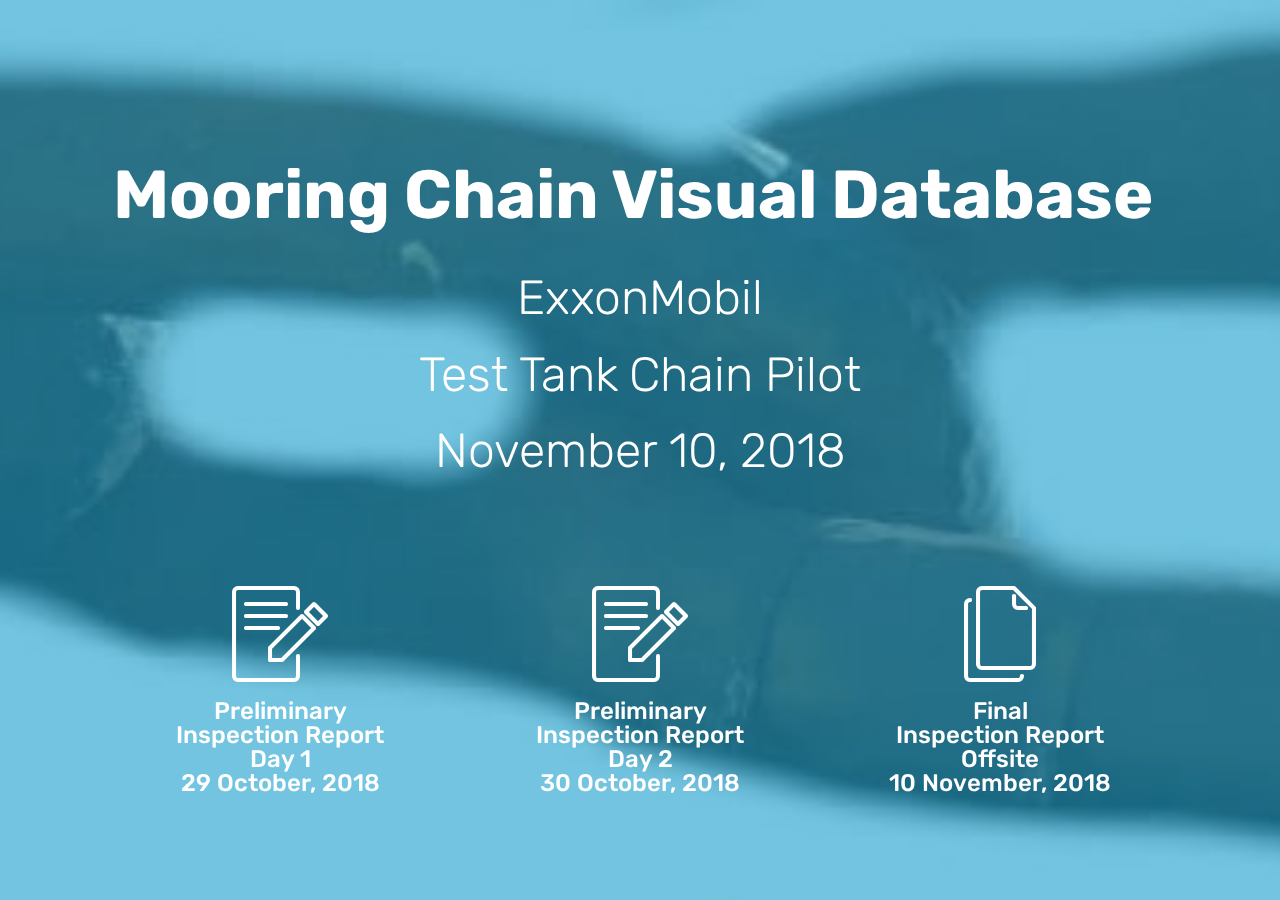
<file: index.html>
<!DOCTYPE html>
<html >
<head>
  <!-- Site made with Mobirise Website Builder v4.8.6, https://mobirise.com -->
  <meta charset="UTF-8">
  <meta http-equiv="X-UA-Compatible" content="IE=edge">
  <meta name="generator" content="Mobirise v4.8.6, mobirise.com">
  <meta name="viewport" content="width=device-width, initial-scale=1, minimum-scale=1">
  <link rel="shortcut icon" href="assets/images/logo4.png" type="image/x-icon">
  <meta name="description" content="">
  <title>Home</title>
  <link rel="stylesheet" href="assets/web/assets/mobirise-icons/mobirise-icons.css">
  <link rel="stylesheet" href="assets/tether/tether.min.css">
  <link rel="stylesheet" href="assets/bootstrap/css/bootstrap.min.css">
  <link rel="stylesheet" href="assets/bootstrap/css/bootstrap-grid.min.css">
  <link rel="stylesheet" href="assets/bootstrap/css/bootstrap-reboot.min.css">
  <link rel="stylesheet" href="assets/theme/css/style.css">
  <link rel="stylesheet" href="assets/mobirise/css/mbr-additional.css" type="text/css">
  
  
  
</head>
<body>
  <section class="header12 cid-r84SnFESv8 mbr-fullscreen mbr-parallax-background" id="header12-3k">

    

    <div class="mbr-overlay" style="opacity: 0.6; background-color: rgb(20, 157, 204);">
    </div>

    <div class="container  ">
            <div class="media-container">
                <div class="col-md-12 align-center">
                    <h1 class="mbr-section-title pb-3 mbr-white mbr-bold mbr-fonts-style display-1"><br>Mooring Chain Visual Database&nbsp;</h1>
                    <p class="mbr-text pb-3 mbr-white mbr-fonts-style display-2">ExxonMobil<br>Test Tank Chain Pilot<br>November 10, 2018<br></p>
                    

                    <div class="icons-media-container mbr-white">
                        <div class="card col-12 col-md-6 col-lg-4">
                            <div class="icon-block">
                            <a href="page1.html#header12-18" target="_blank">
                                <span class="mbr-iconfont mbri-edit" style="color: rgb(255, 255, 255); fill: rgb(255, 255, 255);"></span>
                            </a>
                            </div>
                            <h5 class="mbr-fonts-style display-5">Preliminary <br>Inspection Report<br>Day 1<br>29 October, 2018</h5>
                        </div>

                        <div class="card col-12 col-md-6 col-lg-4">
                            <div class="icon-block">
                                <a href="page2.html#header12-1w" target="_blank">
                                    <span class="mbr-iconfont mbri-edit"></span>
                                </a>
                            </div>
                            <h5 class="mbr-fonts-style display-5">Preliminary<br>Inspection Report<br>Day 2<br>30 October, 2018</h5>
                        </div>

                        <div class="card col-12 col-md-6 col-lg-4">
                            <div class="icon-block">
                                <a href="page3.html#header12-3l" target="_blank">
                                    <span class="mbr-iconfont mbri-pages"></span>
                                </a>
                            </div>
                            <h5 class="mbr-fonts-style display-5">Final <br>Inspection Report<br>Offsite<br>10 November, 2018</h5>
                        </div>

                        
                    </div>
                </div>
            </div>
    </div>

    
</section>


  <section class="engine"><a href="https://mobirise.info/p">website templates free download</a></section><script src="assets/web/assets/jquery/jquery.min.js"></script>
  <script src="assets/popper/popper.min.js"></script>
  <script src="assets/tether/tether.min.js"></script>
  <script src="assets/bootstrap/js/bootstrap.min.js"></script>
  <script src="assets/smoothscroll/smooth-scroll.js"></script>
  <script src="assets/vimeoplayer/jquery.mb.vimeo_player.js"></script>
  <script src="assets/parallax/jarallax.min.js"></script>
  <script src="assets/theme/js/script.js"></script>
  
  
</body>
</html>
</file>
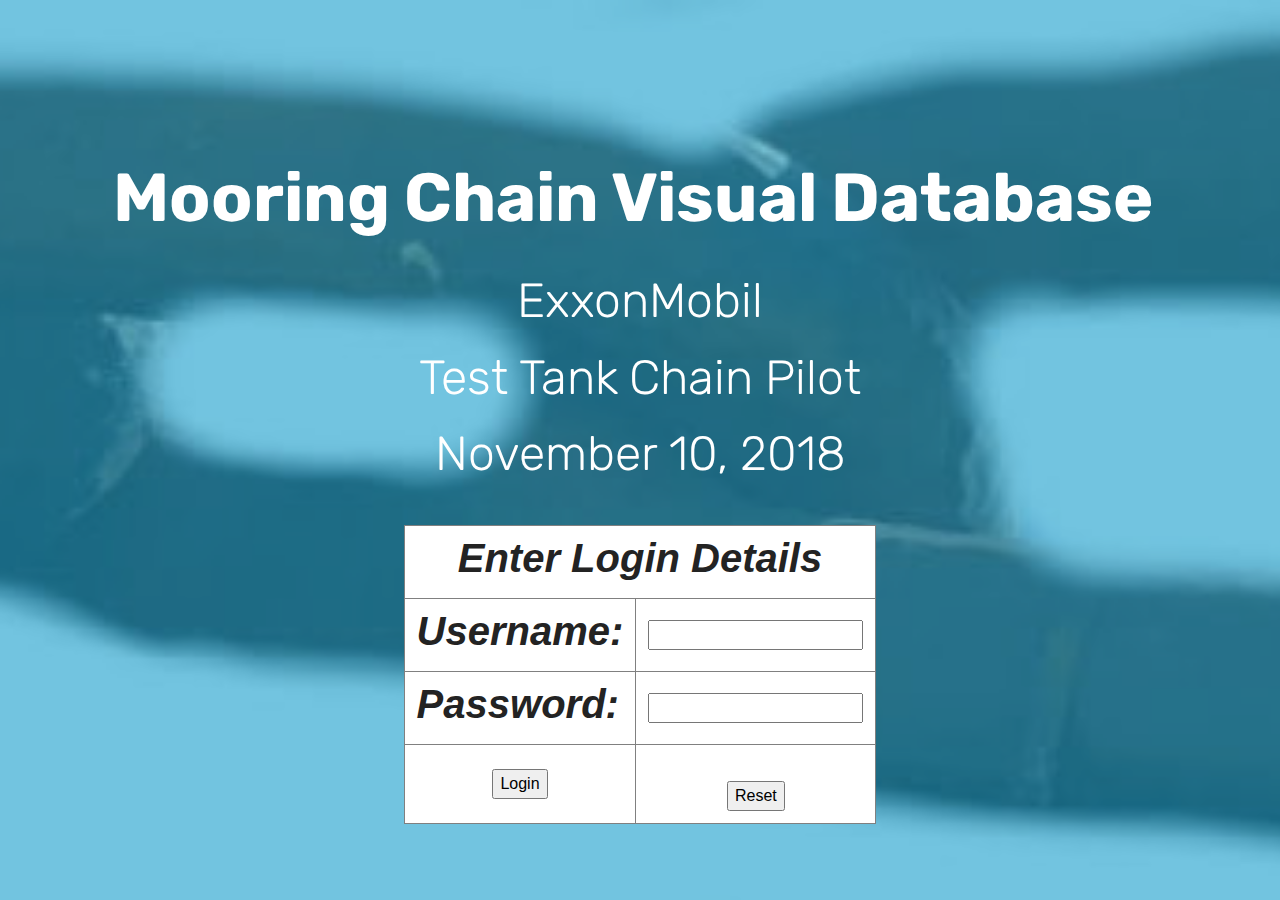
<file: login.html>
<!DOCTYPE html>
<html >
<head>
  <!-- Site made with Mobirise Website Builder v4.8.6, https://mobirise.com -->
  <meta charset="UTF-8">
  <meta http-equiv="X-UA-Compatible" content="IE=edge">
  <meta name="generator" content="Mobirise v4.8.6, mobirise.com">
  <meta name="viewport" content="width=device-width, initial-scale=1, minimum-scale=1">
  <link rel="shortcut icon" href="assets/images/logo4.png" type="image/x-icon">
  <meta name="description" content="">
  <title>Login</title>
  <link rel="stylesheet" href="assets/tether/tether.min.css">
  <link rel="stylesheet" href="assets/bootstrap/css/bootstrap.min.css">
  <link rel="stylesheet" href="assets/bootstrap/css/bootstrap-grid.min.css">
  <link rel="stylesheet" href="assets/bootstrap/css/bootstrap-reboot.min.css">
  <link rel="stylesheet" href="assets/theme/css/style.css">
  <link rel="stylesheet" href="assets/mobirise/css/mbr-additional.css" type="text/css">
  
  
  
</head>
<body>
  
  <script src="assets/web/assets/jquery/jquery.min.js"></script>
  <script src="assets/popper/popper.min.js"></script>
  <script src="assets/tether/tether.min.js"></script>
  <script src="assets/bootstrap/js/bootstrap.min.js"></script>
  <script src="assets/smoothscroll/smooth-scroll.js"></script>
  <script src="assets/theme/js/script.js"></script>
  
  <!DOCTYPE html>
<html >
<head>
  <!-- Site made with Mobirise Website Builder v4.8.6, https://mobirise.com -->
  <meta charset="UTF-8">
  <meta http-equiv="X-UA-Compatible" content="IE=edge">
  <meta name="generator" content="Mobirise v4.8.6, mobirise.com">
  <meta name="viewport" content="width=device-width, initial-scale=1, minimum-scale=1">
  <link rel="shortcut icon" href="assets/images/logo40.png" type="image/x-icon">
  <meta name="description" content="">
  <title>Home</title>
  <link rel="stylesheet" href="assets/web/assets/mobirise-icons/mobirise-icons.css">
  <link rel="stylesheet" href="assets/tether/tether.min.css">
  <link rel="stylesheet" href="assets/bootstrap/css/bootstrap.min.css">
  <link rel="stylesheet" href="assets/bootstrap/css/bootstrap-grid.min.css">
  <link rel="stylesheet" href="assets/bootstrap/css/bootstrap-reboot.min.css">
  <link rel="stylesheet" href="assets/theme/css/style.css">
  <link rel="stylesheet" href="assets/mobirise/css/mbr-additional.css" type="text/css">
  
  
  
</head>
<body>

  <section class="header12 cid-r84SnFESv8 mbr-fullscreen mbr-parallax-background" id="header12-3k">

    

    <div class="mbr-overlay" style="opacity: 0.6; background-color: rgb(20, 157, 204);">
    </div>

    <div class="container  ">
            <div class="media-container">
                <div class="col-md-12 align-center">
                    <h1 class="mbr-section-title pb-3 mbr-white mbr-bold mbr-fonts-style display-1"><br>Mooring Chain Visual Database&nbsp;</h1>
                    <p class="mbr-text pb-3 mbr-white mbr-fonts-style display-2">ExxonMobil<br>Test Tank Chain Pilot<br>November 10, 2018<br></p>                       
                    </div>
					<script language="javascript">
<!--//
/*This Script allows people to enter by using a form that asks for a
UserID and Password*/
function pasuser(form) {
if (form.id.value=="exxon") { 
if (form.pass.value=="dfj8dghf78") {              
location="index.html" 
} else {
alert("Invalid Password")
}
} else {  alert("Invalid UserID")
}
}
//-->
</script>

<center>
<table bgcolor="white" cellpadding="12" border="1">
<tr><td colspan="2"><center><h1><i><b>Enter Login Details</b></i></h1></center></td></tr>
<tr><td><h1><i><b>Username:</b></i></h1></td><td><form name="login"><input
name="id" type="text"></td></tr>
<tr><td><h1><i><b>Password:</b></i></h1></td><td><input name="pass"
type="password"></td></tr>
<tr><td><center><input type="button" value="Login"
onClick="pasuser(this.form)"></center></td><td><center><br><input
type="Reset"></form></td></tr></table></center> 
                </div>
            </div>
    </div>

    
</section>


  <section class="engine"><a href="https://mobirise.info/a">online website builder</a></section><section class="engine"><a href="https://mobirise.info/j">website templates</a></section><script src="assets/web/assets/jquery/jquery.min.js"></script>
  <script src="assets/popper/popper.min.js"></script>
  <script src="assets/tether/tether.min.js"></script>
  <script src="assets/bootstrap/js/bootstrap.min.js"></script>
  <script src="assets/smoothscroll/smooth-scroll.js"></script>
  <script src="assets/vimeoplayer/jquery.mb.vimeo_player.js"></script>
  <script src="assets/parallax/jarallax.min.js"></script>
  <script src="assets/theme/js/script.js"></script>
  
  
</body>
</html>
</body>
</html>
</file>
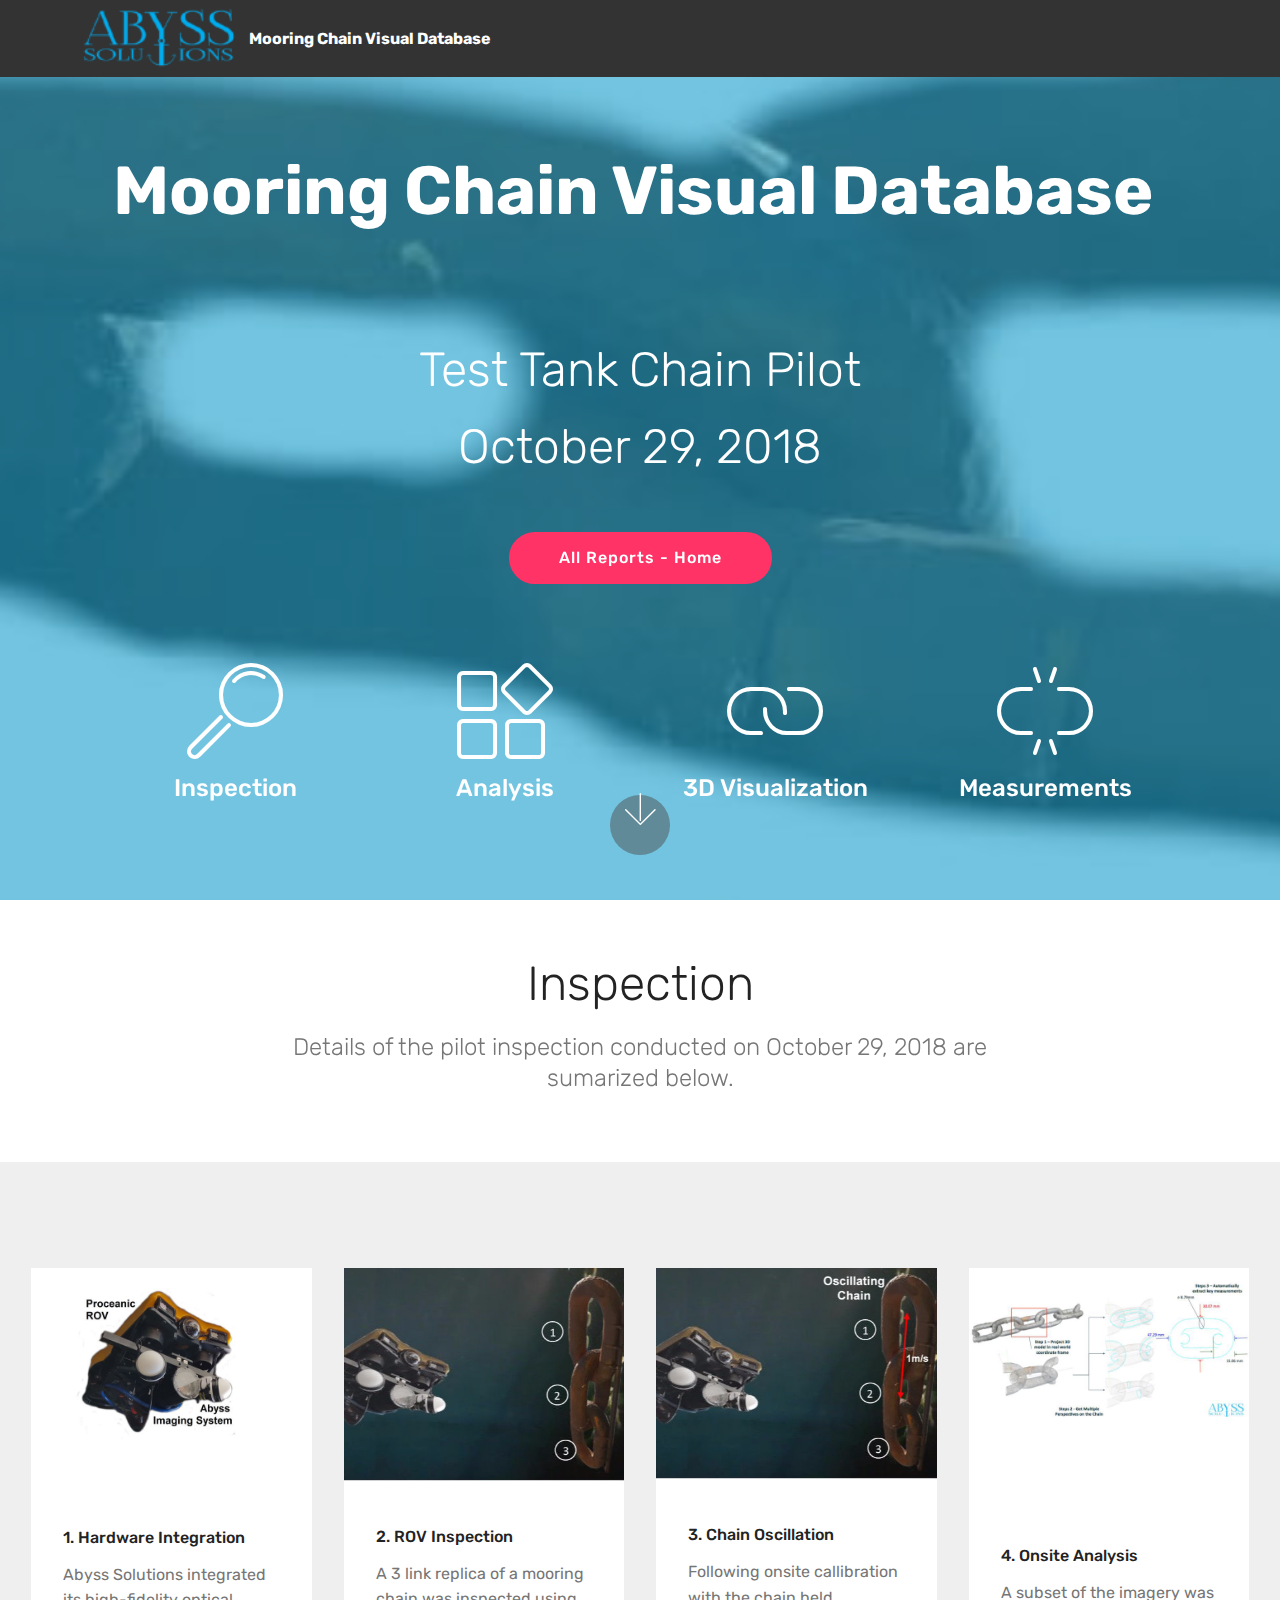
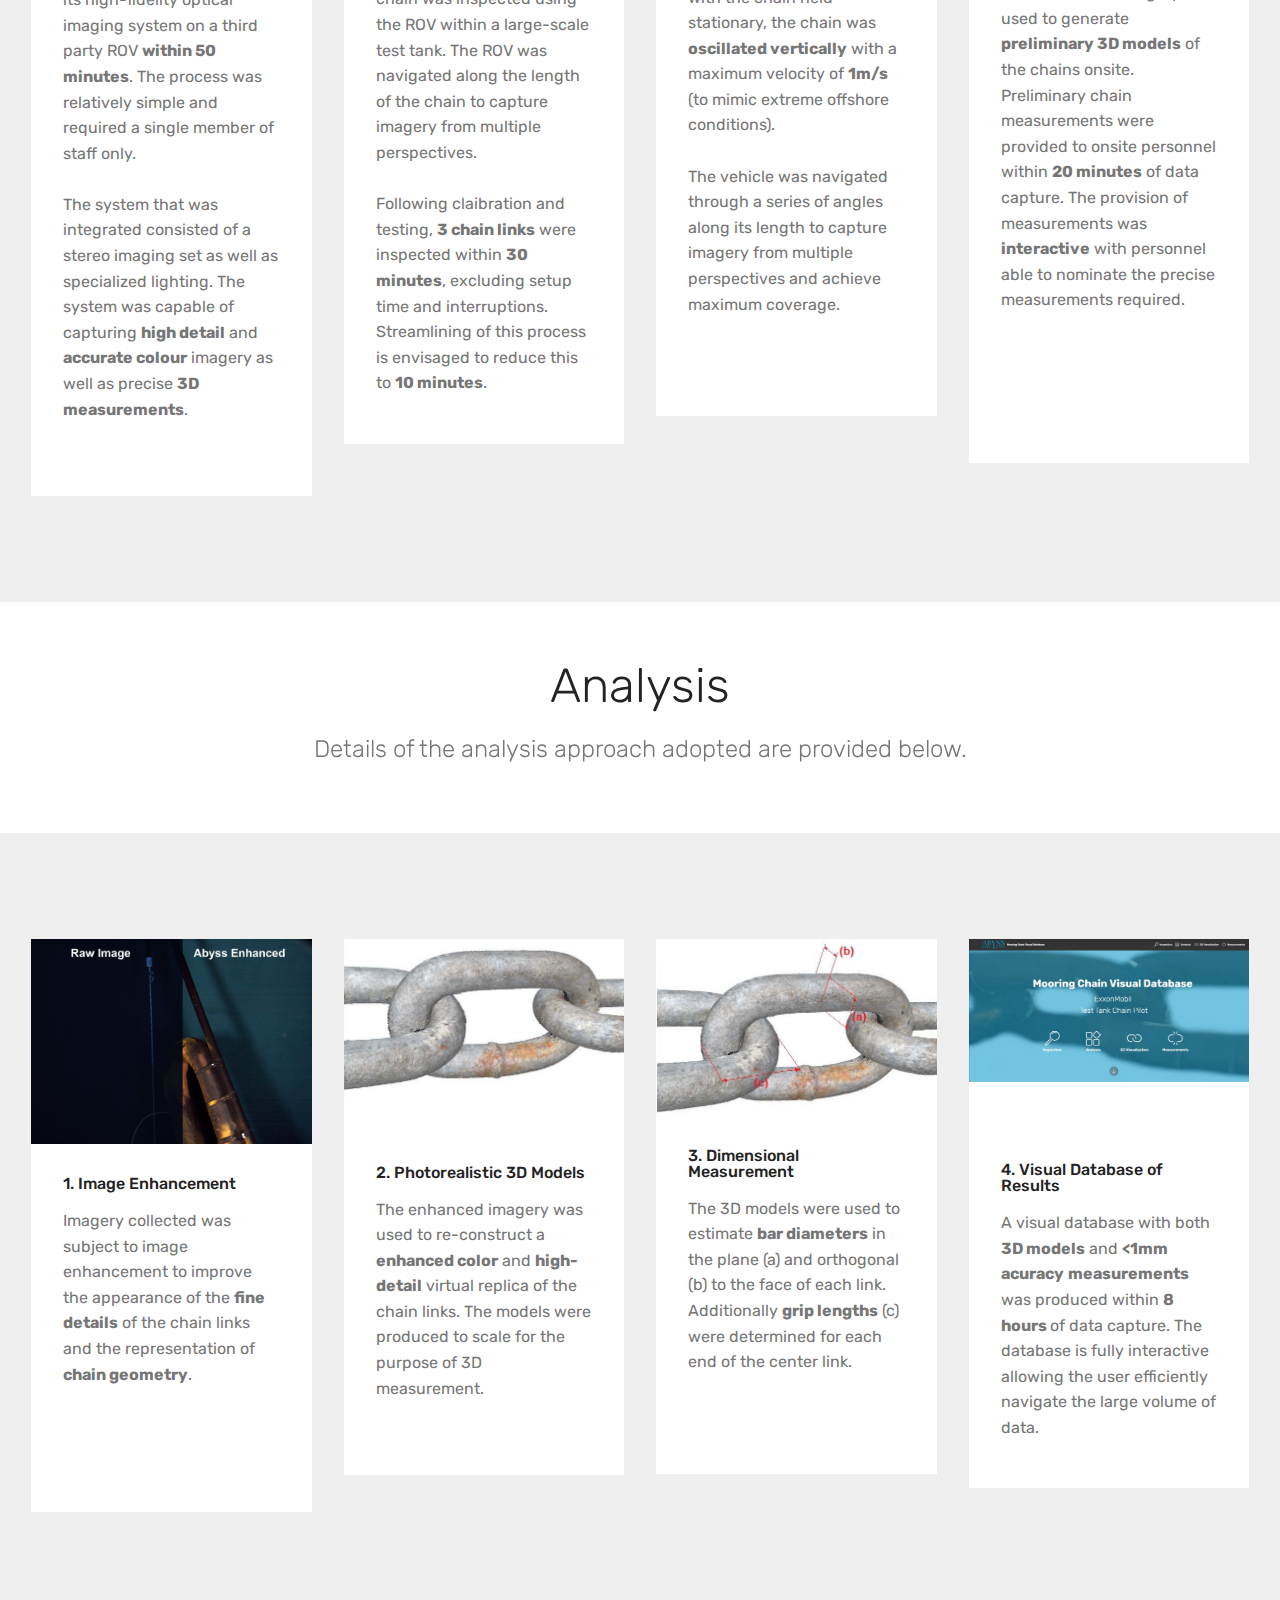
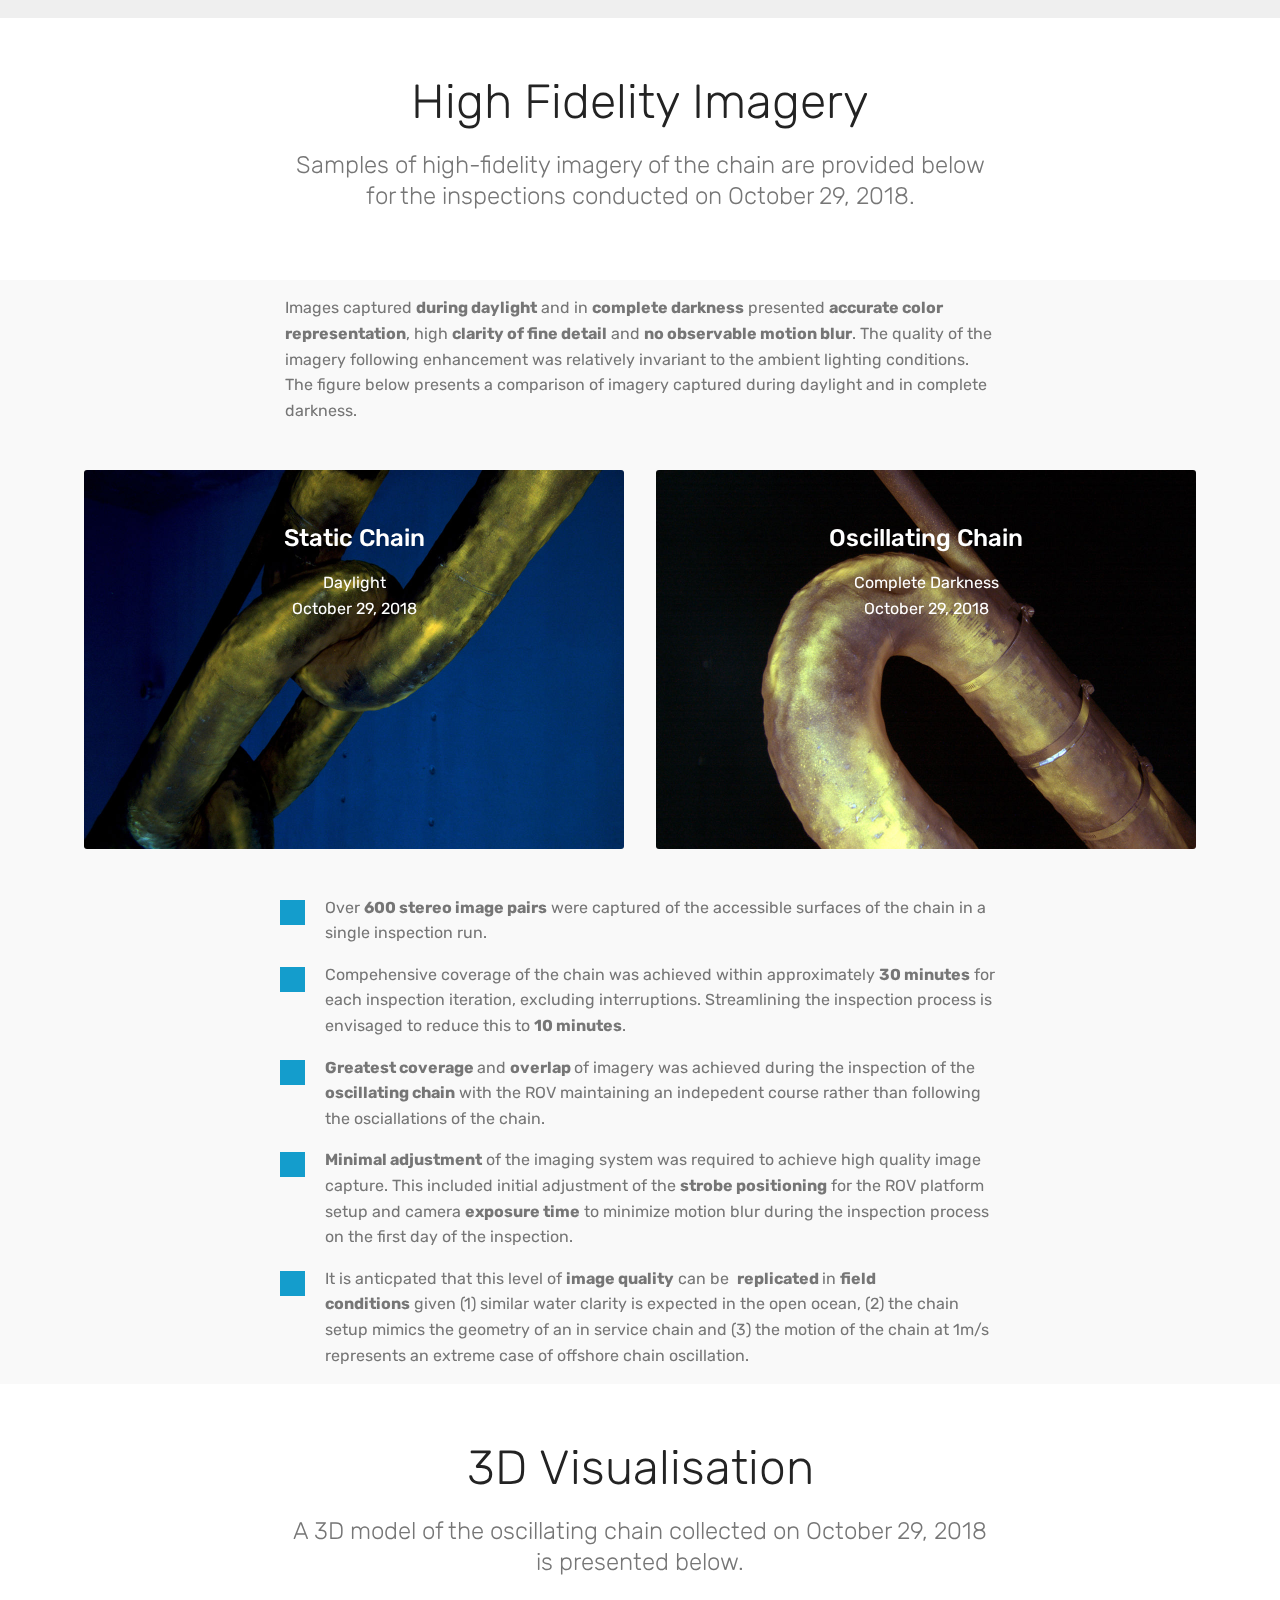
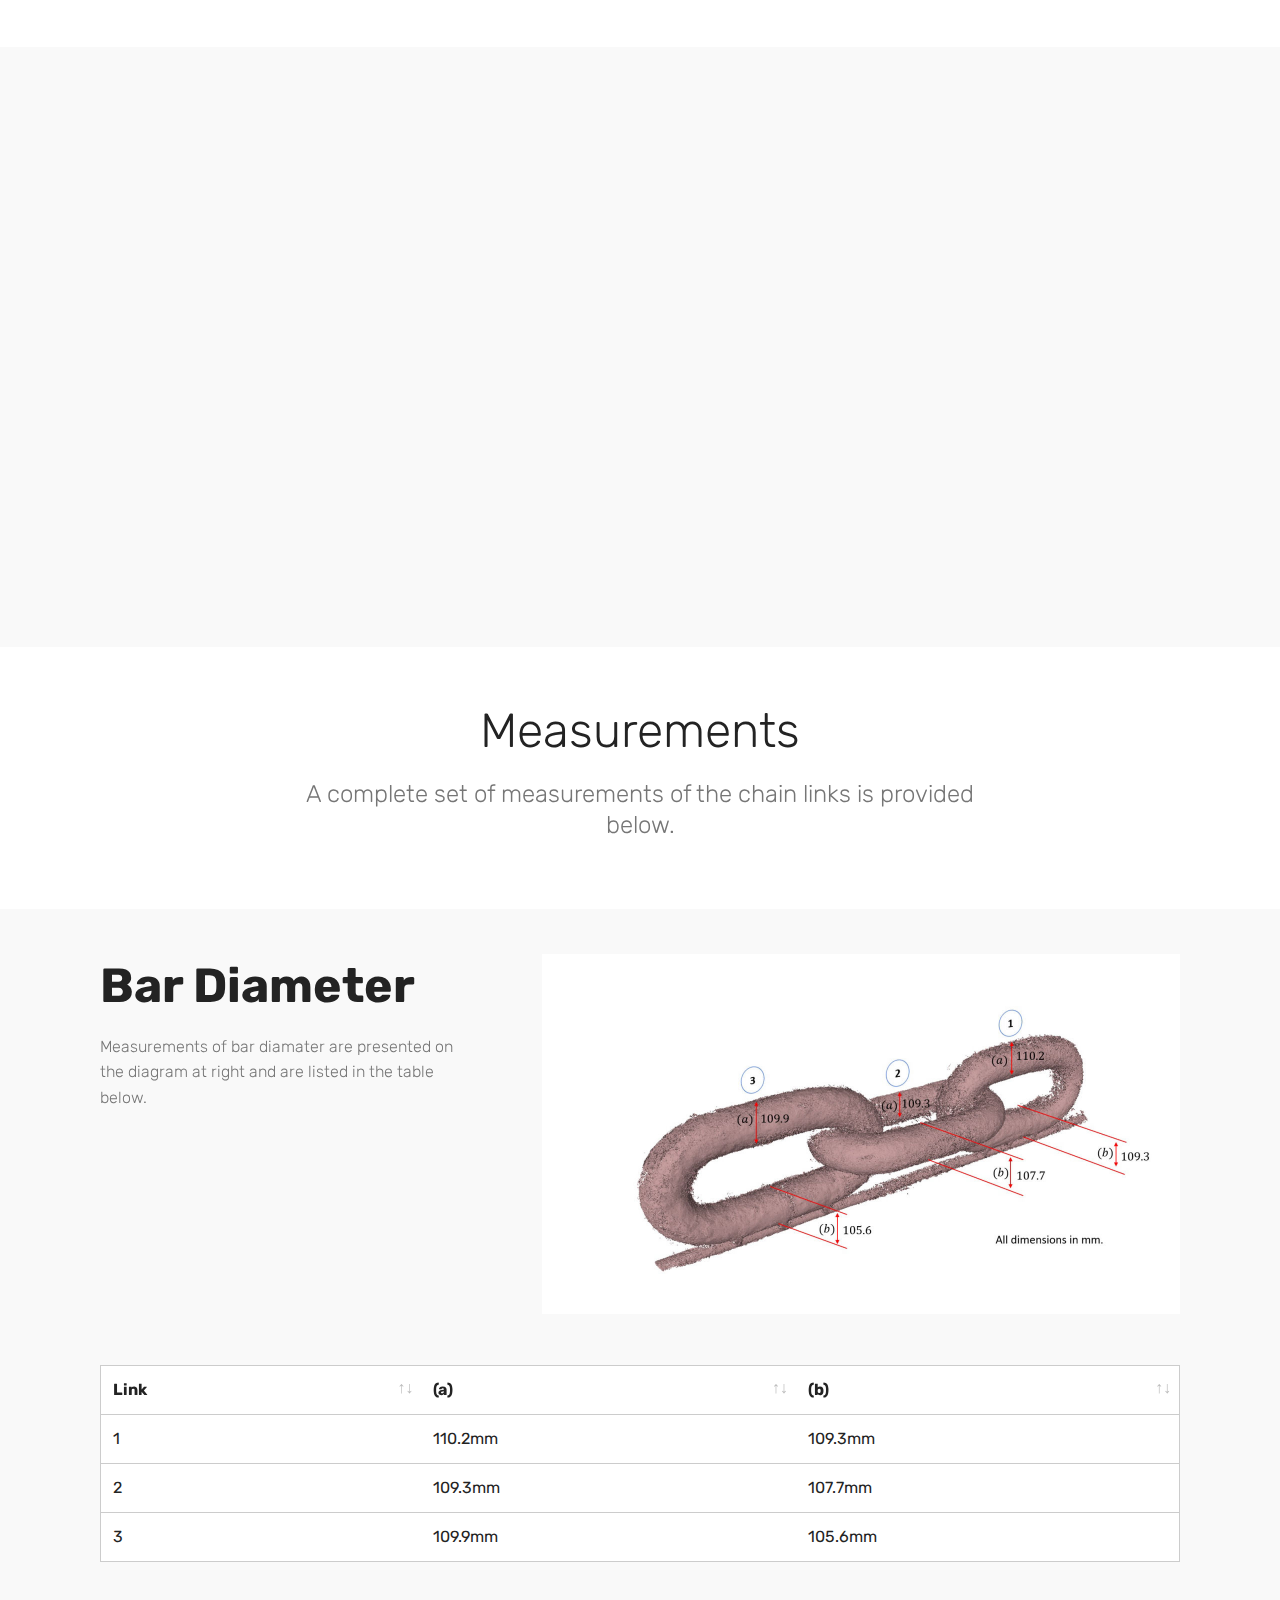
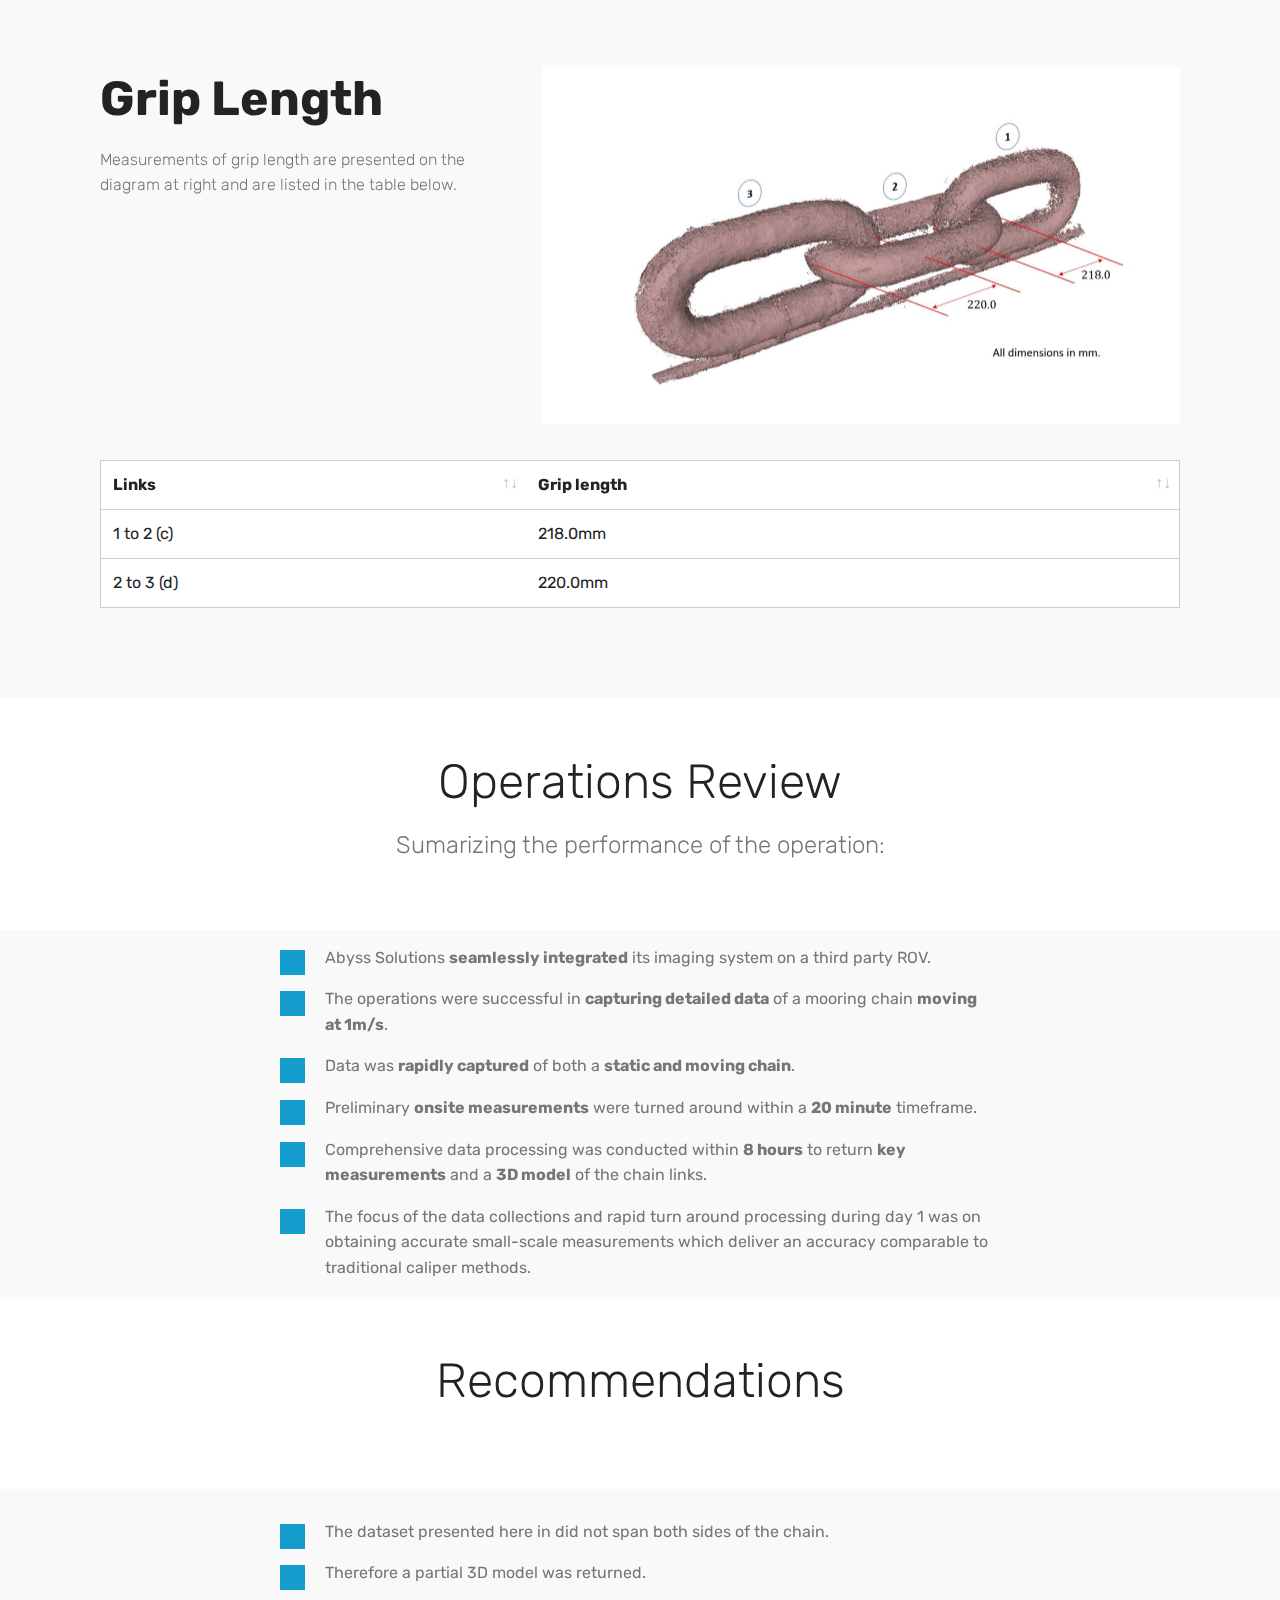
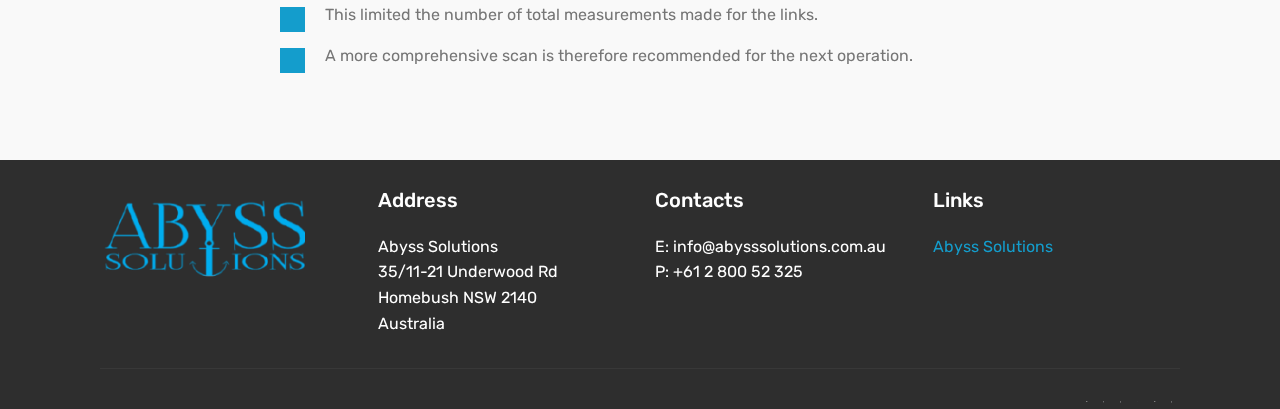
<file: page1.html>
<!DOCTYPE html>
<html >
<head>
  <!-- Site made with Mobirise Website Builder v4.8.6, https://mobirise.com -->
  <meta charset="UTF-8">
  <meta http-equiv="X-UA-Compatible" content="IE=edge">
  <meta name="generator" content="Mobirise v4.8.6, mobirise.com">
  <meta name="viewport" content="width=device-width, initial-scale=1, minimum-scale=1">
  <link rel="shortcut icon" href="assets/images/logo4.png" type="image/x-icon">
  <meta name="description" content="">
  <title>October 29 Inspection</title>
  <link rel="stylesheet" href="assets/web/assets/mobirise-icons/mobirise-icons.css">
  <link rel="stylesheet" href="assets/tether/tether.min.css">
  <link rel="stylesheet" href="assets/bootstrap/css/bootstrap.min.css">
  <link rel="stylesheet" href="assets/bootstrap/css/bootstrap-grid.min.css">
  <link rel="stylesheet" href="assets/bootstrap/css/bootstrap-reboot.min.css">
  <link rel="stylesheet" href="assets/socicon/css/styles.css">
  <link rel="stylesheet" href="assets/datatables/data-tables.bootstrap4.min.css">
  <link rel="stylesheet" href="assets/dropdown/css/style.css">
  <link rel="stylesheet" href="assets/theme/css/style.css">
  <link rel="stylesheet" href="assets/mobirise/css/mbr-additional.css" type="text/css">
  
  
  
</head>
<body>
  <section class="menu cid-r83pmrvvPZ" once="menu" id="menu1-17">

    

    <nav class="navbar navbar-expand beta-menu navbar-dropdown align-items-center navbar-fixed-top navbar-toggleable-sm">
        <button class="navbar-toggler navbar-toggler-right" type="button" data-toggle="collapse" data-target="#navbarSupportedContent" aria-controls="navbarSupportedContent" aria-expanded="false" aria-label="Toggle navigation">
            <div class="hamburger">
                <span></span>
                <span></span>
                <span></span>
                <span></span>
            </div>
        </button>
        <div class="menu-logo">
            <div class="navbar-brand">
                <span class="navbar-logo">
                    <a href="https://mobirise.co">
                         <img src="assets/images/abyss-logo-1-122x110.png" alt="Mobirise" title="" style="height: 3.8rem;">
                    </a>
                </span>
                <span class="navbar-caption-wrap"><a class="navbar-caption text-white display-4" href="https://mobirise.co">
                        Mooring Chain Visual Database</a></span>
            </div>
        </div>
        <div class="collapse navbar-collapse" id="navbarSupportedContent">
            
            
        </div>
    </nav>
</section>

<section class="engine"><a href="https://mobirise.info/q">free responsive site templates</a></section><section class="header12 cid-r83pmsokXh mbr-fullscreen mbr-parallax-background" id="header12-18">

    

    <div class="mbr-overlay" style="opacity: 0.6; background-color: rgb(20, 157, 204);">
    </div>

    <div class="container  ">
            <div class="media-container">
                <div class="col-md-12 align-center">
                    <h1 class="mbr-section-title pb-3 mbr-white mbr-bold mbr-fonts-style display-1"><br>Mooring Chain Visual Database&nbsp;</h1>
                    <p class="mbr-text pb-3 mbr-white mbr-fonts-style display-2"><br>Test Tank Chain Pilot<br>October 29, 2018</p>
                    <div class="mbr-section-btn align-center py-2"><a class="btn btn-md btn-secondary display-4" href="index.html#header12-3k">All Reports - Home</a></div>

                    <div class="icons-media-container mbr-white">
                        <div class="card col-12 col-md-6 col-lg-3">
                            <div class="icon-block">
                            <a href="page1.html#content4-19">
                                <span class="mbr-iconfont mbri-search" style="color: rgb(255, 255, 255); fill: rgb(255, 255, 255);"></span>
                            </a>
                            </div>
                            <h5 class="mbr-fonts-style display-5">
                                Inspection</h5>
                        </div>

                        <div class="card col-12 col-md-6 col-lg-3">
                            <div class="icon-block">
                                <a href="page1.html#content4-1b">
                                    <span class="mbr-iconfont mbri-extension"></span>
                                </a>
                            </div>
                            <h5 class="mbr-fonts-style display-5">
                                Analysis</h5>
                        </div>

                        <div class="card col-12 col-md-6 col-lg-3">
                            <div class="icon-block">
                                <a href="page1.html#content4-1h">
                                    <span class="mbr-iconfont mbri-link"></span>
                                </a>
                            </div>
                            <h5 class="mbr-fonts-style display-5">3D Visualization</h5>
                        </div>

                        <div class="card col-12 col-md-6 col-lg-3">
                            <div class="icon-block">
                                <a href="page1.html#content4-1j">
                                    <span class="mbr-iconfont mbri-unlink"></span>
                                </a>
                            </div>
                            <h5 class="mbr-fonts-style display-5">
                                Measurements</h5>
                        </div>
                    </div>
                </div>
            </div>
    </div>

    <div class="mbr-arrow hidden-sm-down" aria-hidden="true">
        <a href="#next">
            <i class="mbri-down mbr-iconfont"></i>
        </a>
    </div>
</section>

<section class="mbr-section content4 cid-r83pmtONGF" id="content4-19">

    

    <div class="container">
        <div class="media-container-row">
            <div class="title col-12 col-md-8">
                <h2 class="align-center pb-3 mbr-fonts-style display-2">
                    Inspection</h2>
                <h3 class="mbr-section-subtitle align-center mbr-light mbr-fonts-style display-5">
                    Details of the pilot inspection conducted on October 29, 2018 are sumarized below.
                </h3>
                
            </div>
        </div>
    </div>
</section>

<section class="features17 cid-r83pmuK3K1" id="features17-1a">
    
    

    
    <div class="container-fluid">
        <div class="media-container-row">
            <div class="card p-3 col-12 col-md-6 col-lg-3">
                <div class="card-wrapper">
                    <div class="card-img">
                        <img src="assets/images/integration-image-actual-680x478.jpg" alt="Mobirise" title="">
                    </div>
                    <div class="card-box">
                        <h4 class="card-title pb-3 mbr-fonts-style display-7"><br><br>1. Hardware Integration</h4>
                        <p class="mbr-text mbr-fonts-style display-7">
                            Abyss Solutions integrated its high-fidelity optical imaging system on a third party ROV <strong>within 50 minutes</strong>. The process was relatively simple and required a single member of staff only.<br><br>The system that was integrated consisted of a stereo imaging set as well as specialized lighting. The system was capable of capturing <strong>high detail</strong> and <strong>accurate colour</strong> imagery as well as precise <strong>3D measurements</strong>.<br><br>
                        </p>
                    </div>
                </div>
            </div>

            <div class="card p-3 col-12 col-md-6 col-lg-3">
                <div class="card-wrapper">
                    <div class="card-img">
                        <img src="assets/images/rov-inspection-proceanic-3-479x438.jpg" alt="Mobirise" title="">
                    </div>
                    <div class="card-box">
                        <h4 class="card-title pb-3 mbr-fonts-style display-7"><br>2. ROV Inspection</h4>
                        <p class="mbr-text mbr-fonts-style display-7">
                            A 3 link replica of a mooring chain was inspected using the ROV within a large-scale test tank. The ROV was navigated along the length of the chain to capture imagery from multiple perspectives. <br><br>Following claibration and testing, <strong>3 chain links</strong> were inspected within <strong>30 minutes</strong>, excluding setup time and interruptions. Streamlining of this process is envisaged to reduce this to <strong>10 minutes</strong>.<br>
                        </p>
                    </div>
                </div>
            </div>

            <div class="card p-3 col-12 col-md-6 col-lg-3">
                <div class="card-wrapper">
                    <div class="card-img">
                        <img src="assets/images/inspection-approach-3-479x438.jpg" alt="Mobirise" title="">
                    </div>
                    <div class="card-box">
                        <h4 class="card-title pb-3 mbr-fonts-style display-7"><br>3. Chain Oscillation</h4>
                        <p class="mbr-text mbr-fonts-style display-7">Following onsite callibration with the chain held stationary, the chain was <strong>oscillated vertically</strong> with a maximum velocity of <strong>1m/s</strong> (to mimic extreme offshore conditions). <br><br>The vehicle was navigated through a series of angles along its length to capture imagery from multiple perspectives and achieve maximum coverage.<br><br><br> 
                        </p>
                    </div>
                </div>
            </div>

            <div class="card p-3 col-12 col-md-6 col-lg-3">
                <div class="card-wrapper">
                    <div class="card-img">
                        <img src="assets/images/onsite-analysis-680x368.jpg" alt="Mobirise" title="">
                    </div>
                    <div class="card-box">
                        <h4 class="card-title pb-3 mbr-fonts-style display-7"><br><br><br><br><br><br>4. Onsite Analysis</h4>
                        <p class="mbr-text mbr-fonts-style display-7">
                           A subset of the imagery was used to generate <strong>preliminary 3D models</strong> of the chains onsite. Preliminary chain measurements were provided to onsite personnel within <strong>20 minutes</strong> of data capture. The provision of measurements was <strong>interactive</strong> with personnel able to nominate the precise measurements required. &nbsp; &nbsp; &nbsp; &nbsp;<br><br><br> &nbsp; &nbsp; &nbsp; &nbsp; &nbsp; &nbsp; &nbsp; &nbsp; &nbsp; &nbsp; &nbsp; &nbsp;&nbsp;<br><br>
                        </p>
                    </div>
                </div>
            </div>
            
            
        </div>
    </div>
</section>

<section class="mbr-section content4 cid-r83pmwj9U3" id="content4-1b">

    

    <div class="container">
        <div class="media-container-row">
            <div class="title col-12 col-md-8">
                <h2 class="align-center pb-3 mbr-fonts-style display-2">
                    Analysis</h2>
                <h3 class="mbr-section-subtitle align-center mbr-light mbr-fonts-style display-5">
                    Details of the analysis approach adopted are provided below.</h3>
                
            </div>
        </div>
    </div>
</section>

<section class="features17 cid-r83pmx8tFZ" id="features17-1c">
    
    

    
    <div class="container-fluid">
        <div class="media-container-row">
            <div class="card p-3 col-12 col-md-6 col-lg-3">
                <div class="card-wrapper">
                    <div class="card-img">
                        <img src="assets/images/enahnced-split-680x497.jpg" alt="Mobirise" title="">
                    </div>
                    <div class="card-box">
                        <h4 class="card-title pb-3 mbr-fonts-style display-7">1. Image Enhancement</h4>
                        <p class="mbr-text mbr-fonts-style display-7">
                            Imagery collected was subject to image enhancement to improve the appearance of the <strong>fine details</strong> of the chain links and the representation of <strong>chain geometry</strong>.<br><br><br><br> 
                        </p>
                    </div>
                </div>
            </div>

            <div class="card p-3 col-12 col-md-6 col-lg-3">
                <div class="card-wrapper">
                    <div class="card-img">
                        <img src="assets/images/3d-model-image-1-568x327.jpg" alt="Mobirise" title="">
                    </div>
                    <div class="card-box">
                        <h4 class="card-title pb-3 mbr-fonts-style display-7"><br><br>2. Photorealistic 3D Models</h4>
                        <p class="mbr-text mbr-fonts-style display-7">
                            The enhanced imagery was used to re-construct a <strong>enhanced color</strong> and <strong>high-detail</strong> virtual replica of the chain links. The models were produced to scale for the purpose of 3D measurement.<br><br> 
                        </p>
                    </div>
                </div>
            </div>

            <div class="card p-3 col-12 col-md-6 col-lg-3">
                <div class="card-wrapper">
                    <div class="card-img">
                        <img src="assets/images/measurements-2-570x359.jpg" alt="Mobirise" title="">
                    </div>
                    <div class="card-box">
                        <h4 class="card-title pb-3 mbr-fonts-style display-7">3. Dimensional Measurement</h4>
                        <p class="mbr-text mbr-fonts-style display-7">
                            The 3D models were used to estimate <strong>bar diameters</strong> in the plane (a) and orthogonal (b) to the face of each link. Additionally <strong>grip lengths</strong> (c) were determined for each end of the center link.<br><br><br> 
                        </p>
                    </div>
                </div>
            </div>

            <div class="card p-3 col-12 col-md-6 col-lg-3">
                <div class="card-wrapper">
                    <div class="card-img">
                        <img src="assets/images/visual-database-680x347.jpg" alt="Mobirise" title="">
                    </div>
                    <div class="card-box">
                        <h4 class="card-title pb-3 mbr-fonts-style display-7"><br><br><br>4. Visual Database of Results</h4>
                        <p class="mbr-text mbr-fonts-style display-7">
                           A visual database with both <strong>3D models</strong> and <strong>&lt;1mm acuracy</strong>&nbsp;<strong>measurements </strong>was produced within <strong>8 hours </strong>of data capture. The database is fully interactive allowing the user efficiently navigate the large volume of data.&nbsp;</p>
                    </div>
                </div>
            </div>
            
            
        </div>
    </div>
</section>

<section class="mbr-section content4 cid-r83pmyPonB" id="content4-1d">

    

    <div class="container">
        <div class="media-container-row">
            <div class="title col-12 col-md-8">
                <h2 class="align-center pb-3 mbr-fonts-style display-2">
                    High Fidelity Imagery</h2>
                <h3 class="mbr-section-subtitle align-center mbr-light mbr-fonts-style display-5">Samples of high-fidelity imagery of the chain are provided below for the inspections conducted on October 29, 2018.</h3>
                
            </div>
        </div>
    </div>
</section>

<section class="mbr-section article content1 cid-r83pmzz2lG" id="content1-1e">
    
     

    <div class="container">
        <div class="media-container-row">
            <div class="mbr-text col-12 col-md-8 mbr-fonts-style display-7"><p>Images captured <strong>during daylight</strong>&nbsp;and in <strong>complete darkness</strong>&nbsp;presented <strong>accurate color representation</strong>, high <strong>clarity of fine detail</strong> and <strong>no observable motion blur</strong>. The quality of the imagery following enhancement was relatively invariant to the ambient lighting conditions. The figure below presents a comparison of imagery captured during daylight and in complete darkness.</p></div>
        </div>
    </div>
</section>

<section class="features13 cid-r8543rKBi7" id="features13-3q">

    

    
    <div class="container">
        

        <div class="media-container-row container">
            <div class="card col-12 col-md-6 p-5 m-3 align-center">
                <div class="card-img">
                    <img src="assets/images/camera2-20181029t224337.153380-112-1200x878.jpg" alt="Mobirise" title="">
                </div>
                <h4 class="card-title py-2 mbr-fonts-style display-5">
                    Static Chain</h4>
                <p class="mbr-text mbr-fonts-style display-7">
                    Daylight<br>October 29, 2018<br><br><br><br><br><br><br><br></p>
            </div>
            <div class="card col-12 col-md-6 p-5 m-3 align-center">
                <div class="card-img">
                    <img src="assets/images/enhanced5-1200x878.jpg" alt="Mobirise" title="">
                </div>
                <h4 class="card-title py-2 mbr-fonts-style display-5">
                    Oscillating Chain</h4>
                <p class="mbr-text mbr-fonts-style display-7">
                    Complete Darkness<br>October 29, 2018<br><br><br><br><br><br><br><br></p>
            </div>
                
        </div>
</div></section>

<section class="mbr-section article content12 cid-r83pmBZmph" id="content12-1g">
     

    <div class="container">
        <div class="media-container-row">
            <div class="mbr-text counter-container col-12 col-md-8 mbr-fonts-style display-7">
                <ul>
                    <li>Over <strong>600 stereo image pairs</strong><span style="font-size: 1rem;">&nbsp;were captured of the accessible surfaces of the chain in a single inspection run.&nbsp;</span><br></li><li>Compehensive coverage of the chain was achieved within approximately&nbsp;<strong>30 minutes</strong>&nbsp;for each inspection iteration, excluding interruptions. Streamlining the inspection process is envisaged to reduce this to <strong>10 minutes</strong>.</li><li><strong>Greatest coverage </strong>and <strong>overlap </strong>of&nbsp;imagery was achieved during the inspection of the <strong>oscillating chain</strong>&nbsp;with the ROV maintaining an indepedent course rather than following the osciallations of the chain.&nbsp;</li><li><strong>Minimal adjustment</strong> of the imaging system was required to achieve high quality image capture. This included initial adjustment of the&nbsp;<strong>strobe positioning</strong> for the ROV platform setup and camera <strong>exposure time</strong> to minimize motion blur during the inspection process on the first day of the inspection.&nbsp;</li><li>It is anticpated that this level of&nbsp;<strong>image quality</strong> can be &nbsp;<strong>replicated </strong>in <strong>field conditions</strong>&nbsp;given (1) similar water clarity is expected in the open ocean, (2) the chain setup mimics the geometry of an in service chain and (3) the motion of the chain at 1m/s represents an extreme case of offshore chain oscillation.</li>
                </ul>
            </div>
        </div>
    </div>
</section>

<section class="mbr-section content4 cid-r83pmCNVwE" id="content4-1h">

    

    <div class="container">
        <div class="media-container-row">
            <div class="title col-12 col-md-8">
                <h2 class="align-center pb-3 mbr-fonts-style display-2">
                    3D Visualisation</h2>
                <h3 class="mbr-section-subtitle align-center mbr-light mbr-fonts-style display-5">A 3D model of the oscillating chain collected on October 29, 2018 is presented below.</h3>
                
            </div>
        </div>
    </div>
</section>

<section class="cid-r83pLugt8b" id="image1-1t">

    

    <figure class="mbr-figure container">
            <div class="image-block" style="width: 66%;">
                <div class="sketchfab-embed-wrapper"><iframe width="640" height="480" src="https://sketchfab.com/models/7b2555af997246a89ba39c666db3c386/embed?ui_infos=0" frameborder="0" allow="autoplay; fullscreen; vr" mozallowfullscreen="true" webkitallowfullscreen="true"></iframe>
</div>
                
            </div>
    </figure>
</section>

<section class="mbr-section content4 cid-r83pmG4yc6" id="content4-1j">

    

    <div class="container">
        <div class="media-container-row">
            <div class="title col-12 col-md-8">
                <h2 class="align-center pb-3 mbr-fonts-style display-2">
                    Measurements</h2>
                <h3 class="mbr-section-subtitle align-center mbr-light mbr-fonts-style display-5">A complete set of measurements of the chain links is provided below.</h3>
                
            </div>
        </div>
    </div>
</section>

<section class="features11 cid-r83pmGOYVy" id="features11-1k">

    

    

    <div class="container">   
        <div class="col-md-12">
            <div class="media-container-row">
                <div class="mbr-figure" style="width: 65%;">
                    <img src="assets/images/measurement-bar-diagram-1276x720.jpg" alt="Mobirise" title="">
                </div>
                <div class=" align-left aside-content">
                    <h2 class="mbr-title pt-2 mbr-fonts-style display-2"><strong>
                        Bar Diameter</strong></h2>
                    <div class="mbr-section-text">
                        <p class="mbr-text mb-5 pt-3 mbr-light mbr-fonts-style display-7">
                        Measurements of bar diamater are presented on the diagram at right and are listed in the table below.
                        </p>
                    </div>

                    
                </div>
            </div>
        </div> 
    </div>          
</section>

<section class="section-table cid-r83pmHU8k5" id="table1-1l">

  
  
  <div class="container container-table">
      
      
      <div class="table-wrapper">
        <div class="container">
          
        </div>

        <div class="container scroll">
          <table class="table" cellspacing="0">
            <thead>
              <tr class="table-heads ">
                  
                  
                  
                  
              <th class="head-item mbr-fonts-style display-7"><strong>Link</strong></th><th class="head-item mbr-fonts-style display-7">(a)</th><th class="head-item mbr-fonts-style display-7">(b)</th></tr>
            </thead>

            <tbody>
              
              
              
              
            <tr> 
                
                
                
                
              <td class="body-item mbr-fonts-style display-7">1</td><td class="body-item mbr-fonts-style display-7">110.2mm</td><td class="body-item mbr-fonts-style display-7">109.3mm</td></tr><tr>
                
                
                
                
              <td class="body-item mbr-fonts-style display-7">2</td><td class="body-item mbr-fonts-style display-7">109.3mm</td><td class="body-item mbr-fonts-style display-7">107.7mm</td></tr><tr>
                
                
                
                
              <td class="body-item mbr-fonts-style display-7">3</td><td class="body-item mbr-fonts-style display-7">109.9mm</td><td class="body-item mbr-fonts-style display-7">105.6mm</td></tr></tbody>
          </table>
        </div>
        <div class="container table-info-container">
          
        </div>
      </div>
    </div>
</section>

<section class="features11 cid-r83pmJI0QZ" id="features11-1m">

    

    

    <div class="container">   
        <div class="col-md-12">
            <div class="media-container-row">
                <div class="mbr-figure" style="width: 65%;">
                    <img src="assets/images/measurement-grip-diagram-1276x715.jpg" alt="Mobirise" title="">
                </div>
                <div class=" align-left aside-content">
                    <h2 class="mbr-title pt-2 mbr-fonts-style display-2"><strong>
                        Grip Length</strong></h2>
                    <div class="mbr-section-text">
                        <p class="mbr-text mb-5 pt-3 mbr-light mbr-fonts-style display-7">
                        Measurements of grip length are presented on the diagram at right and are listed in the table below.
                        </p>
                    </div>

                    
                </div>
            </div>
        </div> 
    </div>          
</section>

<section class="section-table cid-r83pmKQKSS" id="table1-1n">

  
  
  <div class="container container-table">
      
      
      <div class="table-wrapper">
        <div class="container">
          
        </div>

        <div class="container scroll">
          <table class="table" cellspacing="0">
            <thead>
              <tr class="table-heads ">
                  
                  
                  
                  
              <th class="head-item mbr-fonts-style display-7">
                      Links</th><th class="head-item mbr-fonts-style display-7">
                      Grip length</th></tr>
            </thead>

            <tbody>
              
              
              
              
            <tr> 
                
                
                
                
              <td class="body-item mbr-fonts-style display-7">1 to 2 (c)</td><td class="body-item mbr-fonts-style display-7">218.0mm</td></tr><tr>
                
                
                
                
              <td class="body-item mbr-fonts-style display-7">2 to 3 (d)</td><td class="body-item mbr-fonts-style display-7">220.0mm</td></tr></tbody>
          </table>
        </div>
        <div class="container table-info-container">
          
        </div>
      </div>
    </div>
</section>

<section class="mbr-section content4 cid-r83pmMtMsA" id="content4-1o">

    

    <div class="container">
        <div class="media-container-row">
            <div class="title col-12 col-md-8">
                <h2 class="align-center pb-3 mbr-fonts-style display-2">
                    Operations Review</h2>
                <h3 class="mbr-section-subtitle align-center mbr-light mbr-fonts-style display-5">Sumarizing the performance of the operation:</h3>
                
            </div>
        </div>
    </div>
</section>

<section class="mbr-section article content12 cid-r83pmNh9PW" id="content12-1p">
     

    <div class="container">
        <div class="media-container-row">
            <div class="mbr-text counter-container col-12 col-md-8 mbr-fonts-style display-7">
                <ul>
                    <li>Abyss Solutions <strong>seamlessly integrated</strong>&nbsp;its imaging system on a third party ROV.</li><li>The operations were successful in <strong>capturing detailed data</strong> of a mooring chain <strong>moving at 1m/s</strong>. </li><li>Data was <strong>rapidly captured</strong> of both a <strong>static and moving chain</strong>.</li><li>Preliminary <strong>onsite measurements</strong> were turned around within a <strong>20 minute</strong> timeframe.</li><li>Comprehensive data processing was conducted within <strong>8&nbsp;hours</strong> to return <strong>key measurements</strong> and a <strong>3D model</strong> of the chain links.</li><li>The focus of the data collections and rapid turn around processing during day 1 was on obtaining accurate small-scale measurements which deliver an accuracy comparable to traditional caliper methods.&nbsp;</li>
                </ul>
            </div>
        </div>
    </div>
</section>

<section class="mbr-section content4 cid-r83pmO3xdF" id="content4-1q">

    

    <div class="container">
        <div class="media-container-row">
            <div class="title col-12 col-md-8">
                <h2 class="align-center pb-3 mbr-fonts-style display-2">
                    Recommendations</h2>
                
                
            </div>
        </div>
    </div>
</section>

<section class="mbr-section article content12 cid-r83pmOOjbU" id="content12-1r">
     

    <div class="container">
        <div class="media-container-row">
            <div class="mbr-text counter-container col-12 col-md-8 mbr-fonts-style display-7">
                <ul>
                    <li>The dataset presented here in did not span both sides of the chain.</li><li>Therefore a partial 3D model was returned. </li><li>This limited the number of total measurements made for the links. </li><li>A more comprehensive scan is therefore recommended for the next operation.&nbsp;</li>
                </ul>
            </div>
        </div>
    </div>
</section>

<section class="cid-r83pmPwsHT" id="footer1-1s">

    

    

    <div class="container">
        <div class="media-container-row content text-white">
            <div class="col-12 col-md-3">
                <div class="media-wrap">
                    <a href="https://mobirise.com/">
                        <img src="assets/images/abuss-logo-234x211.png" alt="Abyss Solutions" title="Abyss Solutions">
                    </a>
                </div>
            </div>
            <div class="col-12 col-md-3 mbr-fonts-style display-7">
                <h5 class="pb-3">
                    Address
                </h5>
                <p class="mbr-text">Abyss Solutions<br>35/11-21 Underwood Rd<br>Homebush NSW 2140<br>Australia<br></p>
            </div>
            <div class="col-12 col-md-3 mbr-fonts-style display-7">
                <h5 class="pb-3">
                    Contacts
                </h5>
                <p class="mbr-text">
                    E: info@abysssolutions.com.au &nbsp; &nbsp; P: +61 2 800 52 325&nbsp;<br></p>
            </div>
            <div class="col-12 col-md-3 mbr-fonts-style display-7">
                <h5 class="pb-3">
                    Links
                </h5>
                <p class="mbr-text">
                    <a class="text-primary" href="http://abysssolutions.co">Abyss Solutions</a><br></p>
            </div>
        </div>
        <div class="footer-lower">
            <div class="media-container-row">
                <div class="col-sm-12">
                    <hr>
                </div>
            </div>
            <div class="media-container-row mbr-white">
                <div class="col-sm-6 copyright">
                    <p class="mbr-text mbr-fonts-style display-4"></p>
                </div>
                <div class="col-md-6">
                    <div class="social-list align-right">
                        <div class="soc-item">
                            <a href="mailto:info@abysssolutions.com.au">
                                <span class="mbr-iconfont mbr-iconfont-social mbri-letter" style="font-size: 1px;"></span>
                            </a>
                        </div>
                        <div class="soc-item">
                            <a href="tel:+61-2-80052325">
                                <span class="mbr-iconfont mbr-iconfont-social mbri-touch" style="font-size: 1px;"></span>
                            </a>
                        </div>
                        <div class="soc-item">
                            <a href="http://abysssolutions.co" target="_blank">
                                <span class="mbr-iconfont mbr-iconfont-social mbri-globe" style="font-size: 1px;"></span>
                            </a>
                        </div>
                        <div class="soc-item">
                            <a href="https://instagram.com/mobirise" target="_blank">
                                <span class="mbr-iconfont mbr-iconfont-social socicon-instagram socicon" style="color: rgb(70, 80, 82); font-size: 1px; fill: rgb(70, 80, 82);"></span>
                            </a>
                        </div>
                        <div class="soc-item">
                            <a href="mailto:info@abysssolutions.com.au">
                                <span class="mbr-iconfont mbr-iconfont-social mbri-letter" style="font-size: 1px;"></span>
                            </a>
                        </div>
                        <div class="soc-item">
                            <a href="http://abysssolutions.co" target="_blank">
                                <span class="mbr-iconfont mbr-iconfont-social mbri-globe" style="font-size: 1px;"></span>
                            </a>
                        </div>
                    </div>
                </div>
            </div>
        </div>
    </div>
</section>


  <script src="assets/web/assets/jquery/jquery.min.js"></script>
  <script src="assets/popper/popper.min.js"></script>
  <script src="assets/tether/tether.min.js"></script>
  <script src="assets/bootstrap/js/bootstrap.min.js"></script>
  <script src="assets/smoothscroll/smooth-scroll.js"></script>
  <script src="assets/touchswipe/jquery.touch-swipe.min.js"></script>
  <script src="assets/vimeoplayer/jquery.mb.vimeo_player.js"></script>
  <script src="assets/parallax/jarallax.min.js"></script>
  <script src="assets/datatables/jquery.data-tables.min.js"></script>
  <script src="assets/datatables/data-tables.bootstrap4.min.js"></script>
  <script src="assets/dropdown/js/script.min.js"></script>
  <script src="assets/theme/js/script.js"></script>
  
  
</body>
</html>
</file>
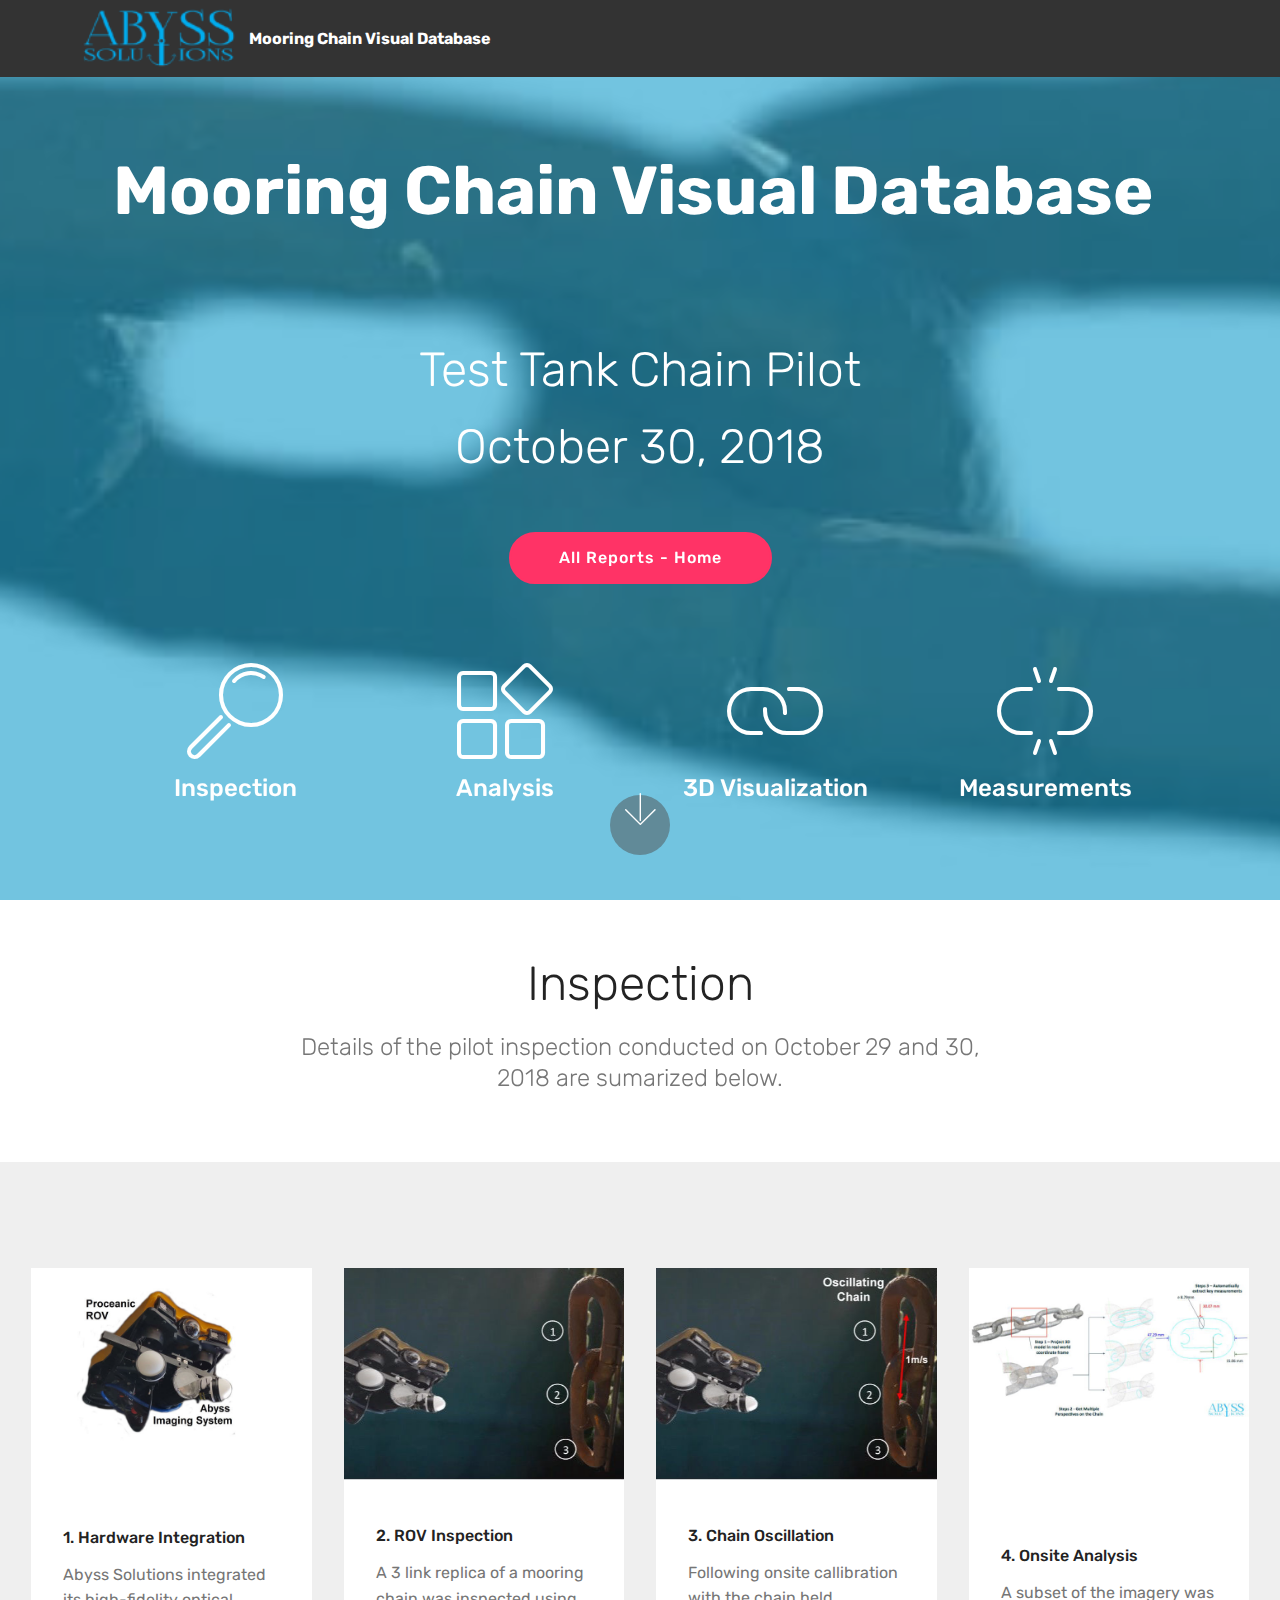
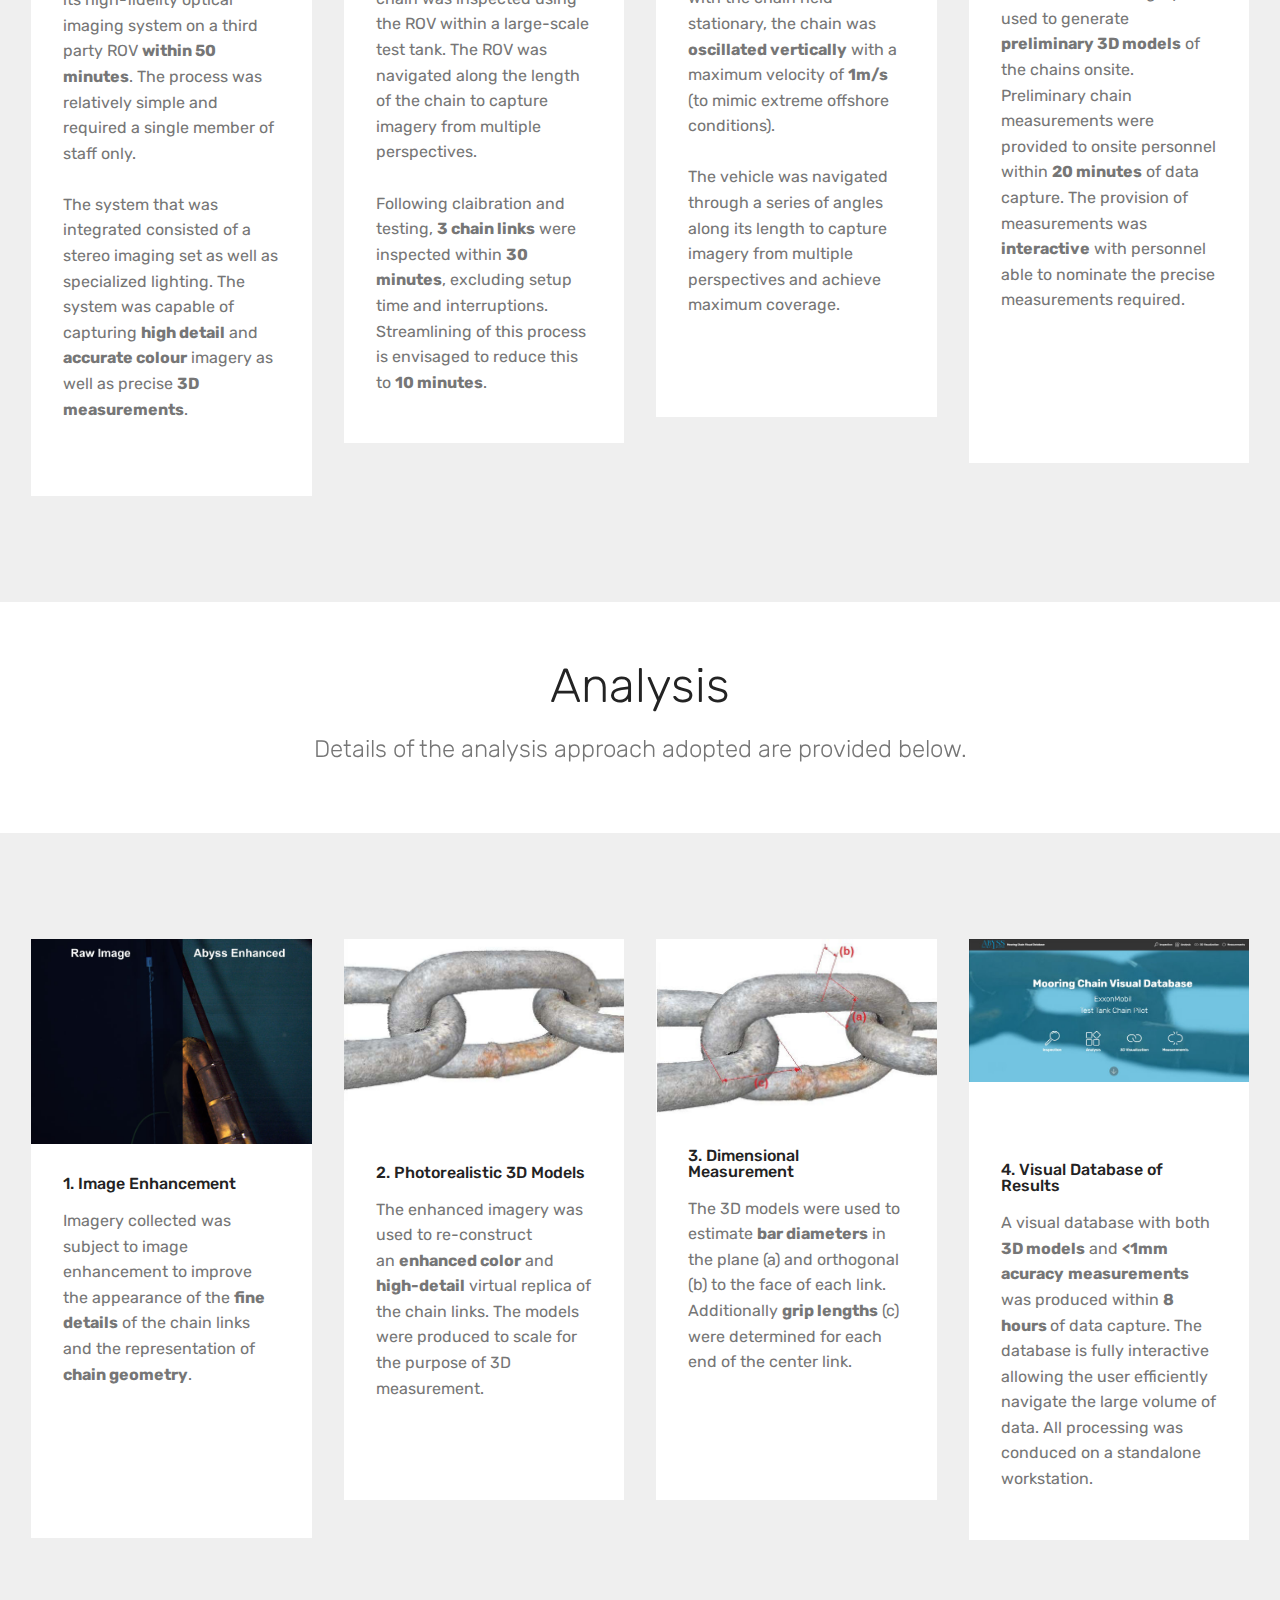
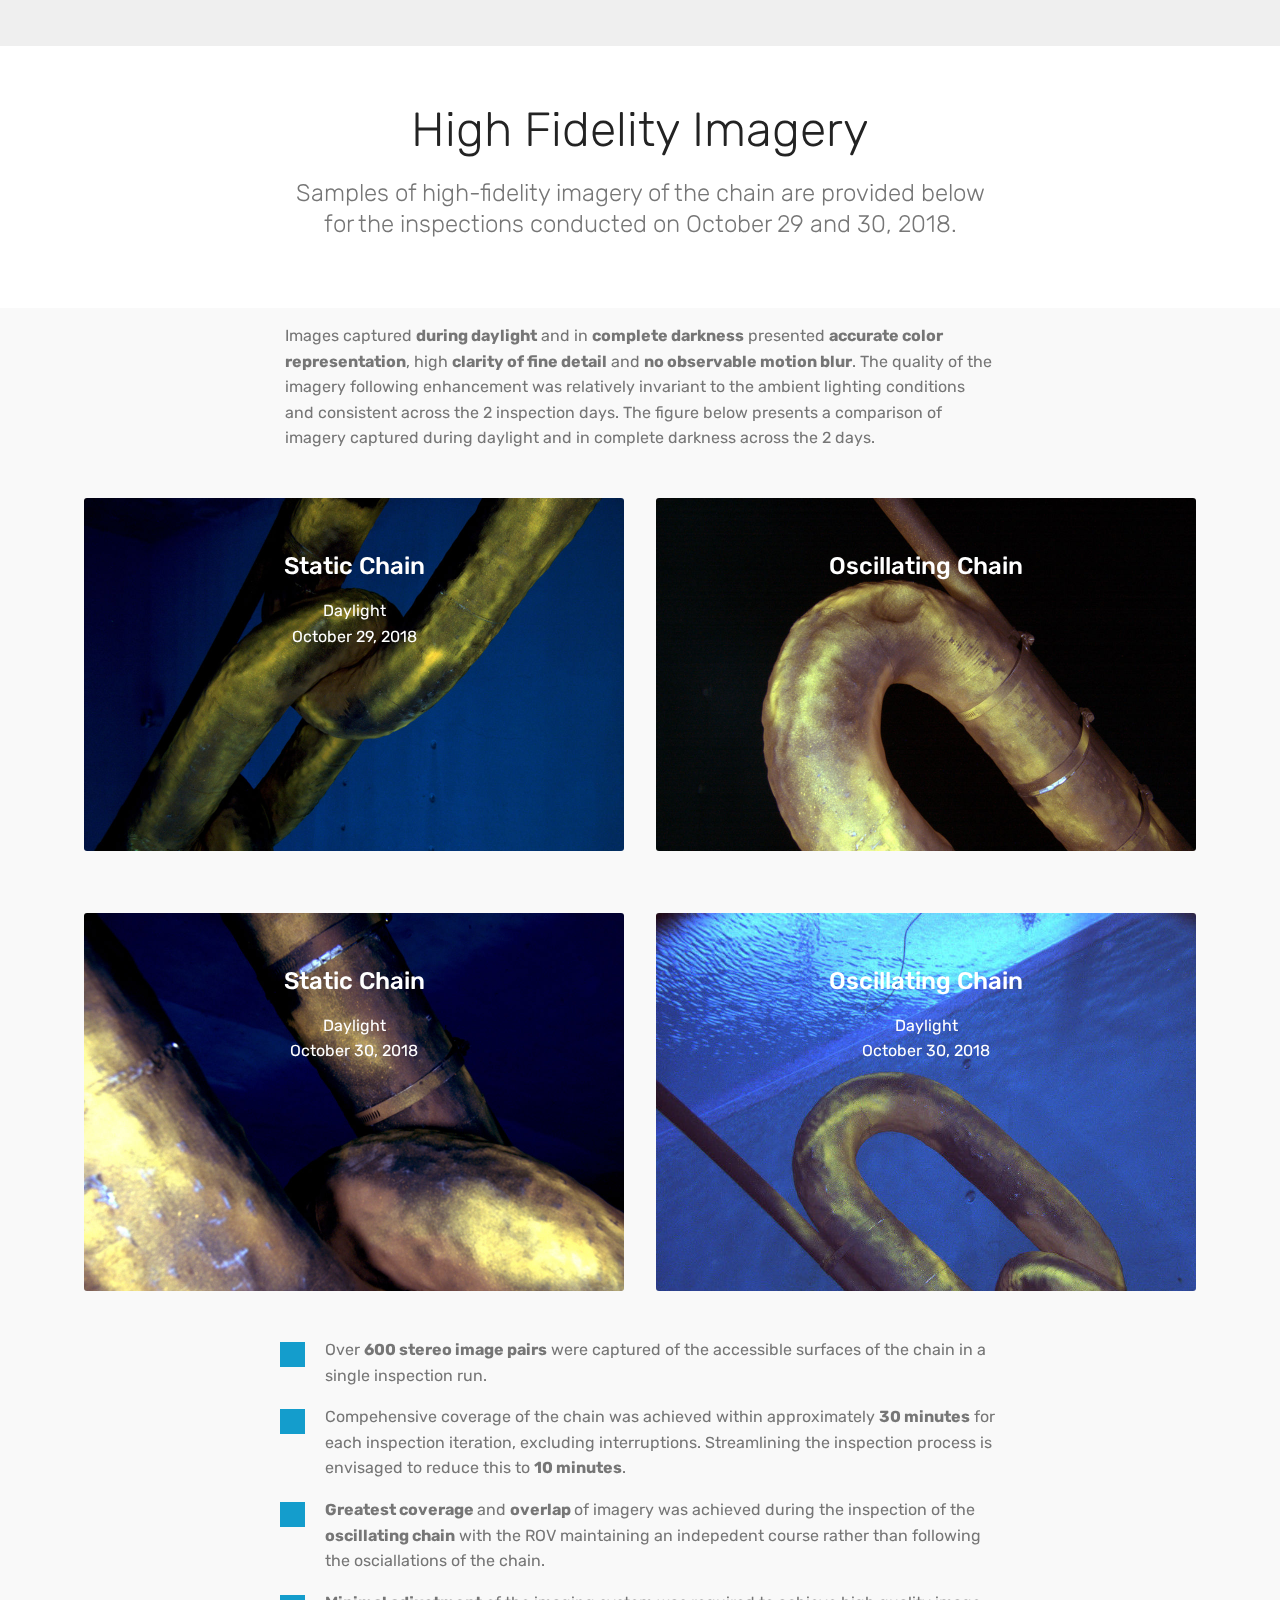
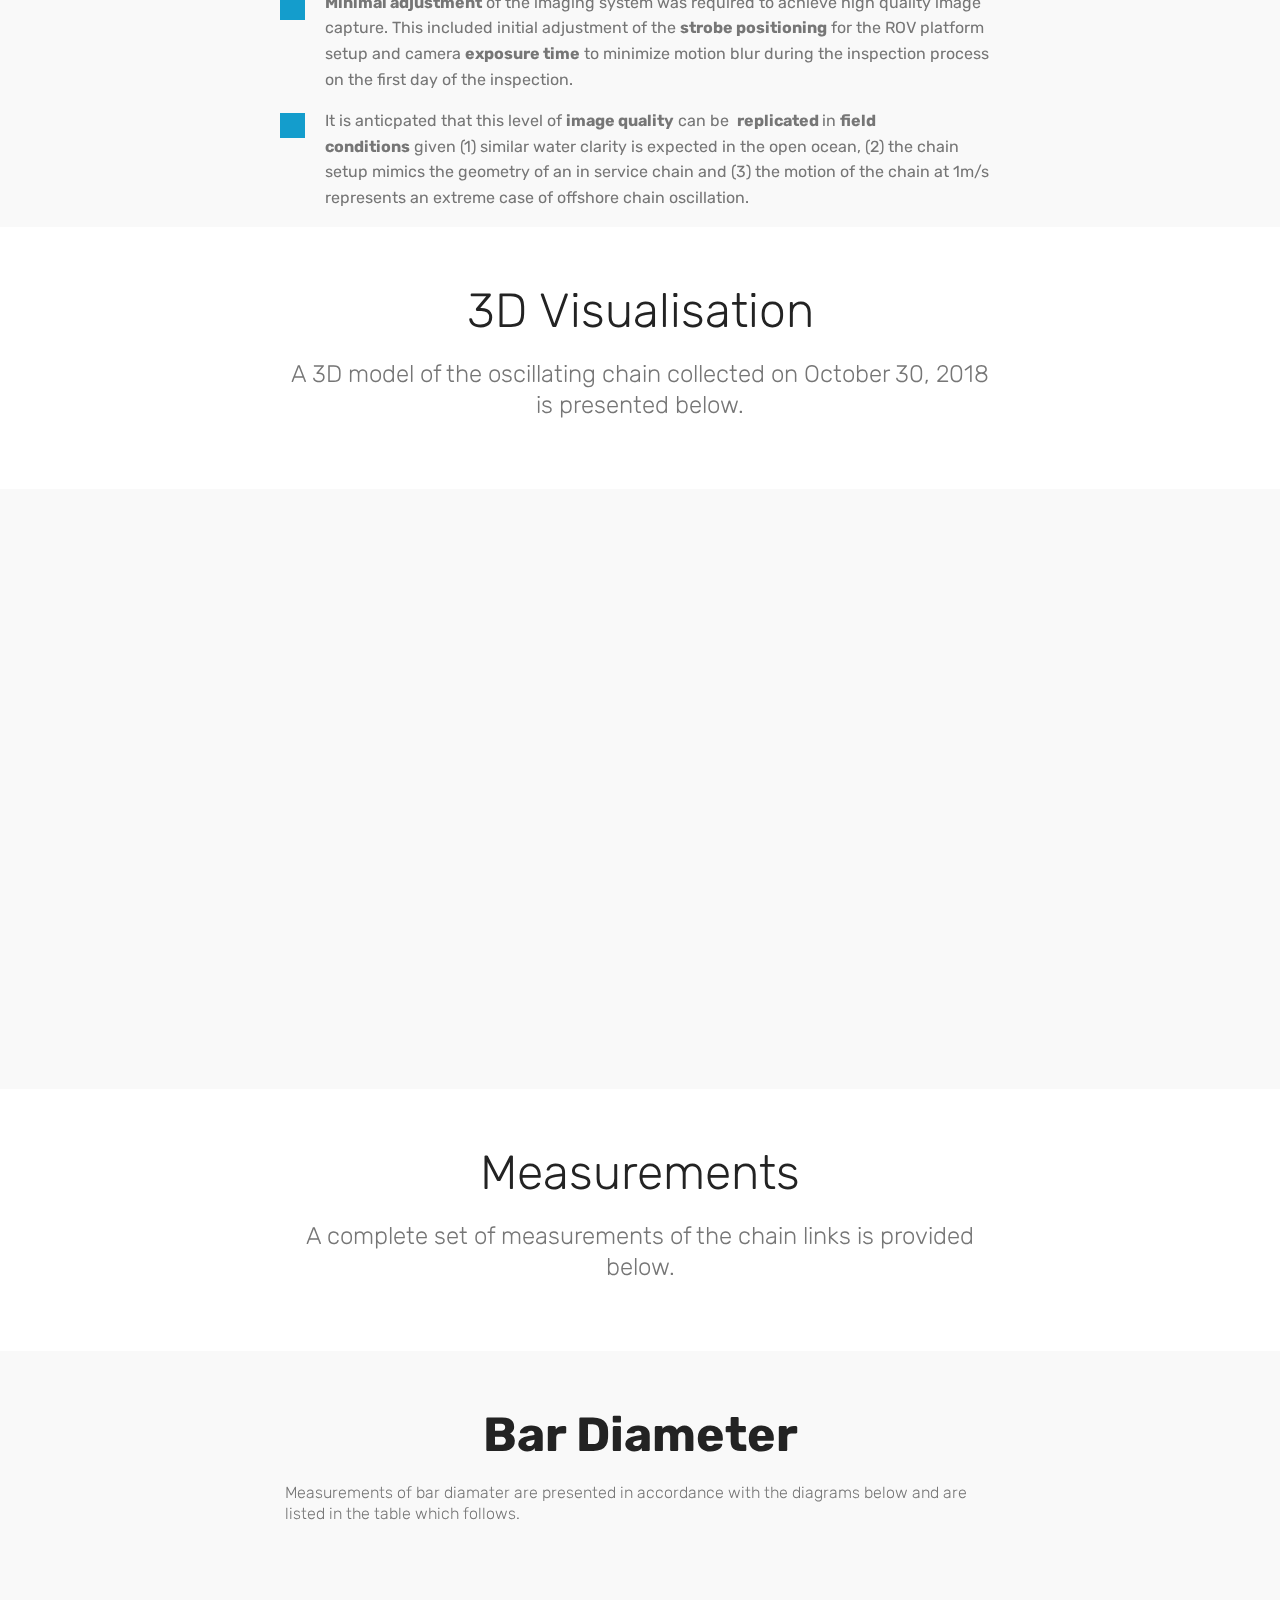
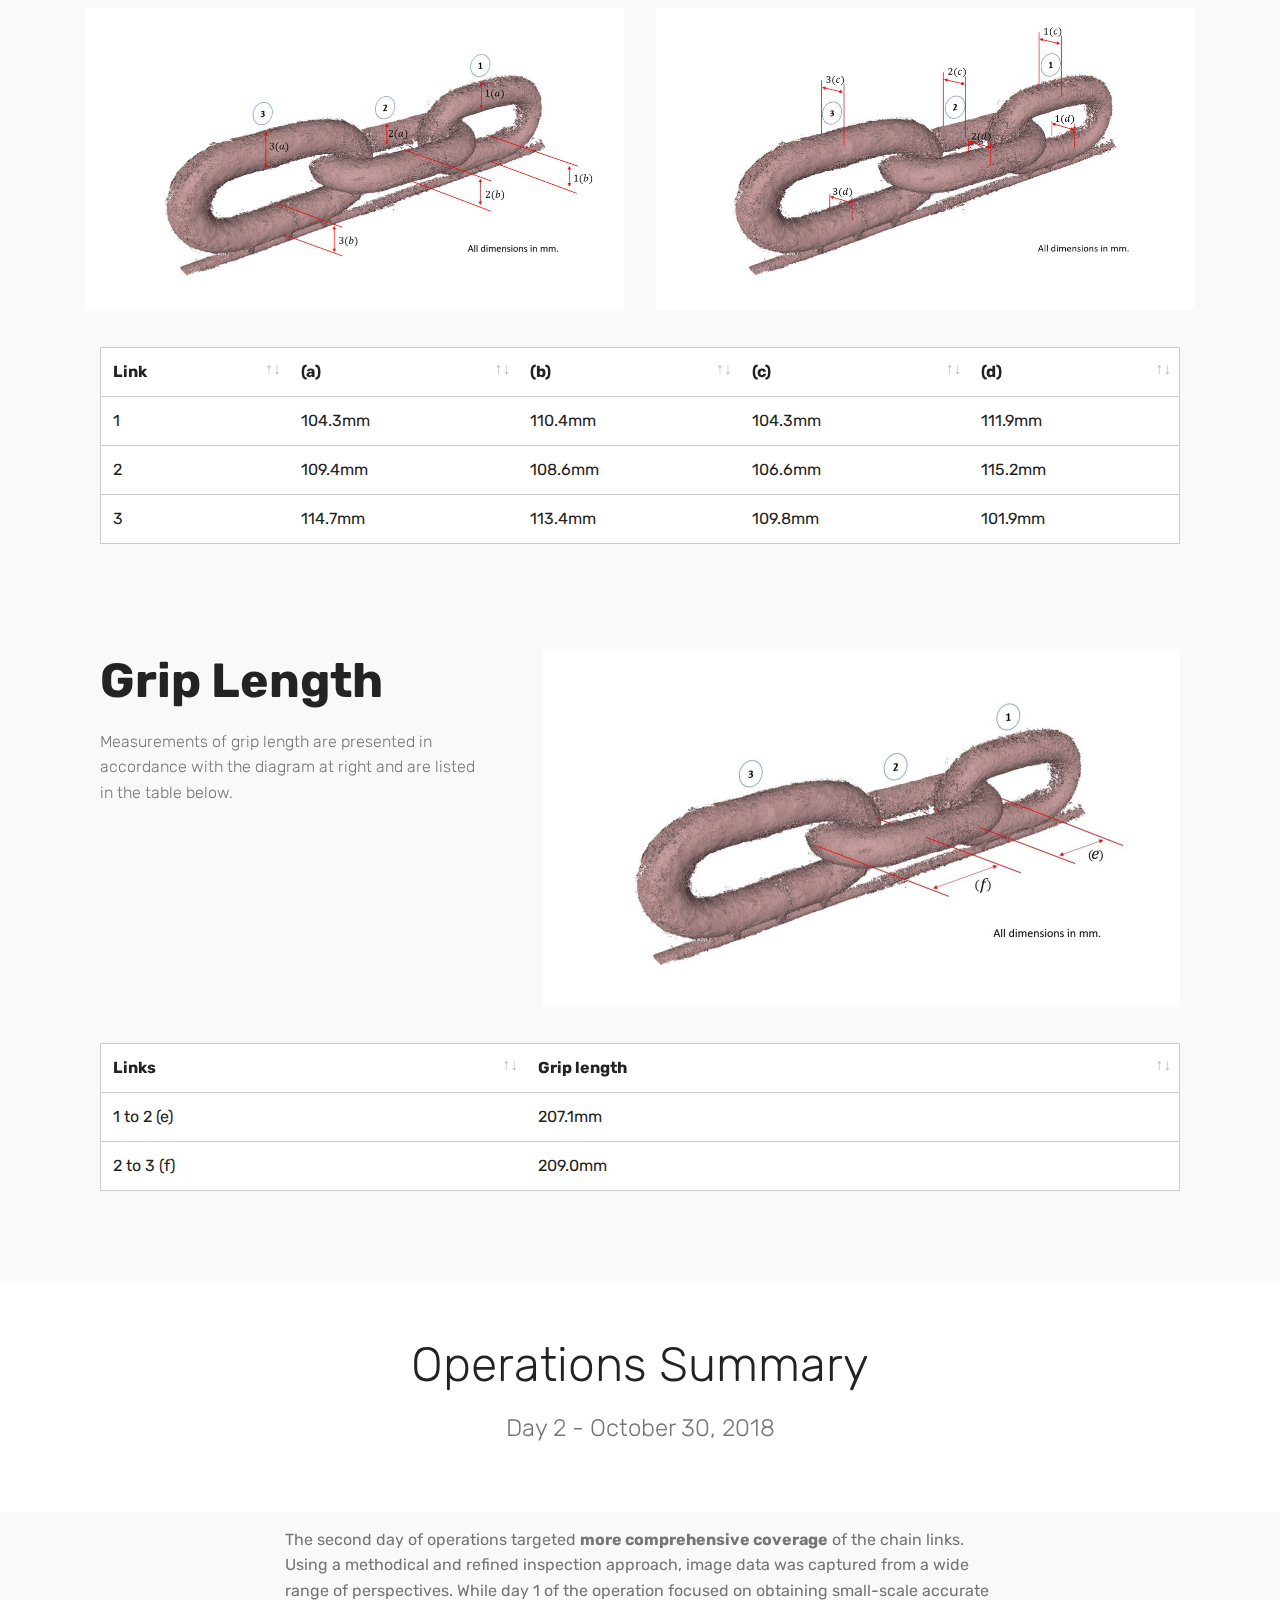
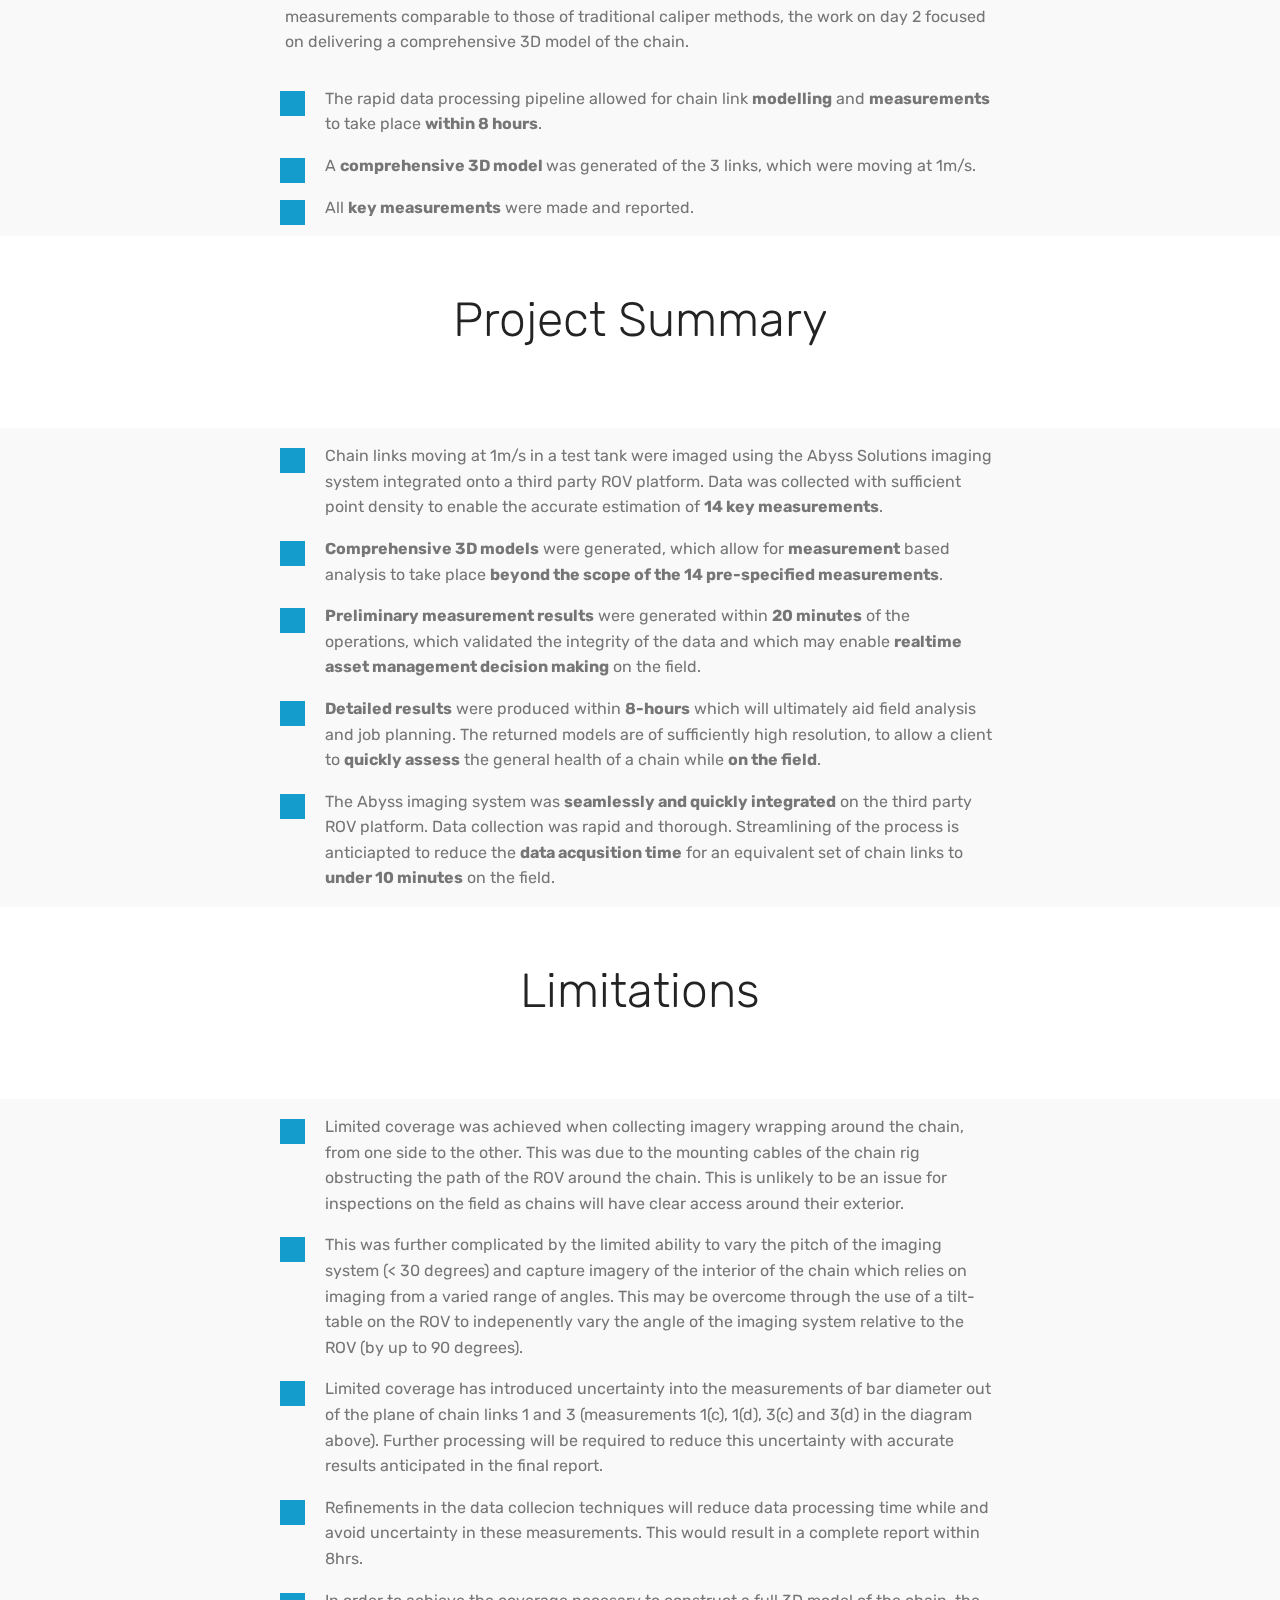
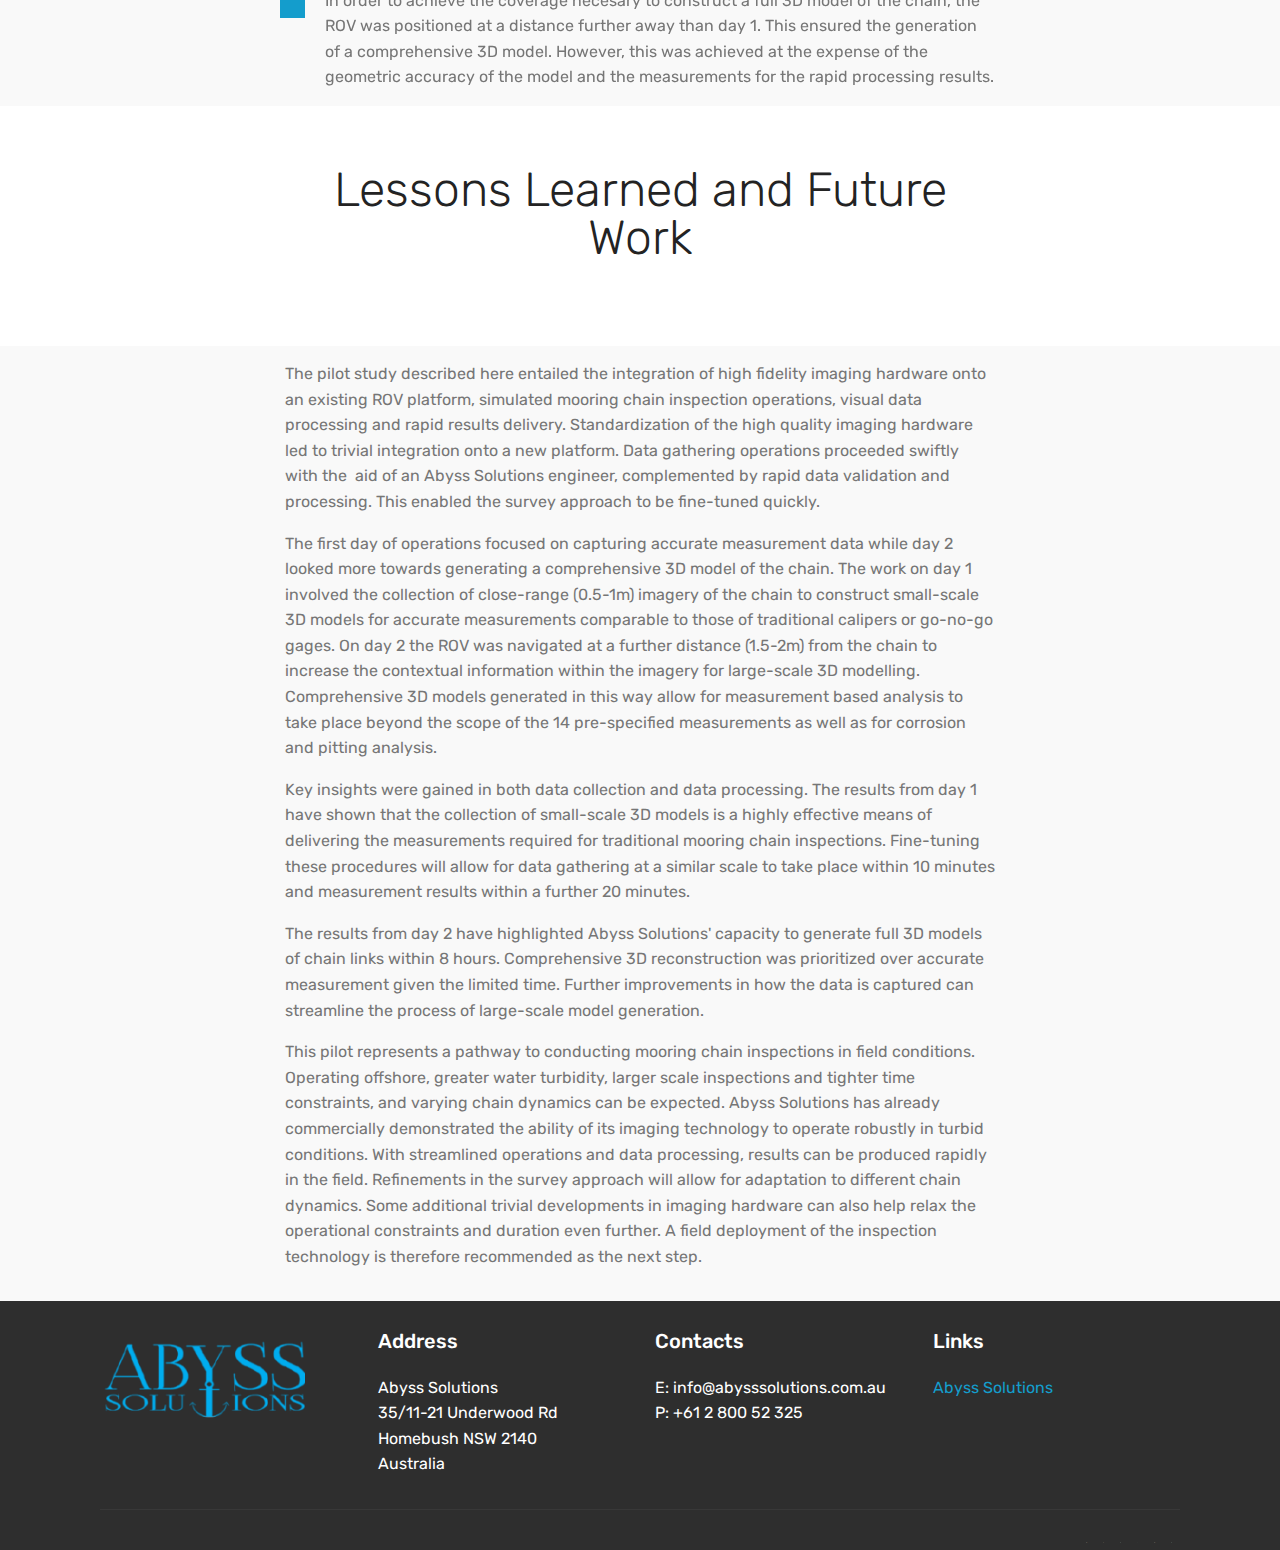
<file: page2.html>
<!DOCTYPE html>
<html >
<head>
  <!-- Site made with Mobirise Website Builder v4.8.6, https://mobirise.com -->
  <meta charset="UTF-8">
  <meta http-equiv="X-UA-Compatible" content="IE=edge">
  <meta name="generator" content="Mobirise v4.8.6, mobirise.com">
  <meta name="viewport" content="width=device-width, initial-scale=1, minimum-scale=1">
  <link rel="shortcut icon" href="assets/images/logo4.png" type="image/x-icon">
  <meta name="description" content="">
  <title>October 30 Inspection</title>
  <link rel="stylesheet" href="assets/web/assets/mobirise-icons/mobirise-icons.css">
  <link rel="stylesheet" href="assets/tether/tether.min.css">
  <link rel="stylesheet" href="assets/bootstrap/css/bootstrap.min.css">
  <link rel="stylesheet" href="assets/bootstrap/css/bootstrap-grid.min.css">
  <link rel="stylesheet" href="assets/bootstrap/css/bootstrap-reboot.min.css">
  <link rel="stylesheet" href="assets/socicon/css/styles.css">
  <link rel="stylesheet" href="assets/datatables/data-tables.bootstrap4.min.css">
  <link rel="stylesheet" href="assets/dropdown/css/style.css">
  <link rel="stylesheet" href="assets/theme/css/style.css">
  <link rel="stylesheet" href="assets/mobirise/css/mbr-additional.css" type="text/css">
  
  
  
</head>
<body>
  <section class="menu cid-r83DIEkhC3" once="menu" id="menu1-1v">

    

    <nav class="navbar navbar-expand beta-menu navbar-dropdown align-items-center navbar-fixed-top navbar-toggleable-sm">
        <button class="navbar-toggler navbar-toggler-right" type="button" data-toggle="collapse" data-target="#navbarSupportedContent" aria-controls="navbarSupportedContent" aria-expanded="false" aria-label="Toggle navigation">
            <div class="hamburger">
                <span></span>
                <span></span>
                <span></span>
                <span></span>
            </div>
        </button>
        <div class="menu-logo">
            <div class="navbar-brand">
                <span class="navbar-logo">
                    <a href="https://mobirise.co">
                         <img src="assets/images/abyss-logo-1-122x110.png" alt="Mobirise" title="" style="height: 3.8rem;">
                    </a>
                </span>
                <span class="navbar-caption-wrap"><a class="navbar-caption text-white display-4" href="https://mobirise.co">
                        Mooring Chain Visual Database</a></span>
            </div>
        </div>
        <div class="collapse navbar-collapse" id="navbarSupportedContent">
            
            
        </div>
    </nav>
</section>

<section class="engine"><a href="https://mobirise.info/p">web templates free download</a></section><section class="header12 cid-r83DIF3qrW mbr-fullscreen mbr-parallax-background" id="header12-1w">

    

    <div class="mbr-overlay" style="opacity: 0.6; background-color: rgb(20, 157, 204);">
    </div>

    <div class="container  ">
            <div class="media-container">
                <div class="col-md-12 align-center">
                    <h1 class="mbr-section-title pb-3 mbr-white mbr-bold mbr-fonts-style display-1"><br>Mooring Chain Visual Database&nbsp;</h1>
                    <p class="mbr-text pb-3 mbr-white mbr-fonts-style display-2"><br>Test Tank Chain Pilot<br>October 30, 2018<br></p>
                    <div class="mbr-section-btn align-center py-2"><a class="btn btn-md btn-secondary display-4" href="index.html">All Reports - Home</a></div>

                    <div class="icons-media-container mbr-white">
                        <div class="card col-12 col-md-6 col-lg-3">
                            <div class="icon-block">
                            <a href="page2.html#content4-1x">
                                <span class="mbr-iconfont mbri-search" style="color: rgb(255, 255, 255); fill: rgb(255, 255, 255);"></span>
                            </a>
                            </div>
                            <h5 class="mbr-fonts-style display-5">
                                Inspection</h5>
                        </div>

                        <div class="card col-12 col-md-6 col-lg-3">
                            <div class="icon-block">
                                <a href="page2.html#content4-1z">
                                    <span class="mbr-iconfont mbri-extension"></span>
                                </a>
                            </div>
                            <h5 class="mbr-fonts-style display-5">
                                Analysis</h5>
                        </div>

                        <div class="card col-12 col-md-6 col-lg-3">
                            <div class="icon-block">
                                <a href="page2.html#content4-25">
                                    <span class="mbr-iconfont mbri-link"></span>
                                </a>
                            </div>
                            <h5 class="mbr-fonts-style display-5">3D Visualization</h5>
                        </div>

                        <div class="card col-12 col-md-6 col-lg-3">
                            <div class="icon-block">
                                <a href="page2.html#content4-2k">
                                    <span class="mbr-iconfont mbri-unlink"></span>
                                </a>
                            </div>
                            <h5 class="mbr-fonts-style display-5">
                                Measurements</h5>
                        </div>
                    </div>
                </div>
            </div>
    </div>

    <div class="mbr-arrow hidden-sm-down" aria-hidden="true">
        <a href="#next">
            <i class="mbri-down mbr-iconfont"></i>
        </a>
    </div>
</section>

<section class="mbr-section content4 cid-r83DIFVMSc" id="content4-1x">

    

    <div class="container">
        <div class="media-container-row">
            <div class="title col-12 col-md-8">
                <h2 class="align-center pb-3 mbr-fonts-style display-2">
                    Inspection</h2>
                <h3 class="mbr-section-subtitle align-center mbr-light mbr-fonts-style display-5">
                    Details of the pilot inspection conducted on October 29 and 30, 2018 are sumarized below.
                </h3>
                
            </div>
        </div>
    </div>
</section>

<section class="features17 cid-r83DIGiXGW" id="features17-1y">
    
    

    
    <div class="container-fluid">
        <div class="media-container-row">
            <div class="card p-3 col-12 col-md-6 col-lg-3">
                <div class="card-wrapper">
                    <div class="card-img">
                        <img src="assets/images/integration-image-actual-680x478.jpg" alt="Mobirise" title="">
                    </div>
                    <div class="card-box">
                        <h4 class="card-title pb-3 mbr-fonts-style display-7"><br><br>1. Hardware Integration</h4>
                        <p class="mbr-text mbr-fonts-style display-7">
                            Abyss Solutions integrated its high-fidelity optical imaging system on a third party ROV <strong>within 50 minutes</strong>. The process was relatively simple and required a single member of staff only.<br><br>The system that was integrated consisted of a stereo imaging set as well as specialized lighting. The system was capable of capturing <strong>high detail</strong> and <strong>accurate colour</strong> imagery as well as precise <strong>3D measurements</strong>.<br><br>
                        </p>
                    </div>
                </div>
            </div>

            <div class="card p-3 col-12 col-md-6 col-lg-3">
                <div class="card-wrapper">
                    <div class="card-img">
                        <img src="assets/images/rov-inspection-proceanic-4-479x438.jpg" alt="Mobirise" title="">
                    </div>
                    <div class="card-box">
                        <h4 class="card-title pb-3 mbr-fonts-style display-7"><br>2. ROV Inspection</h4>
                        <p class="mbr-text mbr-fonts-style display-7">
                            A 3 link replica of a mooring chain was inspected using the ROV within a large-scale test tank. The ROV was navigated along the length of the chain to capture imagery from multiple perspectives. <br><br>Following claibration and testing, <strong>3 chain links</strong> were inspected within <strong>30 minutes</strong>, excluding setup time and interruptions. Streamlining of this process is envisaged to reduce this to <strong>10 minutes</strong>.<br>
                        </p>
                    </div>
                </div>
            </div>

            <div class="card p-3 col-12 col-md-6 col-lg-3">
                <div class="card-wrapper">
                    <div class="card-img">
                        <img src="assets/images/inspection-approach-4-479x438.jpg" alt="Mobirise" title="">
                    </div>
                    <div class="card-box">
                        <h4 class="card-title pb-3 mbr-fonts-style display-7"><br>3. Chain Oscillation</h4>
                        <p class="mbr-text mbr-fonts-style display-7">Following onsite callibration with the chain held stationary, the chain was <strong>oscillated vertically</strong> with a maximum velocity of <strong>1m/s</strong> (to mimic extreme offshore conditions). <br><br>The vehicle was navigated through a series of angles along its length to capture imagery from multiple perspectives and achieve maximum coverage.<br><br><br> 
                        </p>
                    </div>
                </div>
            </div>

            <div class="card p-3 col-12 col-md-6 col-lg-3">
                <div class="card-wrapper">
                    <div class="card-img">
                        <img src="assets/images/onsite-analysis-680x368.jpg" alt="Mobirise" title="">
                    </div>
                    <div class="card-box">
                        <h4 class="card-title pb-3 mbr-fonts-style display-7"><br><br><br><br><br><br>4. Onsite Analysis</h4>
                        <p class="mbr-text mbr-fonts-style display-7">
                           A subset of the imagery was used to generate <strong>preliminary 3D models</strong> of the chains onsite. Preliminary chain measurements were provided to onsite personnel within <strong>20 minutes</strong> of data capture. The provision of measurements was <strong>interactive</strong> with personnel able to nominate the precise measurements required. &nbsp; &nbsp; &nbsp; &nbsp;<br><br><br> &nbsp; &nbsp; &nbsp; &nbsp; &nbsp; &nbsp; &nbsp; &nbsp; &nbsp; &nbsp; &nbsp; &nbsp;&nbsp;<br><br>
                        </p>
                    </div>
                </div>
            </div>
            
            
        </div>
    </div>
</section>

<section class="mbr-section content4 cid-r83DIHgUlO" id="content4-1z">

    

    <div class="container">
        <div class="media-container-row">
            <div class="title col-12 col-md-8">
                <h2 class="align-center pb-3 mbr-fonts-style display-2">
                    Analysis</h2>
                <h3 class="mbr-section-subtitle align-center mbr-light mbr-fonts-style display-5">
                    Details of the analysis approach adopted are provided below.</h3>
                
            </div>
        </div>
    </div>
</section>

<section class="features17 cid-r83DIHEX2q" id="features17-20">
    
    

    
    <div class="container-fluid">
        <div class="media-container-row">
            <div class="card p-3 col-12 col-md-6 col-lg-3">
                <div class="card-wrapper">
                    <div class="card-img">
                        <img src="assets/images/enahnced-split-680x497.jpg" alt="Mobirise" title="">
                    </div>
                    <div class="card-box">
                        <h4 class="card-title pb-3 mbr-fonts-style display-7">1. Image Enhancement</h4>
                        <p class="mbr-text mbr-fonts-style display-7">
                            Imagery collected was subject to image enhancement to improve the appearance of the <strong>fine details</strong> of the chain links and the representation of <strong>chain geometry</strong>.<br><br><br><br><br> 
                        </p>
                    </div>
                </div>
            </div>

            <div class="card p-3 col-12 col-md-6 col-lg-3">
                <div class="card-wrapper">
                    <div class="card-img">
                        <img src="assets/images/3d-model-image-1-568x327.jpg" alt="Mobirise" title="">
                    </div>
                    <div class="card-box">
                        <h4 class="card-title pb-3 mbr-fonts-style display-7"><br><br>2. Photorealistic 3D Models</h4>
                        <p class="mbr-text mbr-fonts-style display-7">
                            The enhanced imagery was used to re-construct an&nbsp;<strong>enhanced color</strong> and <strong>high-detail</strong> virtual replica of the chain links. The models were produced to scale for the purpose of 3D measurement.<br><br><br> 
                        </p>
                    </div>
                </div>
            </div>

            <div class="card p-3 col-12 col-md-6 col-lg-3">
                <div class="card-wrapper">
                    <div class="card-img">
                        <img src="assets/images/measurements-2-570x359.jpg" alt="Mobirise" title="">
                    </div>
                    <div class="card-box">
                        <h4 class="card-title pb-3 mbr-fonts-style display-7">3. Dimensional Measurement</h4>
                        <p class="mbr-text mbr-fonts-style display-7">
                            The 3D models were used to estimate <strong>bar diameters</strong> in the plane (a) and orthogonal (b) to the face of each link. Additionally <strong>grip lengths</strong> (c) were determined for each end of the center link.<br><br><br><br> 
                        </p>
                    </div>
                </div>
            </div>

            <div class="card p-3 col-12 col-md-6 col-lg-3">
                <div class="card-wrapper">
                    <div class="card-img">
                        <img src="assets/images/visual-database-680x347.jpg" alt="Mobirise" title="">
                    </div>
                    <div class="card-box">
                        <h4 class="card-title pb-3 mbr-fonts-style display-7"><br><br><br>4. Visual Database of Results</h4>
                        <p class="mbr-text mbr-fonts-style display-7">
                           A visual database with both <strong>3D models</strong> and <strong>&lt;1mm acuracy</strong>&nbsp;<strong>measurements </strong>was produced within <strong>8 hours </strong>of data capture. The database is fully interactive allowing the user efficiently navigate the large volume of data.&nbsp;All processing was conduced on a standalone workstation.</p>
                    </div>
                </div>
            </div>
            
            
        </div>
    </div>
</section>

<section class="mbr-section content4 cid-r83DIICU15" id="content4-21">

    

    <div class="container">
        <div class="media-container-row">
            <div class="title col-12 col-md-8">
                <h2 class="align-center pb-3 mbr-fonts-style display-2">
                    High Fidelity Imagery</h2>
                <h3 class="mbr-section-subtitle align-center mbr-light mbr-fonts-style display-5">Samples of high-fidelity imagery of the chain are provided below for the inspections conducted on October 29 and 30, 2018.</h3>
                
            </div>
        </div>
    </div>
</section>

<section class="mbr-section article content1 cid-r83DIJ9oOP" id="content1-22">
    
     

    <div class="container">
        <div class="media-container-row">
            <div class="mbr-text col-12 col-md-8 mbr-fonts-style display-7"><p>Images captured <strong>during daylight</strong>&nbsp;and in <strong>complete darkness</strong>&nbsp;presented <strong>accurate color representation</strong>, high <strong>clarity of fine detail</strong> and <strong>no observable motion blur</strong>. The quality of the imagery following enhancement was relatively invariant to the ambient lighting conditions and consistent across the 2 inspection days. The figure below presents a comparison of imagery captured during daylight and in complete darkness across the 2 days.</p></div>
        </div>
    </div>
</section>

<section class="features13 cid-r852vKyRKu" id="features13-3o">

    

    
    <div class="container">
        

        <div class="media-container-row container">
            <div class="card col-12 col-md-6 p-5 m-3 align-center">
                <div class="card-img">
                    <img src="assets/images/camera2-20181029t224337.153380-112-1200x878.jpg" alt="Mobirise" title="">
                </div>
                <h4 class="card-title py-2 mbr-fonts-style display-5">
                    Static Chain</h4>
                <p class="mbr-text mbr-fonts-style display-7">
                    Daylight<br>October 29, 2018</p>
            </div>
            <div class="card col-12 col-md-6 p-5 m-3 align-center">
                <div class="card-img">
                    <img src="assets/images/enhanced5-1200x878.jpg" alt="Mobirise" title="">
                </div>
                <h4 class="card-title py-2 mbr-fonts-style display-5">
                    Oscillating Chain</h4>
                <p class="mbr-text mbr-fonts-style display-7"><br><br><br><br><br><br><br><br></p>
            </div>
                
        </div>
</div></section>

<section class="features13 cid-r853n6CsVs" id="features13-3p">

    

    
    <div class="container">
        

        <div class="media-container-row container">
            <div class="card col-12 col-md-6 p-5 m-3 align-center">
                <div class="card-img">
                    <img src="assets/images/camera2-20181029t225947.267192-1082-1200x878.jpg" alt="Mobirise" title="">
                </div>
                <h4 class="card-title py-2 mbr-fonts-style display-5">
                    Static Chain</h4>
                <p class="mbr-text mbr-fonts-style display-7">
                    Daylight<br>October 30, 2018</p>
            </div>
            <div class="card col-12 col-md-6 p-5 m-3 align-center">
                <div class="card-img">
                    <img src="assets/images/camera-20181030t214406.058078-6207-822x601.jpg" alt="Mobirise" title="">
                </div>
                <h4 class="card-title py-2 mbr-fonts-style display-5">
                    Oscillating Chain</h4>
                <p class="mbr-text mbr-fonts-style display-7">Daylight
<br>October 30, 2018<br><br><br><br><br><br><br><br></p>
            </div>
                
        </div>
</div></section>

<section class="mbr-section article content12 cid-r83DILe3nz" id="content12-24">
     

    <div class="container">
        <div class="media-container-row">
            <div class="mbr-text counter-container col-12 col-md-8 mbr-fonts-style display-7">
                <ul>
                    <li>Over <strong>600 stereo image pairs</strong><span style="font-size: 1rem;">&nbsp;were captured of the accessible surfaces of the chain in a single inspection run.&nbsp;</span><br></li><li>Compehensive coverage of the chain was achieved within approximately&nbsp;<strong>30 minutes</strong>&nbsp;for each inspection iteration, excluding interruptions. Streamlining the inspection process is envisaged to reduce this to <strong>10 minutes</strong>.</li><li><strong>Greatest coverage </strong>and <strong>overlap </strong>of&nbsp;imagery was achieved during the inspection of the <strong>oscillating chain</strong>&nbsp;with the ROV maintaining an indepedent course rather than following the osciallations of the chain.&nbsp;</li><li><strong>Minimal adjustment</strong> of the imaging system was required to achieve high quality image capture. This included initial adjustment of the&nbsp;<strong>strobe positioning</strong> for the ROV platform setup and camera <strong>exposure time</strong> to minimize motion blur during the inspection process on the first day of the inspection.&nbsp;</li><li>It is anticpated that this level of&nbsp;<strong>image quality</strong> can be &nbsp;<strong>replicated </strong>in <strong>field conditions</strong>&nbsp;given (1) similar water clarity is expected in the open ocean, (2) the chain setup mimics the geometry of an in service chain and (3) the motion of the chain at 1m/s represents an extreme case of offshore chain oscillation.</li>
                </ul>
            </div>
        </div>
    </div>
</section>

<section class="mbr-section content4 cid-r83DIM0hUw" id="content4-25">

    

    <div class="container">
        <div class="media-container-row">
            <div class="title col-12 col-md-8">
                <h2 class="align-center pb-3 mbr-fonts-style display-2">
                    3D Visualisation</h2>
                <h3 class="mbr-section-subtitle align-center mbr-light mbr-fonts-style display-5">A 3D model of the oscillating chain collected on October 30, 2018 is presented below.</h3>
                
            </div>
        </div>
    </div>
</section>

<section class="cid-r83DIMPE1P" id="image1-26">

    

    <figure class="mbr-figure container">
            <div class="image-block" style="width: 66%;">
               <div class="sketchfab-embed-wrapper"><iframe width="640" height="480" src="https://sketchfab.com/models/722ed3c9c14e4e5d955d94559d45f3c8/embed?ui_infos=0" frameborder="0" allow="autoplay; fullscreen; vr" mozallowfullscreen="true" webkitallowfullscreen="true"></iframe>
</div>
                
            </div>
    </figure>
</section>

<section class="mbr-section content4 cid-r83DINDq4J" id="content4-27">

    

    <div class="container">
        <div class="media-container-row">
            <div class="title col-12 col-md-8">
                <h2 class="align-center pb-3 mbr-fonts-style display-2">
                    Measurements</h2>
                <h3 class="mbr-section-subtitle align-center mbr-light mbr-fonts-style display-5">A complete set of measurements of the chain links is provided below.</h3>
                
            </div>
        </div>
    </div>
</section>

<section class="mbr-section content4 cid-r83Mc2mf15" id="content4-2k">

    

    <div class="container">
        <div class="media-container-row">
            <div class="title col-12 col-md-8">
                <h2 class="align-center pb-3 mbr-fonts-style display-2"><strong>
                    Bar Diameter</strong></h2>
                <h3 class="mbr-section-subtitle align-center mbr-light mbr-fonts-style display-7">Measurements of bar diamater are presented in accordance with the diagrams below and are listed in the table which follows.</h3>
                
            </div>
        </div>
    </div>
</section>

<section class="cid-r83LC45PNA" id="content15-2j">
    
    <div class="container">
            <div class="media-container-row" style="width: 100%;">
                <div class="img-item item1" style="width: 103%;">
                    <div class="img-cont">
                        <img src="assets/images/measurement-bar-diagram2-1078x605.jpg" alt="" title="">
                        
                    </div>

                </div>
                <div class="img-item">
                    <div class="img-cont">
                        <img src="assets/images/measurement-bar-diagram3-1076x603.jpg" alt="" title="">
                        
                    </div>
                </div>
            </div>
    </div>
</section>

<section class="section-table cid-r83DIPp1Jg" id="table1-29">

  
  
  <div class="container container-table">
      
      
      <div class="table-wrapper">
        <div class="container">
          
        </div>

        <div class="container scroll">
          <table class="table" cellspacing="0">
            <thead>
              <tr class="table-heads ">
                  
                  
                  
                  
              <th class="head-item mbr-fonts-style display-7"><strong>Link</strong></th><th class="head-item mbr-fonts-style display-7">(a)</th><th class="head-item mbr-fonts-style display-7">(b)</th><th class="head-item mbr-fonts-style display-7">(c)</th><th class="head-item mbr-fonts-style display-7">(d)</th></tr>
            </thead>

            <tbody>
              
              
              
              
            <tr> 
                
                
                
                
              <td class="body-item mbr-fonts-style display-7">1</td><td class="body-item mbr-fonts-style display-7">104.3mm</td><td class="body-item mbr-fonts-style display-7">110.4mm</td><td class="body-item mbr-fonts-style display-7">104.3mm</td><td class="body-item mbr-fonts-style display-7">111.9mm</td></tr><tr>
                
                
                
                
              <td class="body-item mbr-fonts-style display-7">2</td><td class="body-item mbr-fonts-style display-7">109.4mm</td><td class="body-item mbr-fonts-style display-7">108.6mm</td><td class="body-item mbr-fonts-style display-7">106.6mm</td><td class="body-item mbr-fonts-style display-7">115.2mm</td></tr><tr>
                
                
                
                
              <td class="body-item mbr-fonts-style display-7">3</td><td class="body-item mbr-fonts-style display-7">114.7mm</td><td class="body-item mbr-fonts-style display-7">113.4mm</td><td class="body-item mbr-fonts-style display-7">109.8mm</td><td class="body-item mbr-fonts-style display-7">101.9mm</td></tr></tbody>
          </table>
        </div>
        <div class="container table-info-container">
          
        </div>
      </div>
    </div>
</section>

<section class="features11 cid-r83DIRtv2d" id="features11-2a">

    

    

    <div class="container">   
        <div class="col-md-12">
            <div class="media-container-row">
                <div class="mbr-figure" style="width: 65%;">
                    <img src="assets/images/measurement-grip-diagram2-2-1276x716.jpg" alt="Mobirise" title="">
                </div>
                <div class=" align-left aside-content">
                    <h2 class="mbr-title pt-2 mbr-fonts-style display-2"><strong>
                        Grip Length</strong></h2>
                    <div class="mbr-section-text">
                        <p class="mbr-text mb-5 pt-3 mbr-light mbr-fonts-style display-7">
                        Measurements of grip length are presented in accordance with the diagram at right and are listed in the table below.
                        </p>
                    </div>

                    
                </div>
            </div>
        </div> 
    </div>          
</section>

<section class="section-table cid-r83DISvrN8" id="table1-2b">

  
  
  <div class="container container-table">
      
      
      <div class="table-wrapper">
        <div class="container">
          
        </div>

        <div class="container scroll">
          <table class="table" cellspacing="0">
            <thead>
              <tr class="table-heads ">
                  
                  
                  
                  
              <th class="head-item mbr-fonts-style display-7">
                      Links</th><th class="head-item mbr-fonts-style display-7">
                      Grip length</th></tr>
            </thead>

            <tbody>
              
              
              
              
            <tr> 
                
                
                
                
              <td class="body-item mbr-fonts-style display-7">1 to 2 (e)</td><td class="body-item mbr-fonts-style display-7">207.1mm</td></tr><tr>
                
                
                
                
              <td class="body-item mbr-fonts-style display-7">2 to 3 (f)</td><td class="body-item mbr-fonts-style display-7">209.0mm</td></tr></tbody>
          </table>
        </div>
        <div class="container table-info-container">
          
        </div>
      </div>
    </div>
</section>

<section class="mbr-section content4 cid-r83DITVPjz" id="content4-2c">

    

    <div class="container">
        <div class="media-container-row">
            <div class="title col-12 col-md-8">
                <h2 class="align-center pb-3 mbr-fonts-style display-2">
                    Operations Summary</h2>
                <h3 class="mbr-section-subtitle align-center mbr-light mbr-fonts-style display-5">Day 2 - October 30, 2018</h3>
                
            </div>
        </div>
    </div>
</section>

<section class="mbr-section article content1 cid-r83OB40f6g" id="content1-2l">
    
     

    <div class="container">
        <div class="media-container-row">
            <div class="mbr-text col-12 col-md-8 mbr-fonts-style display-7"><p>The second day of operations targeted <strong>more comprehensive coverage</strong> of the chain links.  Using a methodical and refined inspection approach, image data was captured from a wide range of perspectives. While day 1 of the operation focused on obtaining small-scale accurate measurements comparable to those of traditional caliper methods, the work on day 2 focused on delivering a comprehensive 3D model of the chain.&nbsp;</p></div>
        </div>
    </div>
</section>

<section class="mbr-section article content12 cid-r83DIUR16U" id="content12-2d">
     

    <div class="container">
        <div class="media-container-row">
            <div class="mbr-text counter-container col-12 col-md-8 mbr-fonts-style display-7">
                <ul>
                    <li>The rapid data processing pipeline allowed for chain link <strong>modelling</strong><span style="font-size: 1rem;"> and </span><strong>measurements</strong><span style="font-size: 1rem;"> to take place </span><strong>within 8 hours</strong><span style="font-size: 1rem;">.</span><br></li><li>A <strong>comprehensive 3D model </strong>was generated of the 3 links, which were moving at 1m/s. </li><li>All <strong>key measurements</strong> were made and reported.</li>
                </ul>
            </div>
        </div>
    </div>
</section>

<section class="mbr-section content4 cid-r83PgFPvqK" id="content4-2m">

    

    <div class="container">
        <div class="media-container-row">
            <div class="title col-12 col-md-8">
                <h2 class="align-center pb-3 mbr-fonts-style display-2">
                    Project Summary</h2>
                
                
            </div>
        </div>
    </div>
</section>

<section class="mbr-section article content12 cid-r83PtNdWJn" id="content12-2o">
     

    <div class="container">
        <div class="media-container-row">
            <div class="mbr-text counter-container col-12 col-md-8 mbr-fonts-style display-7">
                <ul>
                    <li>Chain links moving at 1m/s in a test tank were imaged using the Abyss Solutions imaging system integrated onto a third party ROV platform. Data was collected with sufficient point density to enable the accurate estimation of <strong>14 key measurements</strong>.</li><li><strong>Comprehensive 3D models</strong> were generated, which allow for <strong>measurement</strong> based analysis to take place <strong>beyond the scope of the 14 pre-specified measurements</strong>.&nbsp;</li><li><strong>Preliminary measurement results</strong> were generated within <strong>20 minutes</strong> of the operations, which validated the integrity of the data and which may enable <strong>realtime asset management decision making</strong> on the field.</li><li><strong>Detailed results</strong> were produced within <strong>8-hours</strong>&nbsp;which will ultimately aid field analysis and job planning. The returned models are of sufficiently high resolution, to allow a client to <strong>quickly assess</strong> the general health of a chain while <strong>on the field</strong>. &nbsp;<br></li><li>The Abyss imaging system was <strong>seamlessly and quickly integrated</strong> on the third party ROV platform. Data collection was rapid and thorough. Streamlining of the process is anticiapted to reduce the <strong>data acqusition time</strong> for an equivalent set of chain links to <strong>under 10 minutes</strong> on the field. 
</li>
                </ul>
            </div>
        </div>
    </div>
</section>

<section class="mbr-section content4 cid-r83Yap9JWJ" id="content4-2q">

    

    <div class="container">
        <div class="media-container-row">
            <div class="title col-12 col-md-8">
                <h2 class="align-center pb-3 mbr-fonts-style display-2">
                    Limitations</h2>
                
                
            </div>
        </div>
    </div>
</section>

<section class="mbr-section article content12 cid-r83YuxY7XE" id="content12-2r">
     

    <div class="container">
        <div class="media-container-row">
            <div class="mbr-text counter-container col-12 col-md-8 mbr-fonts-style display-7">
                <ul>
                    <li>Limited coverage was achieved when collecting imagery wrapping around the chain, from one side to the other. This was due to the mounting cables of the chain rig obstructing the path of the ROV around the chain. This is unlikely to be an issue for inspections on the field as chains will have clear access around their exterior.</li><li>This was further complicated by the limited ability to vary the pitch of the imaging system (&lt; 30 degrees) and capture imagery of the interior of the chain which relies on imaging from a varied range of angles. This may be overcome through the use of a tilt-table on the ROV to indepenently vary the angle of the imaging system relative to the ROV (by up to 90 degrees).</li><li>Limited coverage has introduced uncertainty into the measurements of bar diameter out of the plane of chain links 1 and 3 (measurements 1(c), 1(d), 3(c) and 3(d) in the diagram above). Further processing will be required to reduce this uncertainty with accurate results anticipated in the final report.</li><li>Refinements in the data collecion techniques will reduce data processing time while and avoid uncertainty in these measurements. This would result in a complete report within 8hrs.</li><li>In order to achieve the coverage necesary to construct a full 3D model of the chain, the ROV was positioned at a distance further away than day 1. This ensured the generation of a comprehensive 3D model. However, this was achieved at the expense of the geometric accuracy of the model and the measurements for the rapid processing results.</li><li>
</li>
                </ul>
            </div>
        </div>
    </div>
</section>

<section class="mbr-section content4 cid-r83DIVHY3k" id="content4-2e">

    

    <div class="container">
        <div class="media-container-row">
            <div class="title col-12 col-md-8">
                <h2 class="align-center pb-3 mbr-fonts-style display-2">
                    Lessons Learned and Future Work</h2>
                
                
            </div>
        </div>
    </div>
</section>

<section class="mbr-section article content1 cid-r83RUQ4Jx8" id="content1-2p">
    
     

    <div class="container">
        <div class="media-container-row">
            <div class="mbr-text col-12 col-md-8 mbr-fonts-style display-7"><p>The pilot study described here entailed the integration of high fidelity imaging hardware onto an existing ROV platform, simulated mooring chain inspection operations, visual data processing and rapid results delivery. Standardization of the high quality imaging hardware led to trivial integration onto a new platform. Data gathering operations proceeded swiftly with the &nbsp;aid of an Abyss Solutions engineer, complemented by rapid data validation and processing. This enabled the survey approach to be fine-tuned quickly.</p><p>The first day of operations focused on capturing accurate measurement data while day 2 looked more towards generating a comprehensive 3D model of the chain. The work on day 1 involved the collection of close-range (0.5-1m) imagery of the chain to construct small-scale 3D models for accurate measurements comparable to those of traditional calipers or go-no-go gages. On day 2 the ROV was navigated at a further distance (1.5-2m) from the chain to increase the contextual information within the imagery for large-scale 3D modelling. Comprehensive 3D models generated in this way allow for measurement based analysis to take place beyond the scope of the 14 pre-specified measurements as well as for corrosion and pitting analysis. &nbsp;&nbsp;</p><p><span style="font-size: 1rem;">Key insights were gained in both data collection and data processing. The results from day 1 have shown that the collection of small-scale 3D models is a highly effective means of delivering the measurements required for traditional mooring chain inspections.&nbsp;</span><span style="font-size: 1rem;">Fine-tuning these procedures will allow for data gathering at a similar scale to take place within 10 minutes and measurement results within a further 20 minutes. </span></p><p><span style="font-size: 1rem;">The results from day 2 have highlighted Abyss Solutions' capacity to generate full 3D models of chain links within 8 hours. Comprehensive 3D reconstruction was prioritized over accurate measurement given the limited time. Further&nbsp;</span><span style="font-size: 1rem;">improvements in how the data is captured can streamline the process of large-scale model generation.</span></p><p>
<span style="font-size: 1rem;">This pilot represents a pathway to conducting mooring chain inspections in field conditions. Operating offshore, greater water turbidity, larger scale inspections and tighter time constraints, and varying chain dynamics can be expected. Abyss Solutions has already commercially demonstrated the ability of its imaging technology to operate robustly in turbid conditions. With streamlined operations and data processing, results can be produced rapidly in the field. Refinements in the survey approach will allow for adaptation to different chain dynamics. Some additional trivial developments in imaging hardware can also help relax the operational constraints and duration even further. A field deployment of the inspection technology is therefore recommended as the next step.</span></p></div>
        </div>
    </div>
</section>

<section class="cid-r83DIXnKyV" id="footer1-2g">

    

    

    <div class="container">
        <div class="media-container-row content text-white">
            <div class="col-12 col-md-3">
                <div class="media-wrap">
                    <a href="https://mobirise.com/">
                        <img src="assets/images/abuss-logo-234x211.png" alt="Abyss Solutions" title="Abyss Solutions">
                    </a>
                </div>
            </div>
            <div class="col-12 col-md-3 mbr-fonts-style display-7">
                <h5 class="pb-3">
                    Address
                </h5>
                <p class="mbr-text">Abyss Solutions<br>35/11-21 Underwood Rd<br>Homebush NSW 2140<br>Australia<br></p>
            </div>
            <div class="col-12 col-md-3 mbr-fonts-style display-7">
                <h5 class="pb-3">
                    Contacts
                </h5>
                <p class="mbr-text">
                    E: info@abysssolutions.com.au &nbsp; &nbsp; P: +61 2 800 52 325&nbsp;<br></p>
            </div>
            <div class="col-12 col-md-3 mbr-fonts-style display-7">
                <h5 class="pb-3">
                    Links
                </h5>
                <p class="mbr-text">
                    <a class="text-primary" href="http://abysssolutions.co">Abyss Solutions</a><br></p>
            </div>
        </div>
        <div class="footer-lower">
            <div class="media-container-row">
                <div class="col-sm-12">
                    <hr>
                </div>
            </div>
            <div class="media-container-row mbr-white">
                <div class="col-sm-6 copyright">
                    <p class="mbr-text mbr-fonts-style display-4"></p>
                </div>
                <div class="col-md-6">
                    <div class="social-list align-right">
                        <div class="soc-item">
                            <a href="mailto:info@abysssolutions.com.au">
                                <span class="mbr-iconfont mbr-iconfont-social mbri-letter" style="font-size: 1px;"></span>
                            </a>
                        </div>
                        <div class="soc-item">
                            <a href="tel:+61-2-80052325">
                                <span class="mbr-iconfont mbr-iconfont-social mbri-touch" style="font-size: 1px;"></span>
                            </a>
                        </div>
                        <div class="soc-item">
                            <a href="http://abysssolutions.co" target="_blank">
                                <span class="mbr-iconfont mbr-iconfont-social mbri-globe" style="font-size: 1px;"></span>
                            </a>
                        </div>
                        <div class="soc-item">
                            <a href="https://instagram.com/mobirise" target="_blank">
                                <span class="mbr-iconfont mbr-iconfont-social socicon-instagram socicon" style="color: rgb(70, 80, 82); font-size: 1px; fill: rgb(70, 80, 82);"></span>
                            </a>
                        </div>
                        <div class="soc-item">
                            <a href="mailto:info@abysssolutions.com.au">
                                <span class="mbr-iconfont mbr-iconfont-social mbri-letter" style="font-size: 1px;"></span>
                            </a>
                        </div>
                        <div class="soc-item">
                            <a href="http://abysssolutions.co" target="_blank">
                                <span class="mbr-iconfont mbr-iconfont-social mbri-globe" style="font-size: 1px;"></span>
                            </a>
                        </div>
                    </div>
                </div>
            </div>
        </div>
    </div>
</section>


  <script src="assets/web/assets/jquery/jquery.min.js"></script>
  <script src="assets/popper/popper.min.js"></script>
  <script src="assets/tether/tether.min.js"></script>
  <script src="assets/bootstrap/js/bootstrap.min.js"></script>
  <script src="assets/smoothscroll/smooth-scroll.js"></script>
  <script src="assets/touchswipe/jquery.touch-swipe.min.js"></script>
  <script src="assets/vimeoplayer/jquery.mb.vimeo_player.js"></script>
  <script src="assets/parallax/jarallax.min.js"></script>
  <script src="assets/datatables/jquery.data-tables.min.js"></script>
  <script src="assets/datatables/data-tables.bootstrap4.min.js"></script>
  <script src="assets/dropdown/js/script.min.js"></script>
  <script src="assets/theme/js/script.js"></script>
  
  
</body>
</html>
</file>
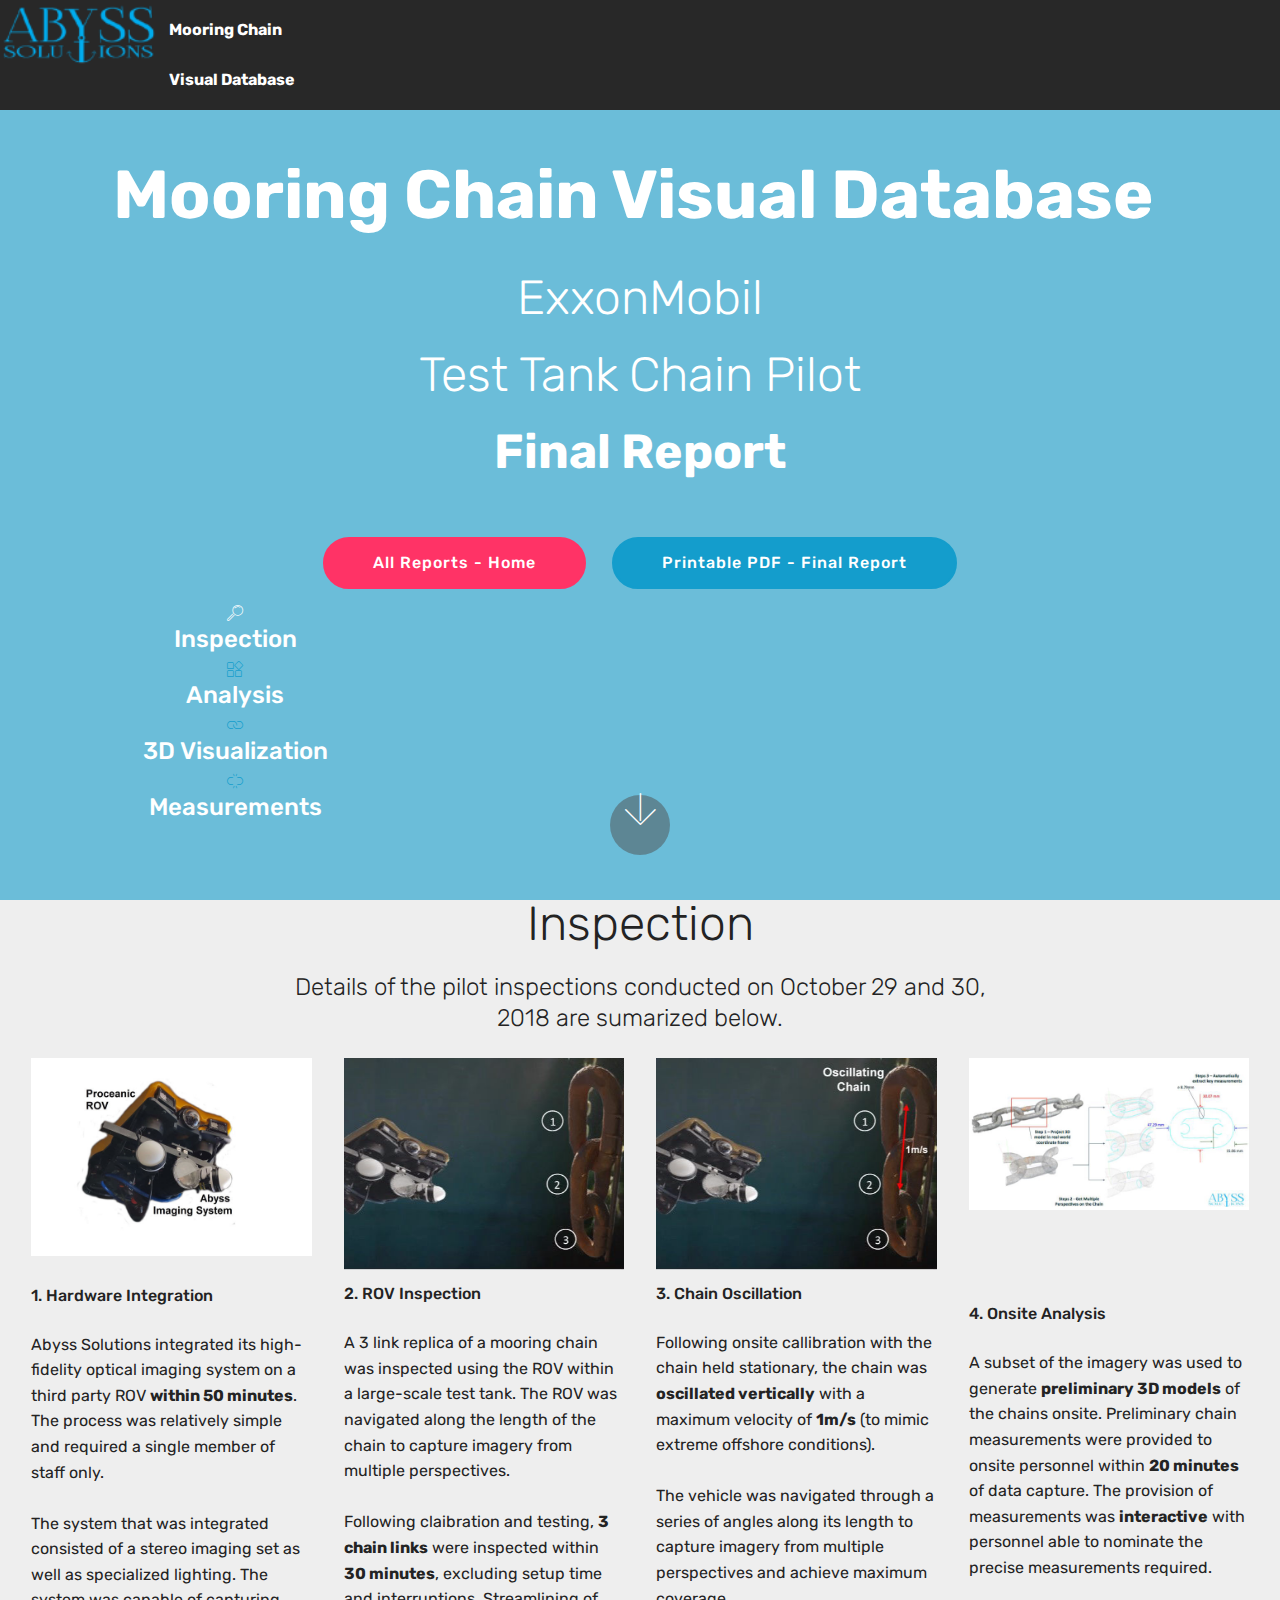
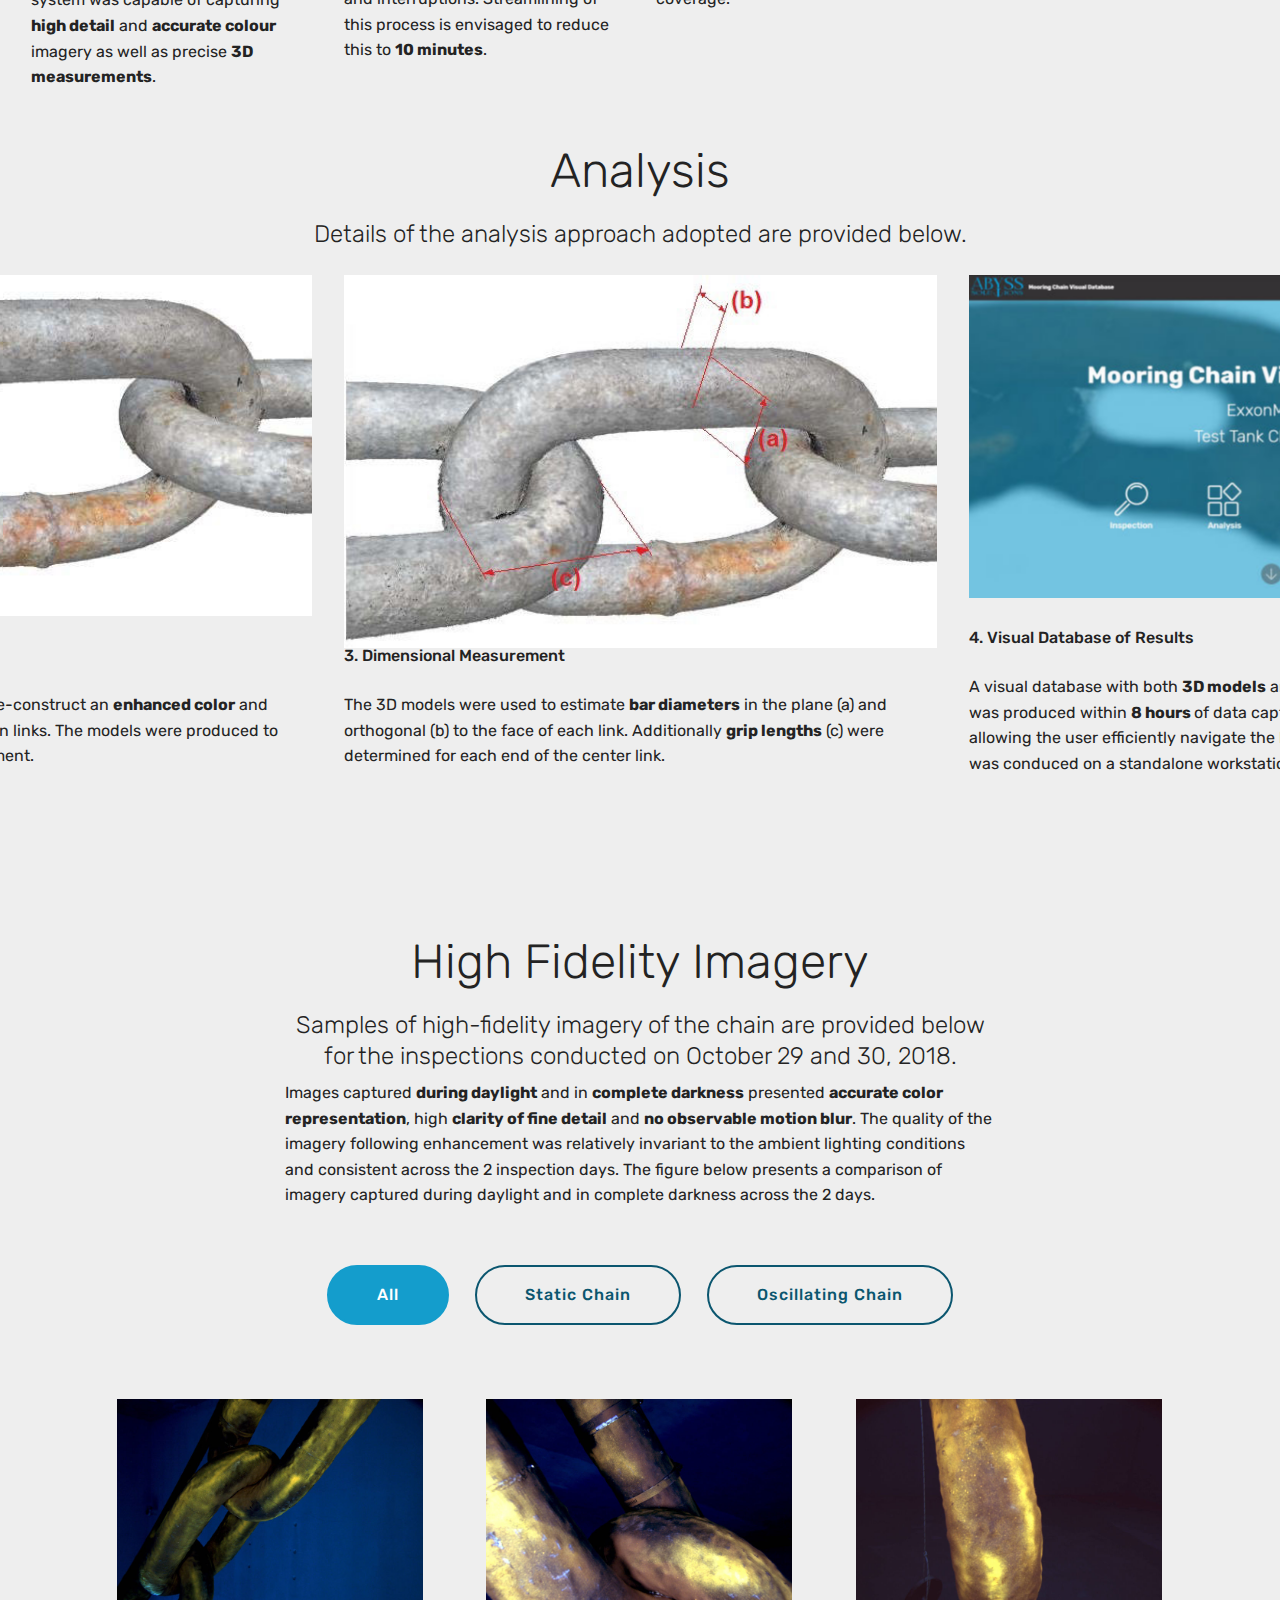
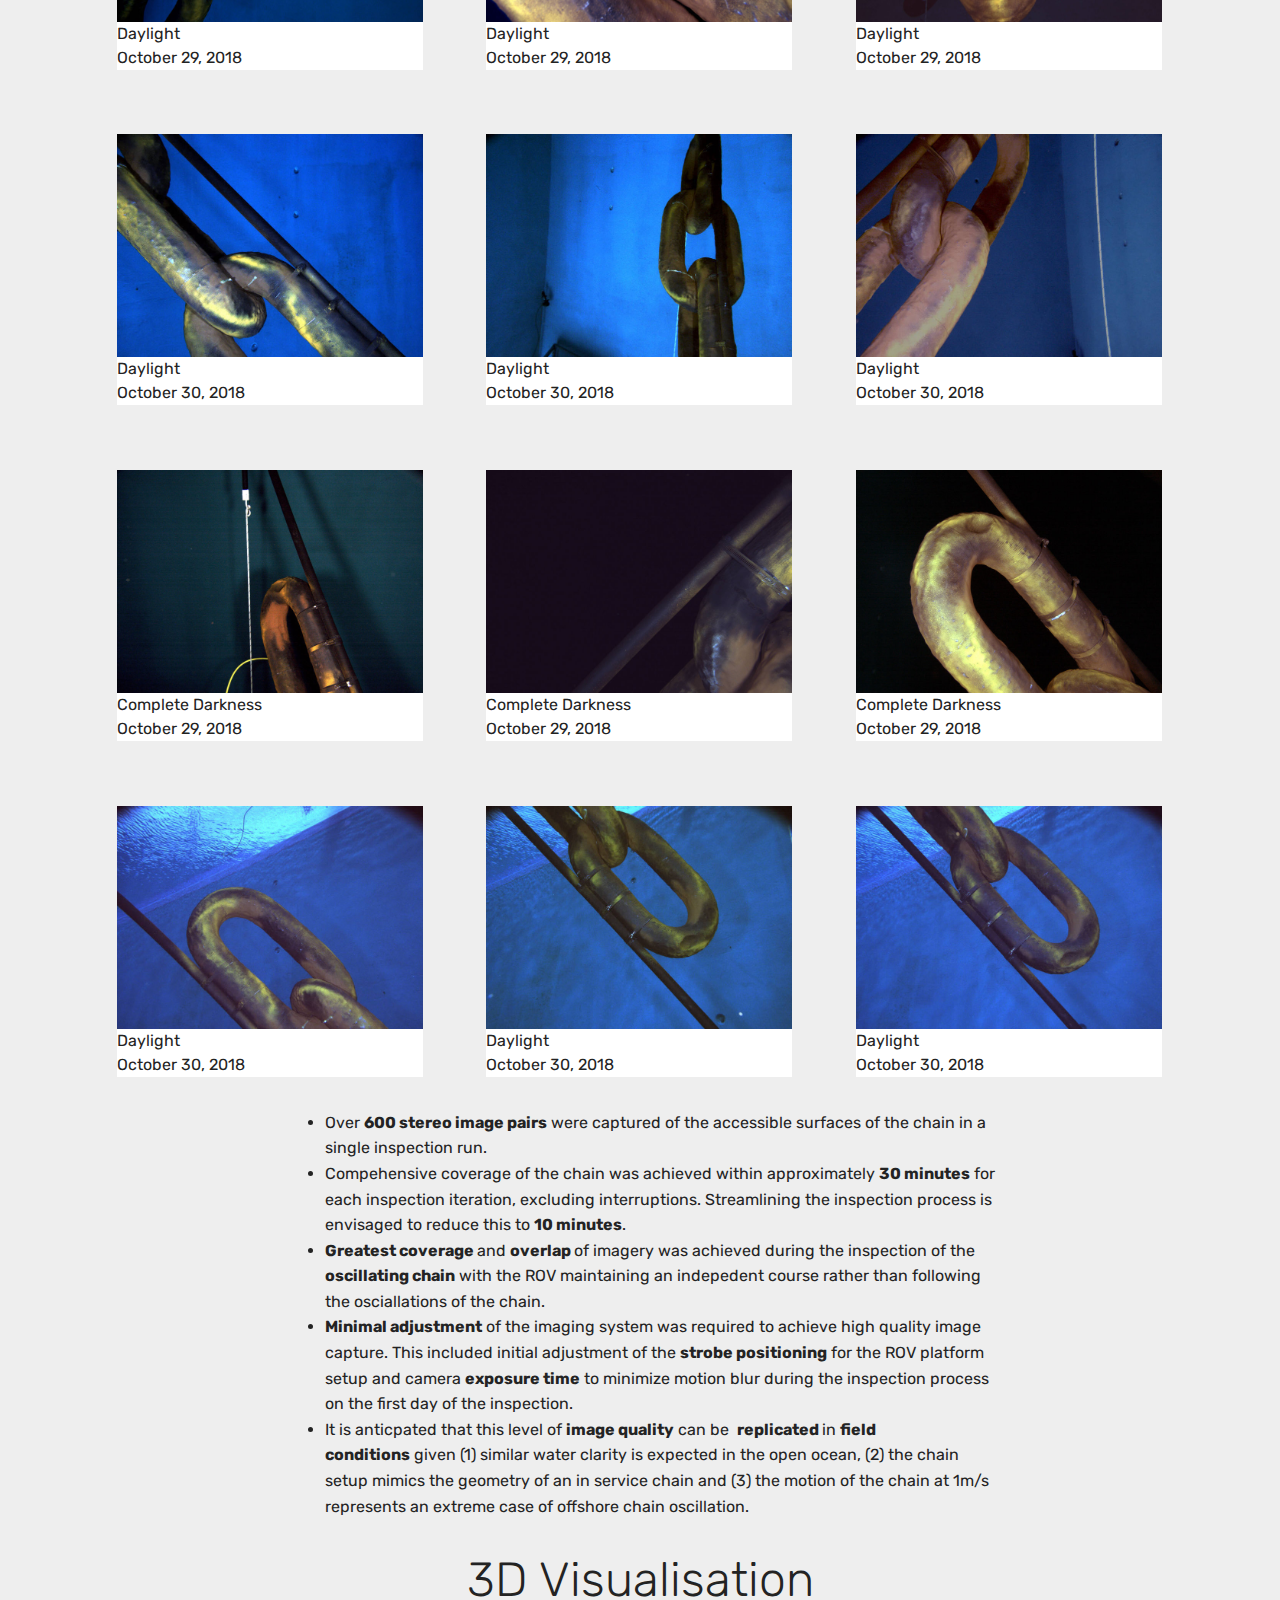
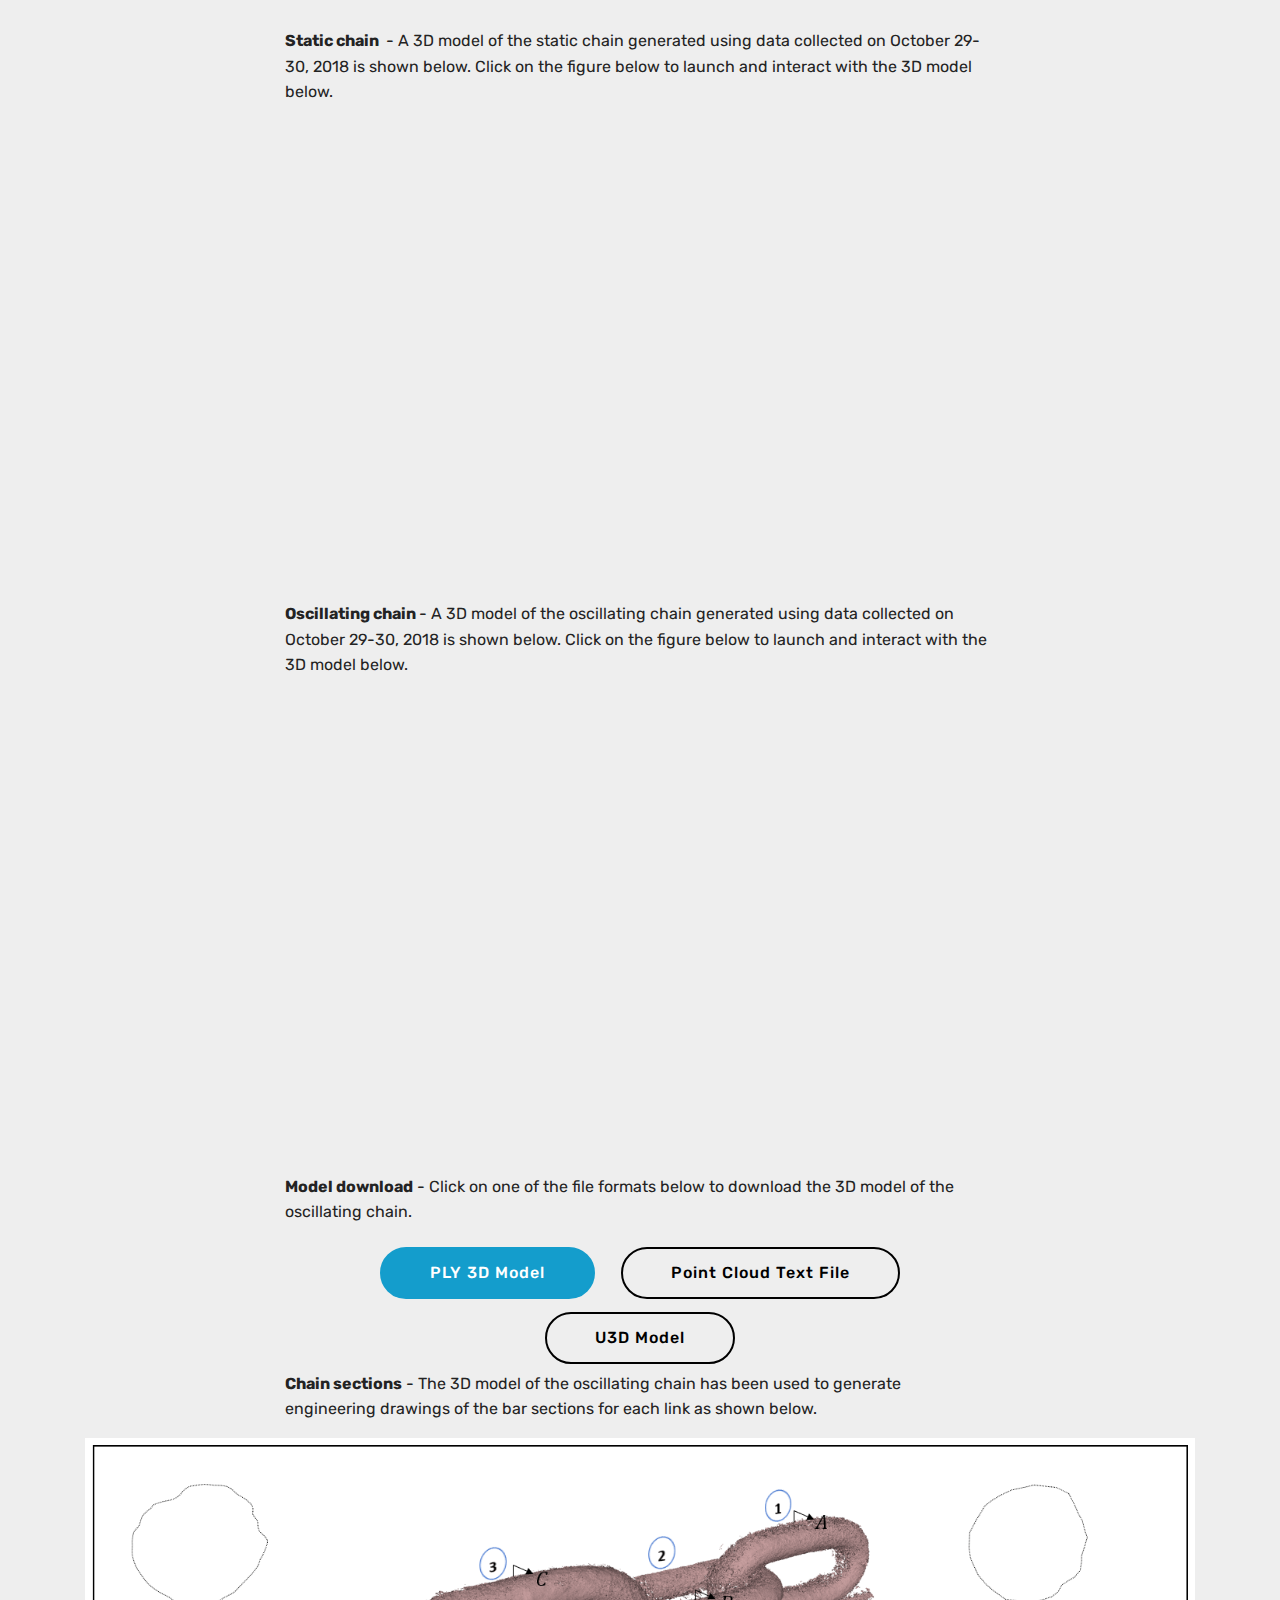
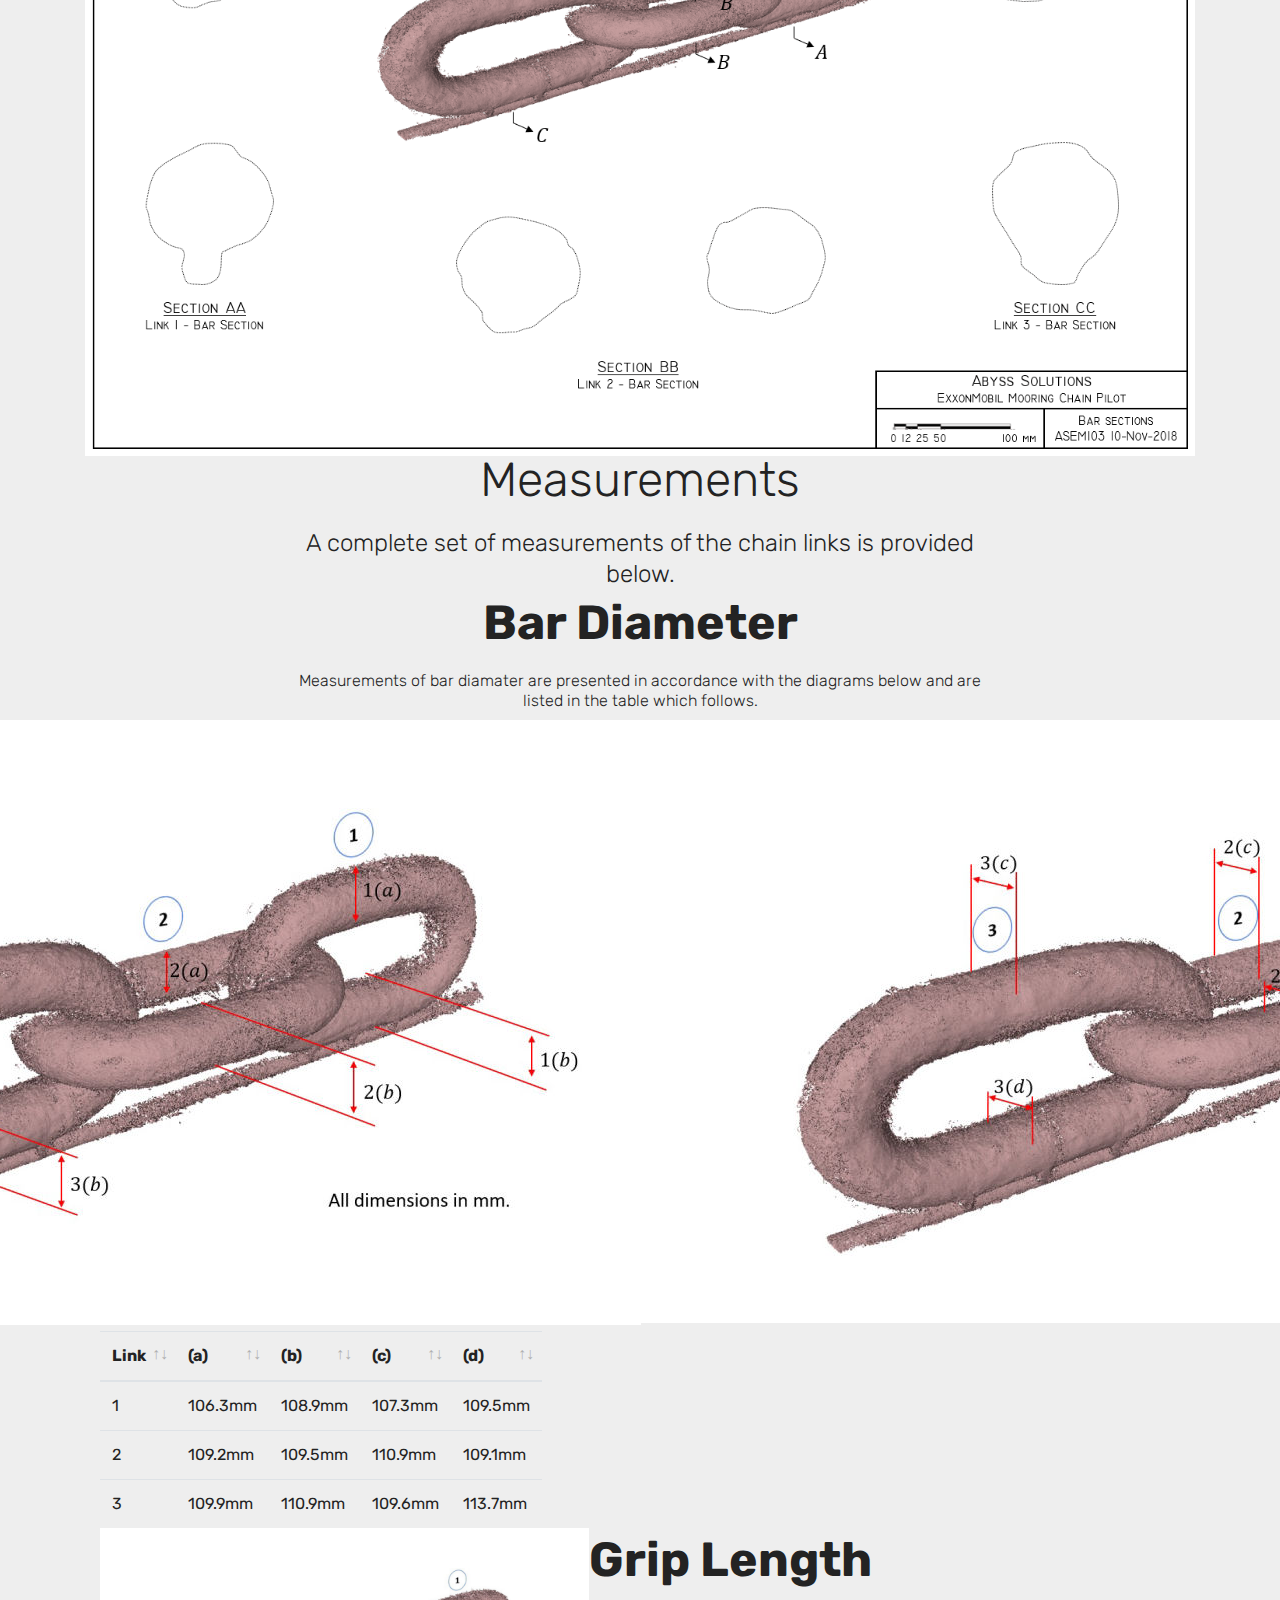
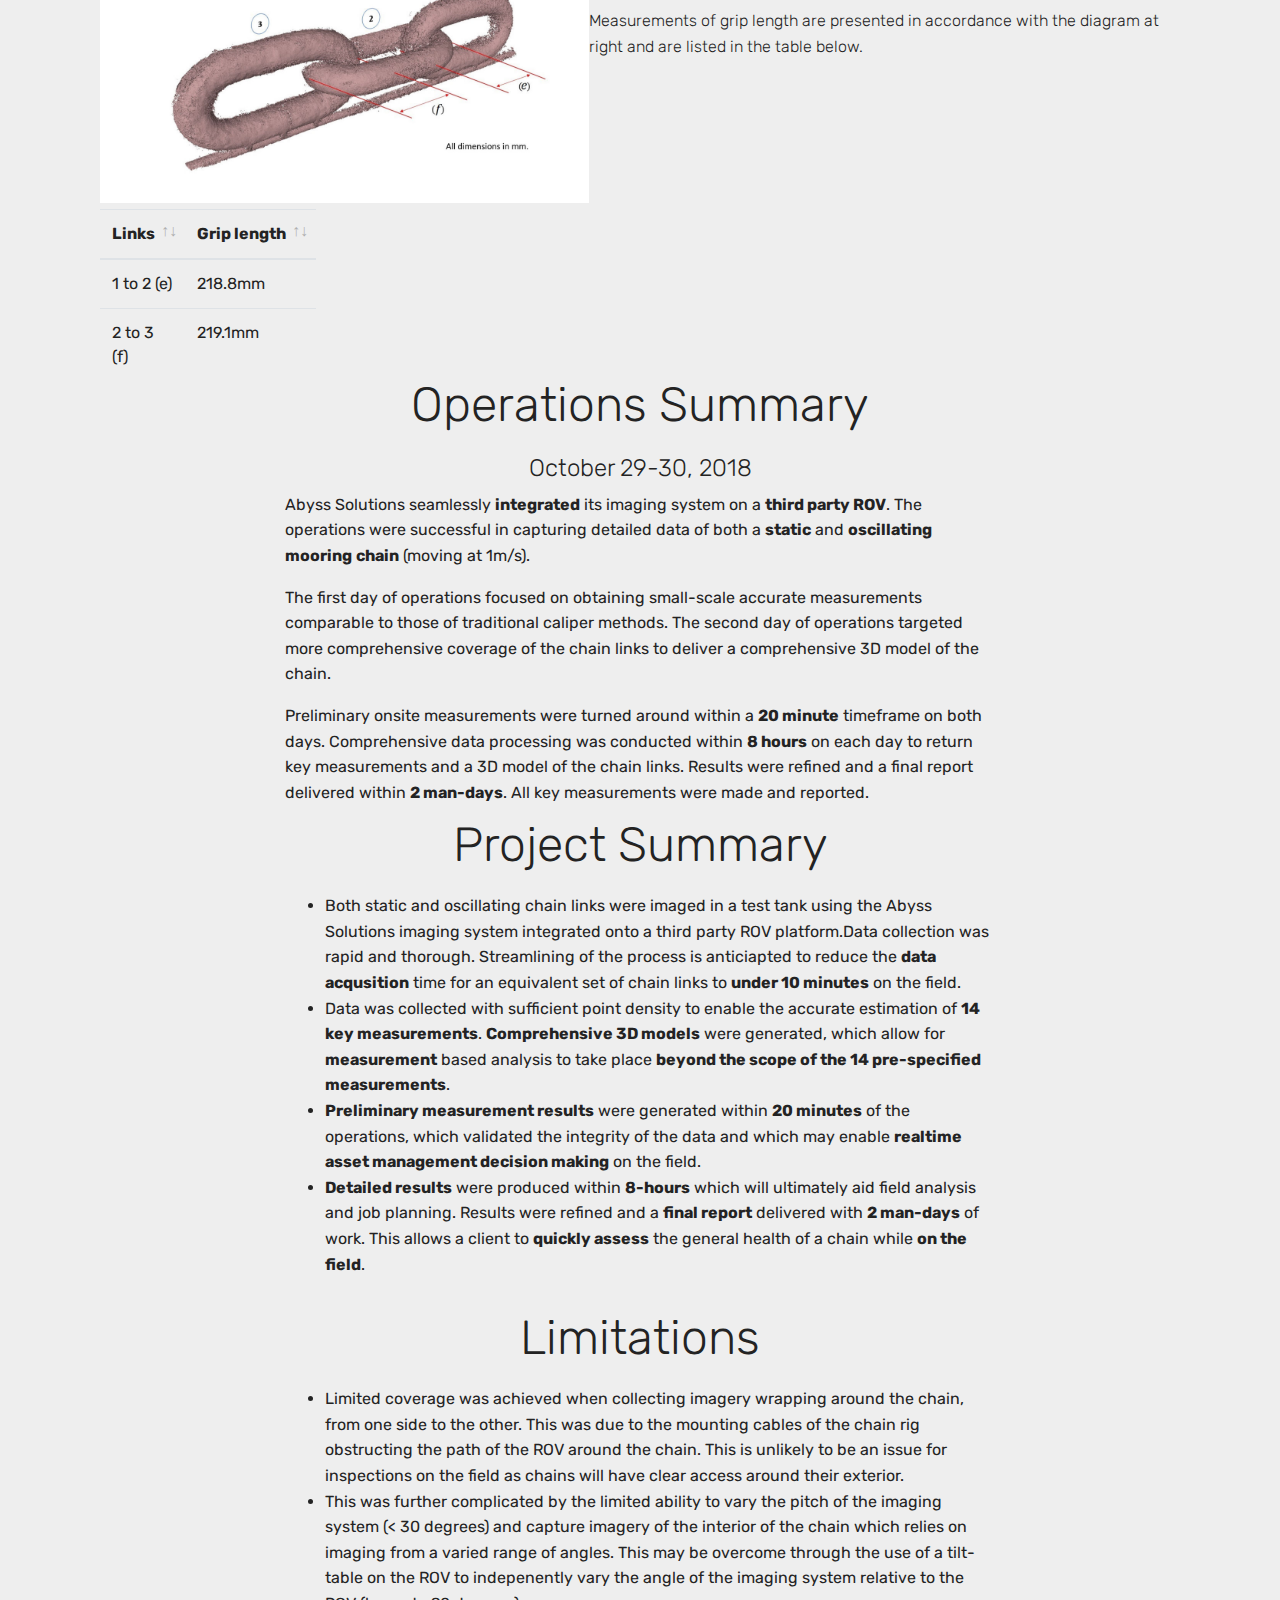
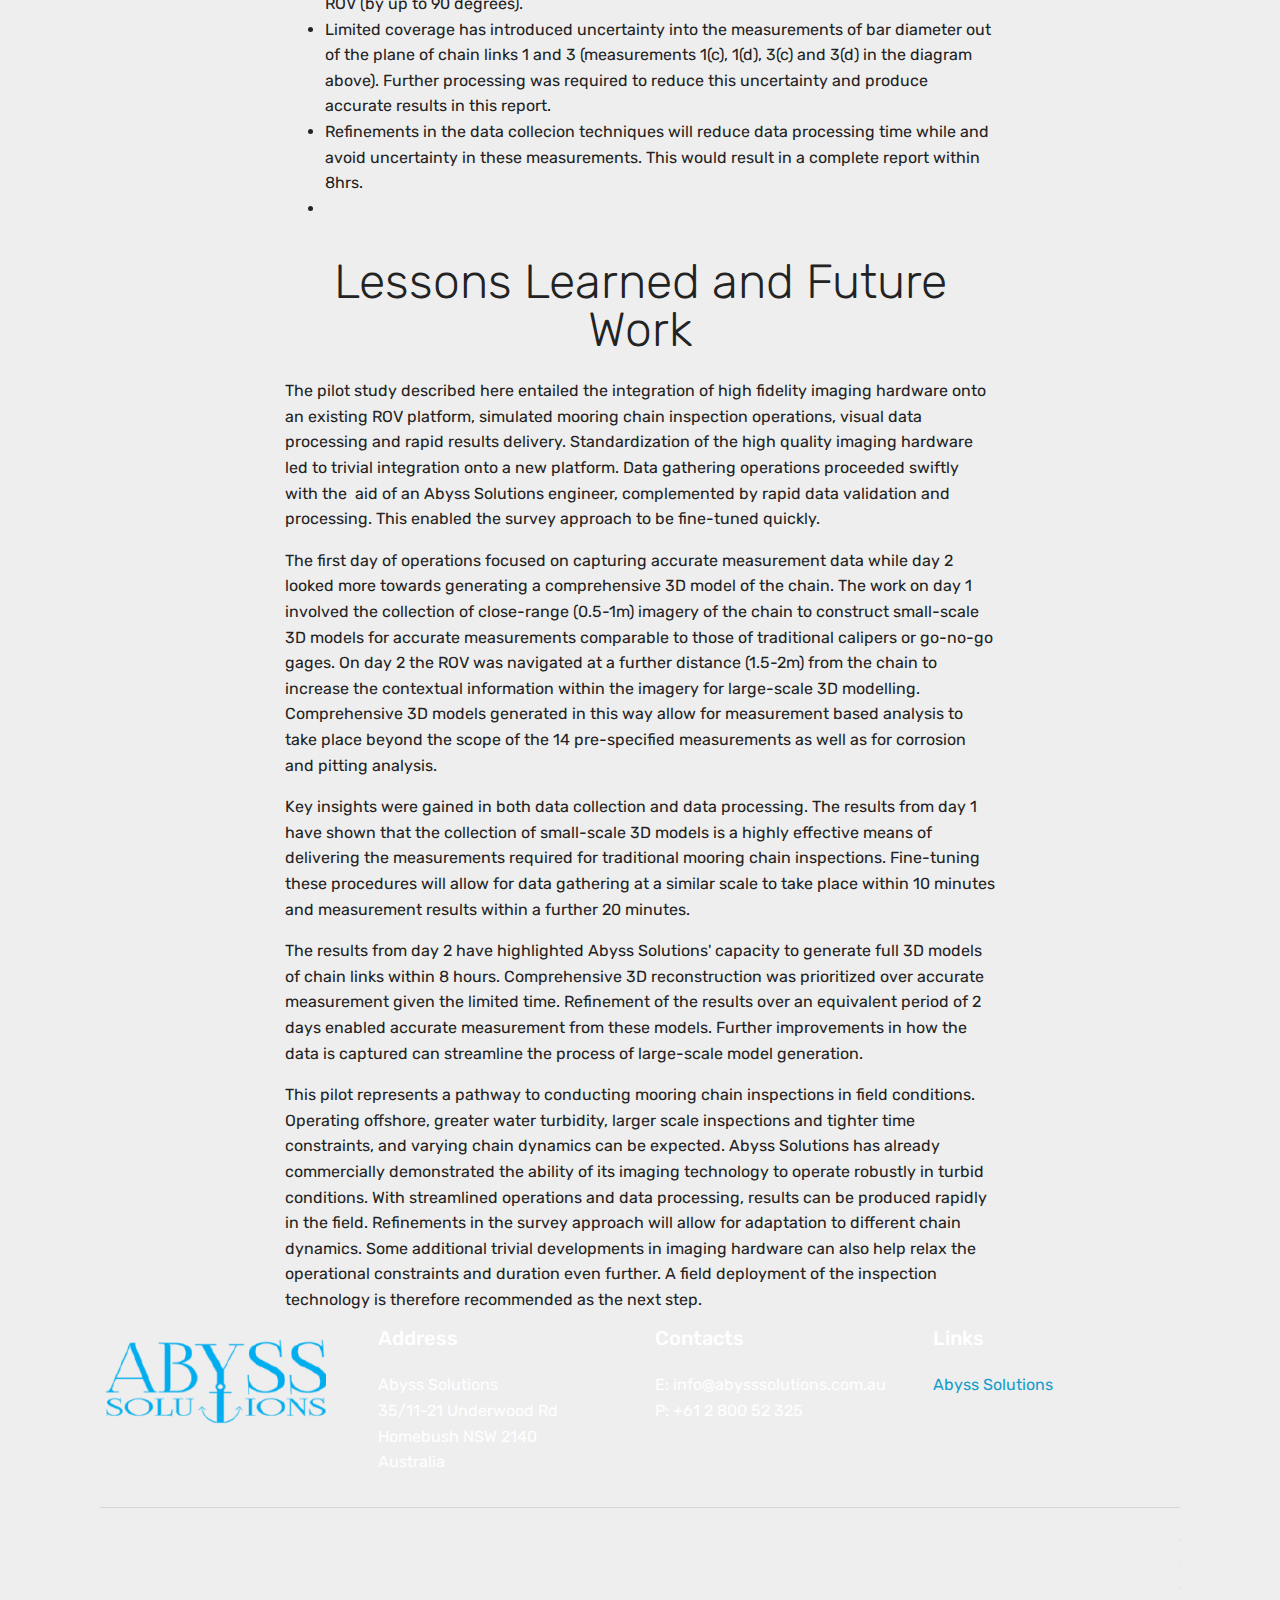
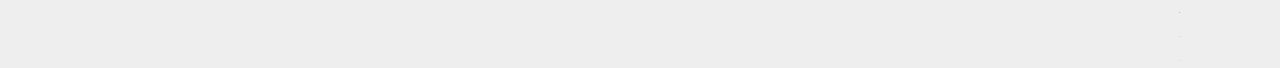
<file: page3.html>
<!DOCTYPE html>
<html >
<head>
  <!-- Site made with Mobirise Website Builder v4.8.6, https://mobirise.com -->
  <meta charset="UTF-8">
  <meta http-equiv="X-UA-Compatible" content="IE=edge">
  <meta name="generator" content="Mobirise v4.8.6, mobirise.com">
  <meta name="viewport" content="width=device-width, initial-scale=1, minimum-scale=1">
  <link rel="shortcut icon" href="assets/images/logo4.png" type="image/x-icon">
  <meta name="description" content="">
  <title>November 10 Final Report</title>
  <link rel="stylesheet" href="assets/web/assets/mobirise-icons/mobirise-icons.css">
  <link rel="stylesheet" href="assets/tether/tether.min.css">
  <link rel="stylesheet" href="assets/bootstrap/css/bootstrap.min.css">
  <link rel="stylesheet" href="assets/bootstrap/css/bootstrap-grid.min.css">
  <link rel="stylesheet" href="assets/bootstrap/css/bootstrap-reboot.min.css">
  <link rel="stylesheet" href="assets/dropdown/css/style.css">
  <link rel="stylesheet" href="assets/socicon/css/styles.css">
  <link rel="stylesheet" href="assets/datatables/data-tables.bootstrap4.min.css">
  <link rel="stylesheet" href="assets/theme/css/style.css">
  <link rel="stylesheet" href="assets/gallery/style.css">
  <link rel="stylesheet" href="assets/mobirise/css/mbr-additional.css" type="text/css">
  
  
  
</head>
<body>
  <section class="menu cid-r9f8x7qjEs" once="menu" id="menu1-3k">

    

    <nav class="navbar navbar-expand beta-menu navbar-dropdown align-items-center navbar-fixed-top navbar-toggleable-sm">
        <button class="navbar-toggler navbar-toggler-right" type="button" data-toggle="collapse" data-target="#navbarSupportedContent" aria-controls="navbarSupportedContent" aria-expanded="false" aria-label="Toggle navigation">
            <div class="hamburger">
                <span></span>
                <span></span>
                <span></span>
                <span></span>
            </div>
        </button>
        <div class="menu-logo">
            <div class="navbar-brand">
                <span class="navbar-logo">
                    <a href="https://mobirise.co">
                         <img src="assets/images/abyss-logo-1-122x110.png" alt="Mobirise" title="" style="height: 3.8rem;">
                    </a>
                </span>
                <span class="navbar-caption-wrap"><a class="navbar-caption text-white display-4" href="https://mobirise.co">
                        Mooring Chain Visual Database</a></span>
            </div>
        </div>
        <div class="collapse navbar-collapse" id="navbarSupportedContent">
            
            
        </div>
    </nav>
</section>

<section class="engine"><a href="https://mobirise.info/u">bootstrap website templates</a></section><section class="header12 cid-r9f8x85QDG mbr-fullscreen mbr-parallax-background" id="header12-3l">

    

    <div class="mbr-overlay" style="opacity: 0.6; background-color: rgb(20, 157, 204);">
    </div>

    <div class="container  ">
            <div class="media-container">
                <div class="col-md-12 align-center">
                    <h1 class="mbr-section-title pb-3 mbr-white mbr-bold mbr-fonts-style display-1"><br>Mooring Chain Visual Database&nbsp;</h1>
                    <p class="mbr-text pb-3 mbr-white mbr-fonts-style display-2">ExxonMobil<br>Test Tank Chain Pilot<br><strong>Final Report</strong><br></p>
                    <div class="mbr-section-btn align-center py-2"><a class="btn btn-md btn-secondary display-4" href="index.html">All Reports - Home</a> <a class="btn btn-md btn-primary display-4" href="assets/files/pdf-print-report.pdf" target="_blank">Printable PDF - Final Report</a></div>

                    <div class="icons-media-container mbr-white">
                        <div class="card col-12 col-md-6 col-lg-3">
                            <div class="icon-block">
                            <a href="page3.html#content4-3m">
                                <span class="mbr-iconfont mbri-search" style="color: rgb(255, 255, 255); fill: rgb(255, 255, 255);"></span>
                            </a>
                            </div>
                            <h5 class="mbr-fonts-style display-5">
                                Inspection</h5>
                        </div>

                        <div class="card col-12 col-md-6 col-lg-3">
                            <div class="icon-block">
                                <a href="page3.html#content4-3o">
                                    <span class="mbr-iconfont mbri-extension"></span>
                                </a>
                            </div>
                            <h5 class="mbr-fonts-style display-5">
                                Analysis</h5>
                        </div>

                        <div class="card col-12 col-md-6 col-lg-3">
                            <div class="icon-block">
                                <a href="page3.html#content4-3v">
                                    <span class="mbr-iconfont mbri-link"></span>
                                </a>
                            </div>
                            <h5 class="mbr-fonts-style display-5">3D Visualization</h5>
                        </div>

                        <div class="card col-12 col-md-6 col-lg-3">
                            <div class="icon-block">
                                <a href="page3.html#content4-3x">
                                    <span class="mbr-iconfont mbri-unlink"></span>
                                </a>
                            </div>
                            <h5 class="mbr-fonts-style display-5">
                                Measurements</h5>
                        </div>
                    </div>
                </div>
            </div>
    </div>

    <div class="mbr-arrow hidden-sm-down" aria-hidden="true">
        <a href="#next">
            <i class="mbri-down mbr-iconfont"></i>
        </a>
    </div>
</section>

<section class="mbr-section content4 cid-r9f8x9aHCK" id="content4-3m">

    

    <div class="container">
        <div class="media-container-row">
            <div class="title col-12 col-md-8">
                <h2 class="align-center pb-3 mbr-fonts-style display-2">
                    Inspection</h2>
                <h3 class="mbr-section-subtitle align-center mbr-light mbr-fonts-style display-5">
                    Details of the pilot inspections conducted on October 29 and 30, 2018 are sumarized below.
                </h3>
                
            </div>
        </div>
    </div>
</section>

<section class="features17 cid-r9f8x9zSyL" id="features17-3n">
    
    

    
    <div class="container-fluid">
        <div class="media-container-row">
            <div class="card p-3 col-12 col-md-6 col-lg-3">
                <div class="card-wrapper">
                    <div class="card-img">
                        <img src="assets/images/integration-image-actual-680x478.jpg" alt="Mobirise" title="">
                    </div>
                    <div class="card-box">
                        <h4 class="card-title pb-3 mbr-fonts-style display-7"><br><br>1. Hardware Integration</h4>
                        <p class="mbr-text mbr-fonts-style display-7">
                            Abyss Solutions integrated its high-fidelity optical imaging system on a third party ROV <strong>within 50 minutes</strong>. The process was relatively simple and required a single member of staff only.<br><br>The system that was integrated consisted of a stereo imaging set as well as specialized lighting. The system was capable of capturing <strong>high detail</strong> and <strong>accurate colour</strong> imagery as well as precise <strong>3D measurements</strong>.<br><br>
                        </p>
                    </div>
                </div>
            </div>

            <div class="card p-3 col-12 col-md-6 col-lg-3">
                <div class="card-wrapper">
                    <div class="card-img">
                        <img src="assets/images/rov-inspection-proceanic-4-479x438.jpg" alt="Mobirise" title="">
                    </div>
                    <div class="card-box">
                        <h4 class="card-title pb-3 mbr-fonts-style display-7"><br>2. ROV Inspection</h4>
                        <p class="mbr-text mbr-fonts-style display-7">
                            A 3 link replica of a mooring chain was inspected using the ROV within a large-scale test tank. The ROV was navigated along the length of the chain to capture imagery from multiple perspectives. <br><br>Following claibration and testing, <strong>3 chain links</strong> were inspected within <strong>30 minutes</strong>, excluding setup time and interruptions. Streamlining of this process is envisaged to reduce this to <strong>10 minutes</strong>.<br>
                        </p>
                    </div>
                </div>
            </div>

            <div class="card p-3 col-12 col-md-6 col-lg-3">
                <div class="card-wrapper">
                    <div class="card-img">
                        <img src="assets/images/inspection-approach-4-479x438.jpg" alt="Mobirise" title="">
                    </div>
                    <div class="card-box">
                        <h4 class="card-title pb-3 mbr-fonts-style display-7"><br>3. Chain Oscillation</h4>
                        <p class="mbr-text mbr-fonts-style display-7">Following onsite callibration with the chain held stationary, the chain was <strong>oscillated vertically</strong> with a maximum velocity of <strong>1m/s</strong> (to mimic extreme offshore conditions). <br><br>The vehicle was navigated through a series of angles along its length to capture imagery from multiple perspectives and achieve maximum coverage.<br><br><br> 
                        </p>
                    </div>
                </div>
            </div>

            <div class="card p-3 col-12 col-md-6 col-lg-3">
                <div class="card-wrapper">
                    <div class="card-img">
                        <img src="assets/images/onsite-analysis-680x368.jpg" alt="Mobirise" title="">
                    </div>
                    <div class="card-box">
                        <h4 class="card-title pb-3 mbr-fonts-style display-7"><br><br><br><br><br><br>4. Onsite Analysis</h4>
                        <p class="mbr-text mbr-fonts-style display-7">
                           A subset of the imagery was used to generate <strong>preliminary 3D models</strong> of the chains onsite. Preliminary chain measurements were provided to onsite personnel within <strong>20 minutes</strong> of data capture. The provision of measurements was <strong>interactive</strong> with personnel able to nominate the precise measurements required. &nbsp; &nbsp; &nbsp; &nbsp;<br><br><br> &nbsp; &nbsp; &nbsp; &nbsp; &nbsp; &nbsp; &nbsp; &nbsp; &nbsp; &nbsp; &nbsp; &nbsp;&nbsp;<br><br>
                        </p>
                    </div>
                </div>
            </div>
            
            
        </div>
    </div>
</section>

<section class="mbr-section content4 cid-r9f8xaCNBb" id="content4-3o">

    

    <div class="container">
        <div class="media-container-row">
            <div class="title col-12 col-md-8">
                <h2 class="align-center pb-3 mbr-fonts-style display-2">
                    Analysis</h2>
                <h3 class="mbr-section-subtitle align-center mbr-light mbr-fonts-style display-5">
                    Details of the analysis approach adopted are provided below.</h3>
                
            </div>
        </div>
    </div>
</section>

<section class="features17 cid-r9f8xbhgwe" id="features17-3p">
    
    

    
    <div class="container-fluid">
        <div class="media-container-row">
            <div class="card p-3 col-12 col-md-6 my-col">
                <div class="card-wrapper">
                    <div class="card-img">
                        <img src="assets/images/enahnced-split-680x497.jpg" alt="Mobirise" title="">
                    </div>
                    <div class="card-box">
                        <h4 class="card-title pb-3 mbr-fonts-style display-7">1. Image Enhancement</h4>
                        <p class="mbr-text mbr-fonts-style display-7">
                            Imagery collected was subject to image enhancement to improve the appearance of the <strong>fine details</strong> of the chain links and the representation of <strong>chain geometry</strong>.<br><br><br><br> 
                        </p>
                    </div>
                </div>
            </div>

            <div class="card p-3 col-12 col-md-6 my-col">
                <div class="card-wrapper">
                    <div class="card-img">
                        <img src="assets/images/3d-model-image-1-568x327.jpg" alt="Mobirise" title="">
                    </div>
                    <div class="card-box">
                        <h4 class="card-title pb-3 mbr-fonts-style display-7"><br><br>2. Photorealistic 3D Models</h4>
                        <p class="mbr-text mbr-fonts-style display-7">
                            The enhanced imagery was used to re-construct an&nbsp;<strong>enhanced color</strong> and <strong>high-detail</strong> virtual replica of the chain links. The models were produced to scale for the purpose of 3D measurement.<br><br><br><br> 
                        </p>
                    </div>
                </div>
            </div>

            <div class="card p-3 col-12 col-md-6 my-col">
                <div class="card-wrapper">
                    <div class="card-img">
                        <img src="assets/images/measurements-2-570x359.jpg" alt="Mobirise" title="">
                    </div>
                    <div class="card-box">
                        <h4 class="card-title pb-3 mbr-fonts-style display-7">3. Dimensional Measurement</h4>
                        <p class="mbr-text mbr-fonts-style display-7">
                            The 3D models were used to estimate <strong>bar diameters</strong> in the plane (a) and orthogonal (b) to the face of each link. Additionally <strong>grip lengths</strong> (c) were determined for each end of the center link.<br><br><br><br> 
                        </p>
                    </div>
                </div>
            </div>

            <div class="card p-3 col-12 col-md-6 my-col">
                <div class="card-wrapper">
                    <div class="card-img">
                        <img src="assets/images/visual-database-2-680x347.jpg" alt="Mobirise" title="">
                    </div>
                    <div class="card-box">
                        <h4 class="card-title pb-3 mbr-fonts-style display-7"><br><br>4. Visual Database of Results</h4>
                        <p class="mbr-text mbr-fonts-style display-7">
                           A visual database with both <strong>3D models</strong> and <strong>&lt;1mm acuracy</strong>&nbsp;<strong>measurements </strong>was produced within <strong>8 hours </strong>of data capture. The database is fully interactive allowing the user efficiently navigate the large volume of data.&nbsp;All processing was conduced on a standalone workstation.<br></p>
                    </div>
                </div>
            </div>
            <div class="card p-3 col-12 col-md-6 my-col">
                <div class="card-wrapper">
                    <div class="card-img">
                        <img src="assets/images/results-refinement-5-686x399.png" alt="Mobirise" title="">
                    </div>
                    <div class="card-box">
                        <h4 class="card-title pb-3 mbr-fonts-style display-7"><br>5. Results Refinement</h4>
                        <p class="mbr-text mbr-fonts-style display-7">
                            3D models and measurements were subject to further processing over a period of 2 man-days with the computing infrastructure described in item 4. This enabled further refinement of the results.<br><br><br><br></p>
                    </div>
                </div>
            </div>
            
        </div>
    </div>
</section>

<section class="mbr-section content4 cid-r9f8xcnK6D" id="content4-3q">

    

    <div class="container">
        <div class="media-container-row">
            <div class="title col-12 col-md-8">
                <h2 class="align-center pb-3 mbr-fonts-style display-2">
                    High Fidelity Imagery</h2>
                <h3 class="mbr-section-subtitle align-center mbr-light mbr-fonts-style display-5">Samples of high-fidelity imagery of the chain are provided below for the inspections conducted on October 29 and 30, 2018.</h3>
                
            </div>
        </div>
    </div>
</section>

<section class="mbr-section article content1 cid-r9f8xcM6Oo" id="content1-3r">
    
     

    <div class="container">
        <div class="media-container-row">
            <div class="mbr-text col-12 col-md-8 mbr-fonts-style display-7"><p>Images captured <strong>during daylight</strong>&nbsp;and in <strong>complete darkness</strong>&nbsp;presented <strong>accurate color representation</strong>, high <strong>clarity of fine detail</strong> and <strong>no observable motion blur</strong>. The quality of the imagery following enhancement was relatively invariant to the ambient lighting conditions and consistent across the 2 inspection days. The figure below presents a comparison of imagery captured during daylight and in complete darkness across the 2 days.</p></div>
        </div>
    </div>
</section>

<section class="mbr-gallery mbr-slider-carousel cid-r9sB5cMKSz" id="gallery2-4d">

    

    <div class="container">
        <div><!-- Filter --><div class="mbr-gallery-filter container gallery-filter-active"><ul buttons="0"><li class="mbr-gallery-filter-all"><a class="btn btn-md btn-primary-outline active display-7" href="">All</a></li></ul></div><!-- Gallery --><div class="mbr-gallery-row"><div class="mbr-gallery-layout-default"><div><div><div class="mbr-gallery-item mbr-gallery-item--p4" data-video-url="false" data-tags="Static Chain"><div href="#lb-gallery2-4d" data-slide-to="0" data-toggle="modal"><img src="assets/images/camera2-20181029t224337.153380-112-2000x1463-800x585.jpg" alt="" title=""><span class="icon-focus"></span><span class="mbr-gallery-title mbr-fonts-style display-7">Daylight<br>October 29, 2018</span></div></div><div class="mbr-gallery-item mbr-gallery-item--p4" data-video-url="false" data-tags="Static Chain"><div href="#lb-gallery2-4d" data-slide-to="1" data-toggle="modal"><img src="assets/images/camera2-20181029t225947.267192-1082-2000x1463-800x585.jpg" alt="" title=""><span class="icon-focus"></span><span class="mbr-gallery-title mbr-fonts-style display-7">Daylight
<br>October 29, 2018</span></div></div><div class="mbr-gallery-item mbr-gallery-item--p4" data-video-url="false" data-tags="Static Chain"><div href="#lb-gallery2-4d" data-slide-to="2" data-toggle="modal"><img src="assets/images/camera-20181029t230135.160017-7808-2000x1463-800x585.jpg" alt="" title=""><span class="icon-focus"></span><span class="mbr-gallery-title mbr-fonts-style display-7">Daylight
<br>October 29, 2018</span></div></div><div class="mbr-gallery-item mbr-gallery-item--p4" data-video-url="false" data-tags="Static Chain"><div href="#lb-gallery2-4d" data-slide-to="3" data-toggle="modal"><img src="assets/images/camera2-20181030t211118.175224-1184-822x601-800x585.jpg" alt="" title=""><span class="icon-focus"></span><span class="mbr-gallery-title mbr-fonts-style display-7">Daylight
<br>October 30, 2018</span></div></div><div class="mbr-gallery-item mbr-gallery-item--p4" data-video-url="false" data-tags="Static Chain"><div href="#lb-gallery2-4d" data-slide-to="4" data-toggle="modal"><img src="assets/images/camera2-20181030t211152.061650-1218-822x601-800x585.jpg" alt="" title=""><span class="icon-focus"></span><span class="mbr-gallery-title mbr-fonts-style display-7">Daylight
<br>October 30, 2018</span></div></div><div class="mbr-gallery-item mbr-gallery-item--p4" data-video-url="false" data-tags="Static Chain"><div href="#lb-gallery2-4d" data-slide-to="5" data-toggle="modal"><img src="assets/images/camera2-20181030t211231.054027-1257-822x601-800x585.jpg" alt="" title=""><span class="icon-focus"></span><span class="mbr-gallery-title mbr-fonts-style display-7">Daylight
<br>October 30, 2018</span></div></div><div class="mbr-gallery-item mbr-gallery-item--p4" data-video-url="false" data-tags="Oscillating Chain"><div href="#lb-gallery2-4d" data-slide-to="6" data-toggle="modal"><img src="assets/images/enhanced1-2000x1463-800x585.jpg" alt="" title=""><span class="icon-focus"></span><span class="mbr-gallery-title mbr-fonts-style display-7">Complete Darkness<br>October 29, 2018</span></div></div><div class="mbr-gallery-item mbr-gallery-item--p4" data-video-url="false" data-tags="Oscillating Chain"><div href="#lb-gallery2-4d" data-slide-to="7" data-toggle="modal"><img src="assets/images/enhanced3-2000x1463-800x585.jpg" alt="" title=""><span class="icon-focus"></span><span class="mbr-gallery-title mbr-fonts-style display-7">Complete Darkness
<br>October 29, 2018</span></div></div><div class="mbr-gallery-item mbr-gallery-item--p4" data-video-url="false" data-tags="Oscillating Chain"><div href="#lb-gallery2-4d" data-slide-to="8" data-toggle="modal"><img src="assets/images/enhanced5-2000x1463-800x585.jpg" alt="" title=""><span class="icon-focus"></span><span class="mbr-gallery-title mbr-fonts-style display-7">Complete Darkness
<br>October 29, 2018</span></div></div><div class="mbr-gallery-item mbr-gallery-item--p4" data-video-url="false" data-tags="Oscillating Chain"><div href="#lb-gallery2-4d" data-slide-to="9" data-toggle="modal"><img src="assets/images/camera-20181030t214406.058078-6206-822x601-800x585.jpg" alt="" title=""><span class="icon-focus"></span><span class="mbr-gallery-title mbr-fonts-style display-7">Daylight<br>October 30, 2018</span></div></div><div class="mbr-gallery-item mbr-gallery-item--p4" data-video-url="false" data-tags="Oscillating Chain"><div href="#lb-gallery2-4d" data-slide-to="10" data-toggle="modal"><img src="assets/images/camera-20181030t214413.061764-6213-822x601-800x585.jpg" alt="" title=""><span class="icon-focus"></span><span class="mbr-gallery-title mbr-fonts-style display-7">Daylight<br>October 30, 2018</span></div></div><div class="mbr-gallery-item mbr-gallery-item--p4" data-video-url="false" data-tags="Oscillating Chain"><div href="#lb-gallery2-4d" data-slide-to="11" data-toggle="modal"><img src="assets/images/camera-20181030t214414.053840-6214-822x601-800x585.jpg" alt="" title=""><span class="icon-focus"></span><span class="mbr-gallery-title mbr-fonts-style display-7">Daylight<br>October 30, 2018</span></div></div></div></div><div class="clearfix"></div></div></div><!-- Lightbox --><div data-app-prevent-settings="" class="mbr-slider modal fade carousel slide" tabindex="-1" data-keyboard="true" data-interval="false" id="lb-gallery2-4d"><div class="modal-dialog"><div class="modal-content"><div class="modal-body"><div class="carousel-inner"><div class="carousel-item"><img src="assets/images/camera2-20181029t224337.153380-112-2000x1463.jpg" alt="" title=""></div><div class="carousel-item"><img src="assets/images/camera2-20181029t225947.267192-1082-2000x1463.jpg" alt="" title=""></div><div class="carousel-item"><img src="assets/images/camera-20181029t230135.160017-7808-2000x1463.jpg" alt="" title=""></div><div class="carousel-item"><img src="assets/images/camera2-20181030t211118.175224-1184-822x601.jpg" alt="" title=""></div><div class="carousel-item"><img src="assets/images/camera2-20181030t211152.061650-1218-822x601.jpg" alt="" title=""></div><div class="carousel-item"><img src="assets/images/camera2-20181030t211231.054027-1257-822x601.jpg" alt="" title=""></div><div class="carousel-item"><img src="assets/images/enhanced1-2000x1463.jpg" alt="" title=""></div><div class="carousel-item"><img src="assets/images/enhanced3-2000x1463.jpg" alt="" title=""></div><div class="carousel-item"><img src="assets/images/enhanced5-2000x1463.jpg" alt="" title=""></div><div class="carousel-item"><img src="assets/images/camera-20181030t214406.058078-6206-822x601.jpg" alt="" title=""></div><div class="carousel-item"><img src="assets/images/camera-20181030t214413.061764-6213-822x601.jpg" alt="" title=""></div><div class="carousel-item active"><img src="assets/images/camera-20181030t214414.053840-6214-822x601.jpg" alt="" title=""></div></div><a class="carousel-control carousel-control-prev" role="button" data-slide="prev" href="#lb-gallery2-4d"><span class="mbri-left mbr-iconfont" aria-hidden="true"></span><span class="sr-only">Previous</span></a><a class="carousel-control carousel-control-next" role="button" data-slide="next" href="#lb-gallery2-4d"><span class="mbri-right mbr-iconfont" aria-hidden="true"></span><span class="sr-only">Next</span></a><a class="close" href="#" role="button" data-dismiss="modal"><span class="sr-only">Close</span></a></div></div></div></div></div>
    </div>

</section>

<section class="mbr-section article content12 cid-r9f8xe7DpO" id="content12-3u">
     

    <div class="container">
        <div class="media-container-row">
            <div class="mbr-text counter-container col-12 col-md-8 mbr-fonts-style display-7">
                <ul>
                    <li>Over <strong>600 stereo image pairs</strong><span style="font-size: 1rem;">&nbsp;were captured of the accessible surfaces of the chain in a single inspection run.&nbsp;</span><br></li><li>Compehensive coverage of the chain was achieved within approximately&nbsp;<strong>30 minutes</strong>&nbsp;for each inspection iteration, excluding interruptions. Streamlining the inspection process is envisaged to reduce this to <strong>10 minutes</strong>.</li><li><strong>Greatest coverage </strong>and <strong>overlap </strong>of&nbsp;imagery was achieved during the inspection of the <strong>oscillating chain</strong>&nbsp;with the ROV maintaining an indepedent course rather than following the osciallations of the chain.&nbsp;</li><li><strong>Minimal adjustment</strong> of the imaging system was required to achieve high quality image capture. This included initial adjustment of the&nbsp;<strong>strobe positioning</strong> for the ROV platform setup and camera <strong>exposure time</strong> to minimize motion blur during the inspection process on the first day of the inspection.&nbsp;</li><li>It is anticpated that this level of&nbsp;<strong>image quality</strong> can be &nbsp;<strong>replicated </strong>in <strong>field conditions</strong>&nbsp;given (1) similar water clarity is expected in the open ocean, (2) the chain setup mimics the geometry of an in service chain and (3) the motion of the chain at 1m/s represents an extreme case of offshore chain oscillation.</li>
                </ul>
            </div>
        </div>
    </div>
</section>

<section class="mbr-section content4 cid-r9f8xesUoh" id="content4-3v">

    

    <div class="container">
        <div class="media-container-row">
            <div class="title col-12 col-md-8">
                <h2 class="align-center pb-3 mbr-fonts-style display-2">
                    3D Visualisation</h2>
                
                
            </div>
        </div>
    </div>
</section>

<section class="mbr-section article content1 cid-r9sEHMMCxo" id="content1-4e">
    
     

    <div class="container">
        <div class="media-container-row">
            <div class="mbr-text col-12 col-md-8 mbr-fonts-style display-7"><p><strong>Static chain </strong>&nbsp;- A 3D model of the static chain generated using data collected on October 29-30, 2018 is shown below. Click on the figure below to launch and interact with the 3D model below.&nbsp;</p></div>
        </div>
    </div>
</section>

<section class="cid-r9f8xeNCie" id="image1-3w">

    

    <figure class="mbr-figure container">
            <div class="image-block" style="width: 66%;">
               <div class="sketchfab-embed-wrapper"><iframe width="640" height="480" src="https://sketchfab.com/models/78c2f7e589b34092a1398ee4aea47909/embed?ui_infos=0" frameborder="0" allow="autoplay; fullscreen; vr" mozallowfullscreen="true" webkitallowfullscreen="true"></iframe>
</div>
                
            </div>
    </figure>
</section>

<section class="mbr-section article content1 cid-r9sEYl2K4o" id="content1-4f">
    
     

    <div class="container">
        <div class="media-container-row">
            <div class="mbr-text col-12 col-md-8 mbr-fonts-style display-7"><p><strong>Oscillating chain  </strong>- A 3D model of the oscillating chain generated using data collected on October 29-30, 2018 is shown below. Click on the figure below to launch and interact with the 3D model below.&nbsp;</p></div>
        </div>
    </div>
</section>

<section class="cid-r9sGVAFIRR" id="image1-4g">

    

    <figure class="mbr-figure container">
            <div class="image-block" style="width: 66%;">
               <div class="sketchfab-embed-wrapper"><iframe width="640" height="480" src="https://sketchfab.com/models/b8c7ca65face4794928749f958c04816/embed?ui_infos=0" frameborder="0" allow="autoplay; fullscreen; vr" mozallowfullscreen="true" webkitallowfullscreen="true"></iframe>
</div>
                
            </div>
    </figure>
</section>

<section class="mbr-section article content1 cid-r9sHlt2gwu" id="content1-4h">
    
     

    <div class="container">
        <div class="media-container-row">
            <div class="mbr-text col-12 col-md-8 mbr-fonts-style display-7"><p><strong>Model download</strong>&nbsp;- Click on one of the file formats below to download the 3D model of the oscillating chain.</p></div>
        </div>
    </div>
</section>

<section class="mbr-section content8 cid-r9sHQ4oC9Q" id="content8-4j">

    

    <div class="container">
        <div class="media-container-row title">
            <div class="col-12 col-md-8">
                <div class="mbr-section-btn align-center"><a class="btn btn-primary display-4" href="assets/files/3D-model-file.ply" target="_blank">PLY 3D Model</a>
                    <a class="btn btn-black-outline display-4" href="assets/files/3D-model-file.txt" target="_blank">Point Cloud Text File</a> <a class="btn btn-black-outline display-4" href="assets/files/3D-model-file.u3d" target="_blank">U3D Model</a></div>
            </div>
        </div>
    </div>
</section>

<section class="mbr-section article content1 cid-r9t6Q588pz" id="content1-4k">
    
     

    <div class="container">
        <div class="media-container-row">
            <div class="mbr-text col-12 col-md-8 mbr-fonts-style display-7"><p>
                <strong>Chain sections</strong>&nbsp;- The 3D model of the oscillating chain has been used to generate engineering drawings of the bar sections for each link as shown below.&nbsp;</p></div>
        </div>
    </div>
</section>

<section class="cid-r9t7dMgBry" id="image1-4l">

    

    <figure class="mbr-figure container">
            <div class="image-block" style="width: 100%;">
                <img src="assets/images/section-drawing-1427x795.png" width="1400" alt="Mobirise" title="">
                
            </div>
    </figure>
</section>

<section class="mbr-section content4 cid-r9f8xgcIkL" id="content4-3x">

    

    <div class="container">
        <div class="media-container-row">
            <div class="title col-12 col-md-8">
                <h2 class="align-center pb-3 mbr-fonts-style display-2">
                    Measurements</h2>
                <h3 class="mbr-section-subtitle align-center mbr-light mbr-fonts-style display-5">A complete set of measurements of the chain links is provided below.</h3>
                
            </div>
        </div>
    </div>
</section>

<section class="mbr-section content4 cid-r9f8xgycwn" id="content4-3y">

    

    <div class="container">
        <div class="media-container-row">
            <div class="title col-12 col-md-8">
                <h2 class="align-center pb-3 mbr-fonts-style display-2"><strong>
                    Bar Diameter</strong></h2>
                <h3 class="mbr-section-subtitle align-center mbr-light mbr-fonts-style display-7">Measurements of bar diamater are presented in accordance with the diagrams below and are listed in the table which follows.</h3>
                
            </div>
        </div>
    </div>
</section>

<section class="cid-r9f8xgVIFU" id="content15-3z">
    
    <div class="container">
            <div class="media-container-row" style="width: 100%;">
                <div class="img-item item1" style="width: 103%;">
                    <div class="img-cont">
                        <img src="assets/images/measurement-bar-diagram2-1078x605.jpg" alt="" title="">
                        
                    </div>

                </div>
                <div class="img-item">
                    <div class="img-cont">
                        <img src="assets/images/measurement-bar-diagram3-1076x603.jpg" alt="" title="">
                        
                    </div>
                </div>
            </div>
    </div>
</section>

<section class="section-table cid-r9f8xhlhrG" id="table1-40">

  
  
  <div class="container container-table">
      
      
      <div class="table-wrapper">
        <div class="container">
          
        </div>

        <div class="container scroll">
          <table class="table" cellspacing="0">
            <thead>
              <tr class="table-heads ">
                  
                  
                  
                  
              <th class="head-item mbr-fonts-style display-7"><strong>Link</strong></th><th class="head-item mbr-fonts-style display-7">(a)</th><th class="head-item mbr-fonts-style display-7">(b)</th><th class="head-item mbr-fonts-style display-7">(c)</th><th class="head-item mbr-fonts-style display-7">(d)</th></tr>
            </thead>

            <tbody>
              
              
              
              
            <tr> 
                
                
                
                
              <td class="body-item mbr-fonts-style display-7">1</td><td class="body-item mbr-fonts-style display-7">106.3mm</td><td class="body-item mbr-fonts-style display-7">108.9mm</td><td class="body-item mbr-fonts-style display-7">107.3mm</td><td class="body-item mbr-fonts-style display-7">109.5mm</td></tr><tr>
                
                
                
                
              <td class="body-item mbr-fonts-style display-7">2</td><td class="body-item mbr-fonts-style display-7">109.2mm</td><td class="body-item mbr-fonts-style display-7">109.5mm</td><td class="body-item mbr-fonts-style display-7">110.9mm</td><td class="body-item mbr-fonts-style display-7">109.1mm</td></tr><tr>
                
                
                
                
              <td class="body-item mbr-fonts-style display-7">3</td><td class="body-item mbr-fonts-style display-7">109.9mm</td><td class="body-item mbr-fonts-style display-7">110.9mm</td><td class="body-item mbr-fonts-style display-7">109.6mm</td><td class="body-item mbr-fonts-style display-7">113.7mm</td></tr></tbody>
          </table>
        </div>
        <div class="container table-info-container">
          
        </div>
      </div>
    </div>
</section>

<section class="features11 cid-r9f8xif2Ti" id="features11-41">

    

    

    <div class="container">   
        <div class="col-md-12">
            <div class="media-container-row">
                <div class="mbr-figure" style="width: 65%;">
                    <img src="assets/images/measurement-grip-diagram2-2-1276x716.jpg" alt="Mobirise" title="">
                </div>
                <div class=" align-left aside-content">
                    <h2 class="mbr-title pt-2 mbr-fonts-style display-2"><strong>
                        Grip Length</strong></h2>
                    <div class="mbr-section-text">
                        <p class="mbr-text mb-5 pt-3 mbr-light mbr-fonts-style display-7">
                        Measurements of grip length are presented in accordance with the diagram at right and are listed in the table below.
                        </p>
                    </div>

                    
                </div>
            </div>
        </div> 
    </div>          
</section>

<section class="section-table cid-r9f8xiNBVB" id="table1-42">

  
  
  <div class="container container-table">
      
      
      <div class="table-wrapper">
        <div class="container">
          
        </div>

        <div class="container scroll">
          <table class="table" cellspacing="0">
            <thead>
              <tr class="table-heads ">
                  
                  
                  
                  
              <th class="head-item mbr-fonts-style display-7">
                      Links</th><th class="head-item mbr-fonts-style display-7">
                      Grip length</th></tr>
            </thead>

            <tbody>
              
              
              
              
            <tr> 
                
                
                
                
              <td class="body-item mbr-fonts-style display-7">1 to 2 (e)</td><td class="body-item mbr-fonts-style display-7">218.8mm</td></tr><tr>
                
                
                
                
              <td class="body-item mbr-fonts-style display-7">2 to 3 (f)</td><td class="body-item mbr-fonts-style display-7">219.1mm</td></tr></tbody>
          </table>
        </div>
        <div class="container table-info-container">
          
        </div>
      </div>
    </div>
</section>

<section class="mbr-section content4 cid-r9f8xjtrJM" id="content4-43">

    

    <div class="container">
        <div class="media-container-row">
            <div class="title col-12 col-md-8">
                <h2 class="align-center pb-3 mbr-fonts-style display-2">
                    Operations Summary</h2>
                <h3 class="mbr-section-subtitle align-center mbr-light mbr-fonts-style display-5">October 29-30, 2018</h3>
                
            </div>
        </div>
    </div>
</section>

<section class="mbr-section article content1 cid-r9f8xk1mgm" id="content1-44">
    
     

    <div class="container">
        <div class="media-container-row">
            <div class="mbr-text col-12 col-md-8 mbr-fonts-style display-7"><p>Abyss Solutions seamlessly <strong>integrated</strong> its imaging system on a <strong>third party ROV</strong>.&nbsp;<span style="font-size: 1rem;">The operations were successful in capturing detailed data of both a <strong>static</strong> and <strong>oscillating mooring</strong> <strong>chain</strong> (moving at 1m/s). &nbsp;</span></p><p><span style="font-size: 1rem;">The first day of operations focused on obtaining small-scale accurate measurements comparable to those of traditional caliper methods. The second day of operations targeted more comprehensive coverage of the chain links to deliver a comprehensive 3D model of the chain.&nbsp;</span></p><p><span style="font-size: 1rem;">Preliminary onsite measurements were turned around within a <strong>20 minute</strong> timeframe on both days.&nbsp;</span><span style="font-size: 1rem;">Comprehensive data processing was conducted within <strong>8 hours</strong> on each day to return key measurements and a 3D model of the chain links. Results were refined and a final report delivered within <strong>2 man-days</strong>.&nbsp;All key measurements were made and reported.</span></p></div>
        </div>
    </div>
</section>

<section class="mbr-section content4 cid-r9f8xkGJjr" id="content4-46">

    

    <div class="container">
        <div class="media-container-row">
            <div class="title col-12 col-md-8">
                <h2 class="align-center pb-3 mbr-fonts-style display-2">
                    Project Summary</h2>
                
                
            </div>
        </div>
    </div>
</section>

<section class="mbr-section article content12 cid-r9f8xl2VSF" id="content12-47">
     

    <div class="container">
        <div class="media-container-row">
            <div class="mbr-text counter-container col-12 col-md-8 mbr-fonts-style display-7">
                <ul>
                    <li>Both static and oscillating chain links were imaged in a test tank using the Abyss Solutions imaging system integrated onto a third party ROV platform.Data collection was rapid and thorough. Streamlining of the process is anticiapted to reduce the <strong>data acqusition</strong> time for an equivalent set of chain links to <strong>under 10 minutes</strong> on the field.</li><li>Data was collected with sufficient point density to enable the accurate estimation of <strong>14 key measurements</strong>.&nbsp;<strong>Comprehensive 3D models</strong><span style="font-size: 1rem;"> were generated, which allow for </span><strong>measurement</strong><span style="font-size: 1rem;"> based analysis to take place </span><strong>beyond the scope of the 14 pre-specified measurements</strong><span style="font-size: 1rem;">.&nbsp;</span></li><li><strong>Preliminary measurement results</strong> were generated within <strong>20 minutes</strong> of the operations, which validated the integrity of the data and which may enable <strong>realtime asset management decision making</strong> on the field.</li><li><strong>Detailed results</strong> were produced within <strong>8-hours</strong>&nbsp;which will ultimately aid field analysis and job planning. Results were refined and a <strong>final report</strong> delivered with <strong>2 man-days</strong> of work. This allows a client to <strong>quickly assess</strong> the general health of a chain while <strong>on the field</strong>.</li>
                </ul>
            </div>
        </div>
    </div>
</section>

<section class="mbr-section content4 cid-r9f8xlok3a" id="content4-48">

    

    <div class="container">
        <div class="media-container-row">
            <div class="title col-12 col-md-8">
                <h2 class="align-center pb-3 mbr-fonts-style display-2">
                    Limitations</h2>
                
                
            </div>
        </div>
    </div>
</section>

<section class="mbr-section article content12 cid-r9f8xlL8fF" id="content12-49">
     

    <div class="container">
        <div class="media-container-row">
            <div class="mbr-text counter-container col-12 col-md-8 mbr-fonts-style display-7">
                <ul>
                    <li>Limited coverage was achieved when collecting imagery wrapping around the chain, from one side to the other. This was due to the mounting cables of the chain rig obstructing the path of the ROV around the chain. This is unlikely to be an issue for inspections on the field as chains will have clear access around their exterior.</li><li>This was further complicated by the limited ability to vary the pitch of the imaging system (&lt; 30 degrees) and capture imagery of the interior of the chain which relies on imaging from a varied range of angles. This may be overcome through the use of a tilt-table on the ROV to indepenently vary the angle of the imaging system relative to the ROV (by up to 90 degrees).</li><li>Limited coverage has introduced uncertainty into the measurements of bar diameter out of the plane of chain links 1 and 3 (measurements 1(c), 1(d), 3(c) and 3(d) in the diagram above). Further processing was required to reduce this uncertainty and produce accurate results in this report.</li><li>Refinements in the data collecion techniques will reduce data processing time while and avoid uncertainty in these measurements. This would result in a complete report within 8hrs.</li><li>
</li>
                </ul>
            </div>
        </div>
    </div>
</section>

<section class="mbr-section content4 cid-r9f8xm5oN7" id="content4-4a">

    

    <div class="container">
        <div class="media-container-row">
            <div class="title col-12 col-md-8">
                <h2 class="align-center pb-3 mbr-fonts-style display-2">
                    Lessons Learned and Future Work</h2>
                
                
            </div>
        </div>
    </div>
</section>

<section class="mbr-section article content1 cid-r9f8xmtvNk" id="content1-4b">
    
     

    <div class="container">
        <div class="media-container-row">
            <div class="mbr-text col-12 col-md-8 mbr-fonts-style display-7"><p>The pilot study described here entailed the integration of high fidelity imaging hardware onto an existing ROV platform, simulated mooring chain inspection operations, visual data processing and rapid results delivery. Standardization of the high quality imaging hardware led to trivial integration onto a new platform. Data gathering operations proceeded swiftly with the &nbsp;aid of an Abyss Solutions engineer, complemented by rapid data validation and processing. This enabled the survey approach to be fine-tuned quickly.</p><p>The first day of operations focused on capturing accurate measurement data while day 2 looked more towards generating a comprehensive 3D model of the chain. The work on day 1 involved the collection of close-range (0.5-1m) imagery of the chain to construct small-scale 3D models for accurate measurements comparable to those of traditional calipers or go-no-go gages. On day 2 the ROV was navigated at a further distance (1.5-2m) from the chain to increase the contextual information within the imagery for large-scale 3D modelling. Comprehensive 3D models generated in this way allow for measurement based analysis to take place beyond the scope of the 14 pre-specified measurements as well as for corrosion and pitting analysis. &nbsp;&nbsp;</p><p><span style="font-size: 1rem;">Key insights were gained in both data collection and data processing. The results from day 1 have shown that the collection of small-scale 3D models is a highly effective means of delivering the measurements required for traditional mooring chain inspections.&nbsp;</span><span style="font-size: 1rem;">Fine-tuning these procedures will allow for data gathering at a similar scale to take place within 10 minutes and measurement results within a further 20 minutes. </span></p><p><span style="font-size: 1rem;">The results from day 2 have highlighted Abyss Solutions' capacity to generate full 3D models of chain links within 8 hours. Comprehensive 3D reconstruction was prioritized over accurate measurement given the limited time. Refinement of the results over an equivalent period of 2 days enabled accurate measurement from these models.&nbsp;</span><span style="font-size: 1rem;">Further&nbsp;</span><span style="font-size: 1rem;">improvements in how the data is captured can streamline the process of large-scale model generation.</span></p><p>
<span style="font-size: 1rem;">This pilot represents a pathway to conducting mooring chain inspections in field conditions. Operating offshore, greater water turbidity, larger scale inspections and tighter time constraints, and varying chain dynamics can be expected. Abyss Solutions has already commercially demonstrated the ability of its imaging technology to operate robustly in turbid conditions. With streamlined operations and data processing, results can be produced rapidly in the field. Refinements in the survey approach will allow for adaptation to different chain dynamics. Some additional trivial developments in imaging hardware can also help relax the operational constraints and duration even further. A field deployment of the inspection technology is therefore recommended as the next step.</span></p></div>
        </div>
    </div>
</section>

<section class="cid-r9f8xmOYfG" id="footer1-4c">

    

    

    <div class="container">
        <div class="media-container-row content text-white">
            <div class="col-12 col-md-3">
                <div class="media-wrap">
                    <a href="https://mobirise.com/">
                        <img src="assets/images/abuss-logo-234x211.png" alt="Abyss Solutions" title="Abyss Solutions">
                    </a>
                </div>
            </div>
            <div class="col-12 col-md-3 mbr-fonts-style display-7">
                <h5 class="pb-3">
                    Address
                </h5>
                <p class="mbr-text">Abyss Solutions<br>35/11-21 Underwood Rd<br>Homebush NSW 2140<br>Australia<br></p>
            </div>
            <div class="col-12 col-md-3 mbr-fonts-style display-7">
                <h5 class="pb-3">
                    Contacts
                </h5>
                <p class="mbr-text">
                    E: info@abysssolutions.com.au &nbsp; &nbsp; P: +61 2 800 52 325&nbsp;<br></p>
            </div>
            <div class="col-12 col-md-3 mbr-fonts-style display-7">
                <h5 class="pb-3">
                    Links
                </h5>
                <p class="mbr-text">
                    <a class="text-primary" href="http://abysssolutions.co">Abyss Solutions</a><br></p>
            </div>
        </div>
        <div class="footer-lower">
            <div class="media-container-row">
                <div class="col-sm-12">
                    <hr>
                </div>
            </div>
            <div class="media-container-row mbr-white">
                <div class="col-sm-6 copyright">
                    <p class="mbr-text mbr-fonts-style display-4"></p>
                </div>
                <div class="col-md-6">
                    <div class="social-list align-right">
                        <div class="soc-item">
                            <a href="mailto:info@abysssolutions.com.au">
                                <span class="mbr-iconfont mbr-iconfont-social mbri-letter" style="font-size: 1px;"></span>
                            </a>
                        </div>
                        <div class="soc-item">
                            <a href="tel:+61-2-80052325">
                                <span class="mbr-iconfont mbr-iconfont-social mbri-touch" style="font-size: 1px;"></span>
                            </a>
                        </div>
                        <div class="soc-item">
                            <a href="http://abysssolutions.co" target="_blank">
                                <span class="mbr-iconfont mbr-iconfont-social mbri-globe" style="font-size: 1px;"></span>
                            </a>
                        </div>
                        <div class="soc-item">
                            <a href="https://instagram.com/mobirise" target="_blank">
                                <span class="mbr-iconfont mbr-iconfont-social socicon-instagram socicon" style="color: rgb(70, 80, 82); font-size: 1px; fill: rgb(70, 80, 82);"></span>
                            </a>
                        </div>
                        <div class="soc-item">
                            <a href="mailto:info@abysssolutions.com.au">
                                <span class="mbr-iconfont mbr-iconfont-social mbri-letter" style="font-size: 1px;"></span>
                            </a>
                        </div>
                        <div class="soc-item">
                            <a href="http://abysssolutions.co" target="_blank">
                                <span class="mbr-iconfont mbr-iconfont-social mbri-globe" style="font-size: 1px;"></span>
                            </a>
                        </div>
                    </div>
                </div>
            </div>
        </div>
    </div>
</section>


  <script src="assets/web/assets/jquery/jquery.min.js"></script>
  <script src="assets/popper/popper.min.js"></script>
  <script src="assets/tether/tether.min.js"></script>
  <script src="assets/bootstrap/js/bootstrap.min.js"></script>
  <script src="assets/smoothscroll/smooth-scroll.js"></script>
  <script src="assets/dropdown/js/script.min.js"></script>
  <script src="assets/touchswipe/jquery.touch-swipe.min.js"></script>
  <script src="assets/parallax/jarallax.min.js"></script>
  <script src="assets/masonry/masonry.pkgd.min.js"></script>
  <script src="assets/imagesloaded/imagesloaded.pkgd.min.js"></script>
  <script src="assets/bootstrapcarouselswipe/bootstrap-carousel-swipe.js"></script>
  <script src="assets/datatables/jquery.data-tables.min.js"></script>
  <script src="assets/datatables/data-tables.bootstrap4.min.js"></script>
  <script src="assets/vimeoplayer/jquery.mb.vimeo_player.js"></script>
  <script src="assets/theme/js/script.js"></script>
  <script src="assets/slidervideo/script.js"></script>
  <script src="assets/gallery/player.min.js"></script>
  <script src="assets/gallery/script.js"></script>
  
  
</body>
</html>
</file>
<file: assets/web/assets/mobirise-icons/mobirise-icons.css>
@font-face {
  font-family: 'MobiriseIcons';
  src:  url('mobirise-icons.eot?spat4u');
  src:  url('mobirise-icons.eot?spat4u#iefix') format('embedded-opentype'),
    url('mobirise-icons.ttf?spat4u') format('truetype'),
    url('mobirise-icons.woff?spat4u') format('woff'),
    url('mobirise-icons.svg?spat4u#MobiriseIcons') format('svg');
  font-weight: normal;
  font-style: normal;
}

[class^="mbri-"], [class*=" mbri-"] {
  /* use !important to prevent issues with browser extensions that change fonts */
  font-family: MobiriseIcons !important;
  speak: none;
  font-style: normal;
  font-weight: normal;
  font-variant: normal;
  text-transform: none;
  line-height: 1;

  /* Better Font Rendering =========== */
  -webkit-font-smoothing: antialiased;
  -moz-osx-font-smoothing: grayscale;
}

.mbri-add-submenu:before {
  content: "\e900";
}
.mbri-alert:before {
  content: "\e901";
}
.mbri-align-center:before {
  content: "\e902";
}
.mbri-align-justify:before {
  content: "\e903";
}
.mbri-align-left:before {
  content: "\e904";
}
.mbri-align-right:before {
  content: "\e905";
}
.mbri-android:before {
  content: "\e906";
}
.mbri-apple:before {
  content: "\e907";
}
.mbri-arrow-down:before {
  content: "\e908";
}
.mbri-arrow-next:before {
  content: "\e909";
}
.mbri-arrow-prev:before {
  content: "\e90a";
}
.mbri-arrow-up:before {
  content: "\e90b";
}
.mbri-bold:before {
  content: "\e90c";
}
.mbri-bookmark:before {
  content: "\e90d";
}
.mbri-bootstrap:before {
  content: "\e90e";
}
.mbri-briefcase:before {
  content: "\e90f";
}
.mbri-browse:before {
  content: "\e910";
}
.mbri-bulleted-list:before {
  content: "\e911";
}
.mbri-calendar:before {
  content: "\e912";
}
.mbri-camera:before {
  content: "\e913";
}
.mbri-cart-add:before {
  content: "\e914";
}
.mbri-cart-full:before {
  content: "\e915";
}
.mbri-cash:before {
  content: "\e916";
}
.mbri-change-style:before {
  content: "\e917";
}
.mbri-chat:before {
  content: "\e918";
}
.mbri-clock:before {
  content: "\e919";
}
.mbri-close:before {
  content: "\e91a";
}
.mbri-cloud:before {
  content: "\e91b";
}
.mbri-code:before {
  content: "\e91c";
}
.mbri-contact-form:before {
  content: "\e91d";
}
.mbri-credit-card:before {
  content: "\e91e";
}
.mbri-cursor-click:before {
  content: "\e91f";
}
.mbri-cust-feedback:before {
  content: "\e920";
}
.mbri-database:before {
  content: "\e921";
}
.mbri-delivery:before {
  content: "\e922";
}
.mbri-desktop:before {
  content: "\e923";
}
.mbri-devices:before {
  content: "\e924";
}
.mbri-down:before {
  content: "\e925";
}
.mbri-download:before {
  content: "\e989";
}
.mbri-drag-n-drop:before {
  content: "\e927";
}
.mbri-drag-n-drop2:before {
  content: "\e928";
}
.mbri-edit:before {
  content: "\e929";
}
.mbri-edit2:before {
  content: "\e92a";
}
.mbri-error:before {
  content: "\e92b";
}
.mbri-extension:before {
  content: "\e92c";
}
.mbri-features:before {
  content: "\e92d";
}
.mbri-file:before {
  content: "\e92e";
}
.mbri-flag:before {
  content: "\e92f";
}
.mbri-folder:before {
  content: "\e930";
}
.mbri-gift:before {
  content: "\e931";
}
.mbri-github:before {
  content: "\e932";
}
.mbri-globe:before {
  content: "\e933";
}
.mbri-globe-2:before {
  content: "\e934";
}
.mbri-growing-chart:before {
  content: "\e935";
}
.mbri-hearth:before {
  content: "\e936";
}
.mbri-help:before {
  content: "\e937";
}
.mbri-home:before {
  content: "\e938";
}
.mbri-hot-cup:before {
  content: "\e939";
}
.mbri-idea:before {
  content: "\e93a";
}
.mbri-image-gallery:before {
  content: "\e93b";
}
.mbri-image-slider:before {
  content: "\e93c";
}
.mbri-info:before {
  content: "\e93d";
}
.mbri-italic:before {
  content: "\e93e";
}
.mbri-key:before {
  content: "\e93f";
}
.mbri-laptop:before {
  content: "\e940";
}
.mbri-layers:before {
  content: "\e941";
}
.mbri-left-right:before {
  content: "\e942";
}
.mbri-left:before {
  content: "\e943";
}
.mbri-letter:before {
  content: "\e944";
}
.mbri-like:before {
  content: "\e945";
}
.mbri-link:before {
  content: "\e946";
}
.mbri-lock:before {
  content: "\e947";
}
.mbri-login:before {
  content: "\e948";
}
.mbri-logout:before {
  content: "\e949";
}
.mbri-magic-stick:before {
  content: "\e94a";
}
.mbri-map-pin:before {
  content: "\e94b";
}
.mbri-menu:before {
  content: "\e94c";
}
.mbri-mobile:before {
  content: "\e94d";
}
.mbri-mobile2:before {
  content: "\e94e";
}
.mbri-mobirise:before {
  content: "\e94f";
}
.mbri-more-horizontal:before {
  content: "\e950";
}
.mbri-more-vertical:before {
  content: "\e951";
}
.mbri-music:before {
  content: "\e952";
}
.mbri-new-file:before {
  content: "\e953";
}
.mbri-numbered-list:before {
  content: "\e954";
}
.mbri-opened-folder:before {
  content: "\e955";
}
.mbri-pages:before {
  content: "\e956";
}
.mbri-paper-plane:before {
  content: "\e957";
}
.mbri-paperclip:before {
  content: "\e958";
}
.mbri-photo:before {
  content: "\e959";
}
.mbri-photos:before {
  content: "\e95a";
}
.mbri-pin:before {
  content: "\e95b";
}
.mbri-play:before {
  content: "\e95c";
}
.mbri-plus:before {
  content: "\e95d";
}
.mbri-preview:before {
  content: "\e95e";
}
.mbri-print:before {
  content: "\e95f";
}
.mbri-protect:before {
  content: "\e960";
}
.mbri-question:before {
  content: "\e961";
}
.mbri-quote-left:before {
  content: "\e962";
}
.mbri-quote-right:before {
  content: "\e963";
}
.mbri-refresh:before {
  content: "\e964";
}
.mbri-responsive:before {
  content: "\e965";
}
.mbri-right:before {
  content: "\e966";
}
.mbri-rocket:before {
  content: "\e967";
}
.mbri-sad-face:before {
  content: "\e968";
}
.mbri-sale:before {
  content: "\e969";
}
.mbri-save:before {
  content: "\e96a";
}
.mbri-search:before {
  content: "\e96b";
}
.mbri-setting:before {
  content: "\e96c";
}
.mbri-setting2:before {
  content: "\e96d";
}
.mbri-setting3:before {
  content: "\e96e";
}
.mbri-share:before {
  content: "\e96f";
}
.mbri-shopping-bag:before {
  content: "\e970";
}
.mbri-shopping-basket:before {
  content: "\e971";
}
.mbri-shopping-cart:before {
  content: "\e972";
}
.mbri-sites:before {
  content: "\e973";
}
.mbri-smile-face:before {
  content: "\e974";
}
.mbri-speed:before {
  content: "\e975";
}
.mbri-star:before {
  content: "\e976";
}
.mbri-success:before {
  content: "\e977";
}
.mbri-sun:before {
  content: "\e978";
}
.mbri-sun2:before {
  content: "\e979";
}
.mbri-tablet:before {
  content: "\e97a";
}
.mbri-tablet-vertical:before {
  content: "\e97b";
}
.mbri-target:before {
  content: "\e97c";
}
.mbri-timer:before {
  content: "\e97d";
}
.mbri-to-ftp:before {
  content: "\e97e";
}
.mbri-to-local-drive:before {
  content: "\e97f";
}
.mbri-touch-swipe:before {
  content: "\e980";
}
.mbri-touch:before {
  content: "\e981";
}
.mbri-trash:before {
  content: "\e982";
}
.mbri-underline:before {
  content: "\e983";
}
.mbri-unlink:before {
  content: "\e984";
}
.mbri-unlock:before {
  content: "\e985";
}
.mbri-up-down:before {
  content: "\e986";
}
.mbri-up:before {
  content: "\e987";
}
.mbri-update:before {
  content: "\e988";
}
.mbri-upload:before {
 content: "\e926"; 
}
.mbri-user:before {
  content: "\e98a";
}
.mbri-user2:before {
  content: "\e98b";
}
.mbri-users:before {
  content: "\e98c";
}
.mbri-video:before {
  content: "\e98d";
}
.mbri-video-play:before {
  content: "\e98e";
}
.mbri-watch:before {
  content: "\e98f";
}
.mbri-website-theme:before {
  content: "\e990";
}
.mbri-wifi:before {
  content: "\e991";
}
.mbri-windows:before {
  content: "\e992";
}
.mbri-zoom-out:before {
  content: "\e993";
}
.mbri-redo:before {
  content: "\e994";
}
.mbri-undo:before {
  content: "\e995";
}
</file>
<file: assets/theme/css/style.css>
/*!
 * Mobirise v4 theme (https://mobirise.com/)
 * Copyright 2017 Mobirise
 */section{background-color:#eeeeee}section,.container,.container-fluid{position:relative;word-wrap:break-word}a.mbr-iconfont:hover{text-decoration:none}.article .lead p,.article .lead ul,.article .lead ol,.article .lead pre,.article .lead blockquote{margin-bottom:0}a{font-style:normal;font-weight:400;cursor:pointer}a,a:hover{text-decoration:none}figure{margin-bottom:0}body{color:#232323}h1,h2,h3,h4,h5,h6,.h1,.h2,.h3,.h4,.h5,.h6,.display-1,.display-2,.display-3,.display-4{line-height:1;word-break:break-word;word-wrap:break-word}b,strong{font-weight:bold}blockquote{padding:10px 0 10px 20px;position:relative;border-left:2px solid;border-color:#ff3366}input:-webkit-autofill,input:-webkit-autofill:hover,input:-webkit-autofill:focus,input:-webkit-autofill:active{transition-delay:9999s;transition-property:background-color, color}textarea[type="hidden"]{display:none}body{position:relative}section{background-position:50% 50%;background-repeat:no-repeat;background-size:cover}section .mbr-background-video,section .mbr-background-video-preview{position:absolute;bottom:0;left:0;right:0;top:0}.hidden{visibility:hidden}.mbr-z-index20{z-index:20}/*! Base colors */.mbr-white{color:#ffffff}.mbr-black{color:#000000}.mbr-bg-white{background-color:#ffffff}.mbr-bg-black{background-color:#000000}/*! Text-aligns */.align-left{text-align:left}.align-center{text-align:center}.align-right{text-align:right}@media (max-width: 767px){.align-left,.align-center,.align-right,.mbr-section-btn,.mbr-section-title{text-align:center}}/*! Font-weight  */.mbr-light{font-weight:300}.mbr-regular{font-weight:400}.mbr-semibold{font-weight:500}.mbr-bold{font-weight:700}/*! Media  */.media-size-item{-webkit-flex:1 1 auto;-moz-flex:1 1 auto;-ms-flex:1 1 auto;-o-flex:1 1 auto;flex:1 1 auto}.media-content{-webkit-flex-basis:100%;flex-basis:100%}.media-container-row{display:-ms-flexbox;display:-webkit-flex;display:flex;-webkit-flex-direction:row;-ms-flex-direction:row;flex-direction:row;-webkit-flex-wrap:wrap;-ms-flex-wrap:wrap;flex-wrap:wrap;-webkit-justify-content:center;-ms-flex-pack:center;justify-content:center;-webkit-align-content:center;-ms-flex-line-pack:center;align-content:center;-webkit-align-items:start;-ms-flex-align:start;align-items:start}.media-container-row .media-size-item{width:400px}.media-container-column{display:-ms-flexbox;display:-webkit-flex;display:flex;-webkit-flex-direction:column;-ms-flex-direction:column;flex-direction:column;-webkit-flex-wrap:wrap;-ms-flex-wrap:wrap;flex-wrap:wrap;-webkit-justify-content:center;-ms-flex-pack:center;justify-content:center;-webkit-align-content:center;-ms-flex-line-pack:center;align-content:center;-webkit-align-items:stretch;-ms-flex-align:stretch;align-items:stretch}.media-container-column>*{width:100%}@media (min-width: 992px){.media-container-row{-webkit-flex-wrap:nowrap;-ms-flex-wrap:nowrap;flex-wrap:nowrap}}figure{overflow:hidden}figure[mbr-media-size]{transition:width 0.1s}.mbr-figure img,.mbr-figure iframe{display:block;width:100%}.card{background-color:transparent;border:none}.card-img{text-align:center;flex-shrink:0;-webkit-flex-shrink:0}.media{max-width:100%;margin:0 auto}.mbr-figure{-ms-flex-item-align:center;-ms-grid-row-align:center;-webkit-align-self:center;align-self:center}.media-container>div{max-width:100%}.mbr-figure img,.card-img img{width:100%}@media (max-width: 991px){.media-size-item{width:auto !important}.media{width:auto}.mbr-figure{width:100% !important}}/*! Buttons */.mbr-section-btn{margin-left:-.25rem;margin-right:-.25rem;font-size:0}nav .mbr-section-btn{margin-left:0rem;margin-right:0rem}/*! Btn icon margin */.btn .mbr-iconfont,.btn.btn-sm .mbr-iconfont{cursor:pointer;margin-right:0.5rem}.btn.btn-md .mbr-iconfont,.btn.btn-md .mbr-iconfont{margin-right:0.8rem}.mbr-regular{font-weight:400}.mbr-semibold{font-weight:500}.mbr-bold{font-weight:700}[type="submit"]{-webkit-appearance:none}/*! Full-screen */.mbr-fullscreen .mbr-overlay{min-height:100vh}.mbr-fullscreen{display:flex;display:-webkit-flex;display:-moz-flex;display:-ms-flex;display:-o-flex;align-items:center;-webkit-align-items:center;min-height:100vh;padding-top:3rem;padding-bottom:3rem}/*! Map */.map{height:25rem;position:relative}.map iframe{width:100%;height:100%}.form-asterisk{font-family:initial;position:absolute;top:-2px;font-weight:normal}/*! Scroll to top arrow */.mbr-arrow-up{bottom:25px;right:90px;position:fixed;text-align:right;z-index:5000;color:#ffffff;font-size:32px;transform:rotate(180deg);-webkit-transform:rotate(180deg)}.mbr-arrow-up a{background:rgba(0,0,0,0.2);border-radius:3px;color:#fff;display:inline-block;height:60px;width:60px;outline-style:none !important;position:relative;text-decoration:none;transition:all .3s ease-in-out;cursor:pointer;text-align:center}.mbr-arrow-up a:hover{background-color:rgba(0,0,0,0.4)}.mbr-arrow-up a i{line-height:60px}.mbr-arrow-up-icon{display:block;color:#fff}.mbr-arrow-up-icon::before{content:"\203a";display:inline-block;font-family:serif;font-size:32px;line-height:1;font-style:normal;position:relative;top:6px;left:-4px;-webkit-transform:rotate(-90deg);transform:rotate(-90deg)}/*! Arrow Down */.mbr-arrow{position:absolute;bottom:45px;left:50%;width:60px;height:60px;cursor:pointer;background-color:rgba(80,80,80,0.5);border-radius:50%;-webkit-transform:translateX(-50%);transform:translateX(-50%)}.mbr-arrow>a{display:inline-block;text-decoration:none;outline-style:none;-webkit-animation:arrowdown 1.7s ease-in-out infinite;animation:arrowdown 1.7s ease-in-out infinite}.mbr-arrow>a>i{position:absolute;top:-2px;left:15px;font-size:2rem}@keyframes arrowdown{0%{transform:translateY(0px);-webkit-transform:translateY(0px)}50%{transform:translateY(-5px);-webkit-transform:translateY(-5px)}100%{transform:translateY(0px);-webkit-transform:translateY(0px)}}@-webkit-keyframes arrowdown{0%{transform:translateY(0px);-webkit-transform:translateY(0px)}50%{transform:translateY(-5px);-webkit-transform:translateY(-5px)}100%{transform:translateY(0px);-webkit-transform:translateY(0px)}}@media (max-width: 500px){.mbr-arrow-up{left:50%;right:auto;transform:translateX(-50%) rotate(180deg);-webkit-transform:translateX(-50%) rotate(180deg)}}@keyframes gradient-animation{from{background-position:0% 100%;animation-timing-function:ease-in-out}to{background-position:100% 0%;animation-timing-function:ease-in-out}}@-webkit-keyframes gradient-animation{from{background-position:0% 100%;animation-timing-function:ease-in-out}to{background-position:100% 0%;animation-timing-function:ease-in-out}}.bg-gradient{background-size:200% 200%;animation:gradient-animation 5s infinite alternate;-webkit-animation:gradient-animation 5s infinite alternate}.menu .navbar-brand{display:-webkit-flex}.menu .navbar-brand span{display:flex;display:-webkit-flex}.menu .navbar-brand .navbar-caption-wrap{display:-webkit-flex}.menu .navbar-brand .navbar-logo img{display:-webkit-flex}@media (min-width: 768px) and (max-width: 991px){.menu .navbar-toggleable-sm .navbar-nav{display:-webkit-box;display:-webkit-flex;display:-ms-flexbox}}@media (min-width: 992px){.menu .navbar-nav.nav-dropdown{display:-webkit-flex}.menu .navbar-toggleable-sm .navbar-collapse{display:-webkit-flex !important}}.navbar{display:-webkit-flex;-webkit-flex-wrap:wrap;-webkit-align-items:center;-webkit-justify-content:space-between}.navbar-collapse{-webkit-flex-basis:100%;-webkit-flex-grow:1;-webkit-align-items:center}.nav-dropdown .link{padding:.667em 1.667em !important;margin:0 !important}.nav{display:-webkit-flex;-webkit-flex-wrap:wrap}.row{display:-webkit-flex;-webkit-flex-wrap:wrap}.justify-content-center{-webkit-justify-content:center}.form-inline{display:-webkit-flex;-webkit-flex-flow:row wrap;-webkit-align-items:center}.card-wrapper{flex:1;-webkit-flex:1}.carousel-control{display:-webkit-flex;-webkit-align-items:center;-webkit-justify-content:center}.carousel-controls{display:-webkit-flex}.media{display:-webkit-flex}
/*# sourceMappingURL=style.css.map */
.engine {
	position: absolute;
	text-indent: -2400px;
	text-align: center;
	padding: 0;
	top: 0;
	left: -2400px;
}
</file>
<file: assets/mobirise/css/mbr-additional.css>
@import url(https://fonts.googleapis.com/css?family=Rubik:300,300i,400,400i,500,500i,700,700i,900,900i);





body {
  font-style: normal;
  line-height: 1.5;
}
.mbr-section-title {
  font-style: normal;
  line-height: 1.2;
}
.mbr-section-subtitle {
  line-height: 1.3;
}
.mbr-text {
  font-style: normal;
  line-height: 1.6;
}
.display-1 {
  font-family: 'Rubik', sans-serif;
  font-size: 4.25rem;
}
.display-1 > .mbr-iconfont {
  font-size: 6.8rem;
}
.display-2 {
  font-family: 'Rubik', sans-serif;
  font-size: 3rem;
}
.display-2 > .mbr-iconfont {
  font-size: 4.8rem;
}
.display-4 {
  font-family: 'Rubik', sans-serif;
  font-size: 1rem;
}
.display-4 > .mbr-iconfont {
  font-size: 1.6rem;
}
.display-5 {
  font-family: 'Rubik', sans-serif;
  font-size: 1.5rem;
}
.display-5 > .mbr-iconfont {
  font-size: 2.4rem;
}
.display-7 {
  font-family: 'Rubik', sans-serif;
  font-size: 1rem;
}
.display-7 > .mbr-iconfont {
  font-size: 1.6rem;
}
/* ---- Fluid typography for mobile devices ---- */
/* 1.4 - font scale ratio ( bootstrap == 1.42857 ) */
/* 100vw - current viewport width */
/* (48 - 20)  48 == 48rem == 768px, 20 == 20rem == 320px(minimal supported viewport) */
/* 0.65 - min scale variable, may vary */
@media (max-width: 768px) {
  .display-1 {
    font-size: 3.4rem;
    font-size: calc( 2.1374999999999997rem + (4.25 - 2.1374999999999997) * ((100vw - 20rem) / (48 - 20)));
    line-height: calc( 1.4 * (2.1374999999999997rem + (4.25 - 2.1374999999999997) * ((100vw - 20rem) / (48 - 20))));
  }
  .display-2 {
    font-size: 2.4rem;
    font-size: calc( 1.7rem + (3 - 1.7) * ((100vw - 20rem) / (48 - 20)));
    line-height: calc( 1.4 * (1.7rem + (3 - 1.7) * ((100vw - 20rem) / (48 - 20))));
  }
  .display-4 {
    font-size: 0.8rem;
    font-size: calc( 1rem + (1 - 1) * ((100vw - 20rem) / (48 - 20)));
    line-height: calc( 1.4 * (1rem + (1 - 1) * ((100vw - 20rem) / (48 - 20))));
  }
  .display-5 {
    font-size: 1.2rem;
    font-size: calc( 1.175rem + (1.5 - 1.175) * ((100vw - 20rem) / (48 - 20)));
    line-height: calc( 1.4 * (1.175rem + (1.5 - 1.175) * ((100vw - 20rem) / (48 - 20))));
  }
}
/* Buttons */
.btn {
  font-weight: 500;
  border-width: 2px;
  font-style: normal;
  letter-spacing: 1px;
  margin: .4rem .8rem;
  white-space: normal;
  -webkit-transition: all 0.3s ease-in-out;
  -moz-transition: all 0.3s ease-in-out;
  transition: all 0.3s ease-in-out;
  display: inline-flex;
  align-items: center;
  justify-content: center;
  word-break: break-word;
  -webkit-align-items: center;
  -webkit-justify-content: center;
  display: -webkit-inline-flex;
  padding: 1rem 3rem;
  border-radius: 3px;
}
.btn-sm {
  font-weight: 500;
  letter-spacing: 1px;
  -webkit-transition: all 0.3s ease-in-out;
  -moz-transition: all 0.3s ease-in-out;
  transition: all 0.3s ease-in-out;
  padding: 0.6rem 1.5rem;
  border-radius: 3px;
}
.btn-md {
  font-weight: 500;
  letter-spacing: 1px;
  margin: .4rem .8rem !important;
  -webkit-transition: all 0.3s ease-in-out;
  -moz-transition: all 0.3s ease-in-out;
  transition: all 0.3s ease-in-out;
  padding: 1rem 3rem;
  border-radius: 3px;
}
.btn-lg {
  font-weight: 500;
  letter-spacing: 1px;
  margin: .4rem .8rem !important;
  -webkit-transition: all 0.3s ease-in-out;
  -moz-transition: all 0.3s ease-in-out;
  transition: all 0.3s ease-in-out;
  padding: 1.2rem 3.2rem;
  border-radius: 3px;
}
.bg-primary {
  background-color: #149dcc !important;
}
.bg-success {
  background-color: #f7ed4a !important;
}
.bg-info {
  background-color: #82786e !important;
}
.bg-warning {
  background-color: #879a9f !important;
}
.bg-danger {
  background-color: #b1a374 !important;
}
.btn-primary,
.btn-primary:active {
  background-color: #149dcc !important;
  border-color: #149dcc !important;
  color: #ffffff !important;
}
.btn-primary:hover,
.btn-primary:focus,
.btn-primary.focus,
.btn-primary.active {
  color: #ffffff !important;
  background-color: #0d6786 !important;
  border-color: #0d6786 !important;
}
.btn-primary.disabled,
.btn-primary:disabled {
  color: #ffffff !important;
  background-color: #0d6786 !important;
  border-color: #0d6786 !important;
}
.btn-secondary,
.btn-secondary:active {
  background-color: #ff3366 !important;
  border-color: #ff3366 !important;
  color: #ffffff !important;
}
.btn-secondary:hover,
.btn-secondary:focus,
.btn-secondary.focus,
.btn-secondary.active {
  color: #ffffff !important;
  background-color: #e50039 !important;
  border-color: #e50039 !important;
}
.btn-secondary.disabled,
.btn-secondary:disabled {
  color: #ffffff !important;
  background-color: #e50039 !important;
  border-color: #e50039 !important;
}
.btn-info,
.btn-info:active {
  background-color: #82786e !important;
  border-color: #82786e !important;
  color: #ffffff !important;
}
.btn-info:hover,
.btn-info:focus,
.btn-info.focus,
.btn-info.active {
  color: #ffffff !important;
  background-color: #59524b !important;
  border-color: #59524b !important;
}
.btn-info.disabled,
.btn-info:disabled {
  color: #ffffff !important;
  background-color: #59524b !important;
  border-color: #59524b !important;
}
.btn-success,
.btn-success:active {
  background-color: #f7ed4a !important;
  border-color: #f7ed4a !important;
  color: #3f3c03 !important;
}
.btn-success:hover,
.btn-success:focus,
.btn-success.focus,
.btn-success.active {
  color: #3f3c03 !important;
  background-color: #eadd0a !important;
  border-color: #eadd0a !important;
}
.btn-success.disabled,
.btn-success:disabled {
  color: #3f3c03 !important;
  background-color: #eadd0a !important;
  border-color: #eadd0a !important;
}
.btn-warning,
.btn-warning:active {
  background-color: #879a9f !important;
  border-color: #879a9f !important;
  color: #ffffff !important;
}
.btn-warning:hover,
.btn-warning:focus,
.btn-warning.focus,
.btn-warning.active {
  color: #ffffff !important;
  background-color: #617479 !important;
  border-color: #617479 !important;
}
.btn-warning.disabled,
.btn-warning:disabled {
  color: #ffffff !important;
  background-color: #617479 !important;
  border-color: #617479 !important;
}
.btn-danger,
.btn-danger:active {
  background-color: #b1a374 !important;
  border-color: #b1a374 !important;
  color: #ffffff !important;
}
.btn-danger:hover,
.btn-danger:focus,
.btn-danger.focus,
.btn-danger.active {
  color: #ffffff !important;
  background-color: #8b7d4e !important;
  border-color: #8b7d4e !important;
}
.btn-danger.disabled,
.btn-danger:disabled {
  color: #ffffff !important;
  background-color: #8b7d4e !important;
  border-color: #8b7d4e !important;
}
.btn-white {
  color: #333333 !important;
}
.btn-white,
.btn-white:active {
  background-color: #ffffff !important;
  border-color: #ffffff !important;
  color: #808080 !important;
}
.btn-white:hover,
.btn-white:focus,
.btn-white.focus,
.btn-white.active {
  color: #808080 !important;
  background-color: #d9d9d9 !important;
  border-color: #d9d9d9 !important;
}
.btn-white.disabled,
.btn-white:disabled {
  color: #808080 !important;
  background-color: #d9d9d9 !important;
  border-color: #d9d9d9 !important;
}
.btn-black,
.btn-black:active {
  background-color: #333333 !important;
  border-color: #333333 !important;
  color: #ffffff !important;
}
.btn-black:hover,
.btn-black:focus,
.btn-black.focus,
.btn-black.active {
  color: #ffffff !important;
  background-color: #0d0d0d !important;
  border-color: #0d0d0d !important;
}
.btn-black.disabled,
.btn-black:disabled {
  color: #ffffff !important;
  background-color: #0d0d0d !important;
  border-color: #0d0d0d !important;
}
.btn-primary-outline,
.btn-primary-outline:active {
  background: none;
  border-color: #0b566f;
  color: #0b566f;
}
.btn-primary-outline:hover,
.btn-primary-outline:focus,
.btn-primary-outline.focus,
.btn-primary-outline.active {
  color: #ffffff;
  background-color: #149dcc;
  border-color: #149dcc;
}
.btn-primary-outline.disabled,
.btn-primary-outline:disabled {
  color: #ffffff !important;
  background-color: #149dcc !important;
  border-color: #149dcc !important;
}
.btn-secondary-outline,
.btn-secondary-outline:active {
  background: none;
  border-color: #cc0033;
  color: #cc0033;
}
.btn-secondary-outline:hover,
.btn-secondary-outline:focus,
.btn-secondary-outline.focus,
.btn-secondary-outline.active {
  color: #ffffff;
  background-color: #ff3366;
  border-color: #ff3366;
}
.btn-secondary-outline.disabled,
.btn-secondary-outline:disabled {
  color: #ffffff !important;
  background-color: #ff3366 !important;
  border-color: #ff3366 !important;
}
.btn-info-outline,
.btn-info-outline:active {
  background: none;
  border-color: #4b453f;
  color: #4b453f;
}
.btn-info-outline:hover,
.btn-info-outline:focus,
.btn-info-outline.focus,
.btn-info-outline.active {
  color: #ffffff;
  background-color: #82786e;
  border-color: #82786e;
}
.btn-info-outline.disabled,
.btn-info-outline:disabled {
  color: #ffffff !important;
  background-color: #82786e !important;
  border-color: #82786e !important;
}
.btn-success-outline,
.btn-success-outline:active {
  background: none;
  border-color: #d2c609;
  color: #d2c609;
}
.btn-success-outline:hover,
.btn-success-outline:focus,
.btn-success-outline.focus,
.btn-success-outline.active {
  color: #3f3c03;
  background-color: #f7ed4a;
  border-color: #f7ed4a;
}
.btn-success-outline.disabled,
.btn-success-outline:disabled {
  color: #3f3c03 !important;
  background-color: #f7ed4a !important;
  border-color: #f7ed4a !important;
}
.btn-warning-outline,
.btn-warning-outline:active {
  background: none;
  border-color: #55666b;
  color: #55666b;
}
.btn-warning-outline:hover,
.btn-warning-outline:focus,
.btn-warning-outline.focus,
.btn-warning-outline.active {
  color: #ffffff;
  background-color: #879a9f;
  border-color: #879a9f;
}
.btn-warning-outline.disabled,
.btn-warning-outline:disabled {
  color: #ffffff !important;
  background-color: #879a9f !important;
  border-color: #879a9f !important;
}
.btn-danger-outline,
.btn-danger-outline:active {
  background: none;
  border-color: #7a6e45;
  color: #7a6e45;
}
.btn-danger-outline:hover,
.btn-danger-outline:focus,
.btn-danger-outline.focus,
.btn-danger-outline.active {
  color: #ffffff;
  background-color: #b1a374;
  border-color: #b1a374;
}
.btn-danger-outline.disabled,
.btn-danger-outline:disabled {
  color: #ffffff !important;
  background-color: #b1a374 !important;
  border-color: #b1a374 !important;
}
.btn-black-outline,
.btn-black-outline:active {
  background: none;
  border-color: #000000;
  color: #000000;
}
.btn-black-outline:hover,
.btn-black-outline:focus,
.btn-black-outline.focus,
.btn-black-outline.active {
  color: #ffffff;
  background-color: #333333;
  border-color: #333333;
}
.btn-black-outline.disabled,
.btn-black-outline:disabled {
  color: #ffffff !important;
  background-color: #333333 !important;
  border-color: #333333 !important;
}
.btn-white-outline,
.btn-white-outline:active,
.btn-white-outline.active {
  background: none;
  border-color: #ffffff;
  color: #ffffff;
}
.btn-white-outline:hover,
.btn-white-outline:focus,
.btn-white-outline.focus {
  color: #333333;
  background-color: #ffffff;
  border-color: #ffffff;
}
.text-primary {
  color: #149dcc !important;
}
.text-secondary {
  color: #ff3366 !important;
}
.text-success {
  color: #f7ed4a !important;
}
.text-info {
  color: #82786e !important;
}
.text-warning {
  color: #879a9f !important;
}
.text-danger {
  color: #b1a374 !important;
}
.text-white {
  color: #ffffff !important;
}
.text-black {
  color: #000000 !important;
}
a.text-primary:hover,
a.text-primary:focus {
  color: #0b566f !important;
}
a.text-secondary:hover,
a.text-secondary:focus {
  color: #cc0033 !important;
}
a.text-success:hover,
a.text-success:focus {
  color: #d2c609 !important;
}
a.text-info:hover,
a.text-info:focus {
  color: #4b453f !important;
}
a.text-warning:hover,
a.text-warning:focus {
  color: #55666b !important;
}
a.text-danger:hover,
a.text-danger:focus {
  color: #7a6e45 !important;
}
a.text-white:hover,
a.text-white:focus {
  color: #b3b3b3 !important;
}
a.text-black:hover,
a.text-black:focus {
  color: #4d4d4d !important;
}
.alert-success {
  background-color: #70c770;
}
.alert-info {
  background-color: #82786e;
}
.alert-warning {
  background-color: #879a9f;
}
.alert-danger {
  background-color: #b1a374;
}
.mbr-section-btn a.btn:not(.btn-form) {
  border-radius: 100px;
}
.mbr-section-btn a.btn:not(.btn-form):hover,
.mbr-section-btn a.btn:not(.btn-form):focus {
  box-shadow: none !important;
}
.mbr-section-btn a.btn:not(.btn-form):hover,
.mbr-section-btn a.btn:not(.btn-form):focus {
  box-shadow: 0 10px 40px 0 rgba(0, 0, 0, 0.2) !important;
  -webkit-box-shadow: 0 10px 40px 0 rgba(0, 0, 0, 0.2) !important;
}
.mbr-gallery-filter li a {
  border-radius: 100px !important;
}
.mbr-gallery-filter li.active .btn {
  background-color: #149dcc;
  border-color: #149dcc;
  color: #ffffff;
}
.mbr-gallery-filter li.active .btn:focus {
  box-shadow: none;
}
.nav-tabs .nav-link {
  border-radius: 100px !important;
}
.btn-form {
  border-radius: 0;
}
.btn-form:hover {
  cursor: pointer;
}
a,
a:hover {
  color: #149dcc;
}
.mbr-plan-header.bg-primary .mbr-plan-subtitle,
.mbr-plan-header.bg-primary .mbr-plan-price-desc {
  color: #b4e6f8;
}
.mbr-plan-header.bg-success .mbr-plan-subtitle,
.mbr-plan-header.bg-success .mbr-plan-price-desc {
  color: #ffffff;
}
.mbr-plan-header.bg-info .mbr-plan-subtitle,
.mbr-plan-header.bg-info .mbr-plan-price-desc {
  color: #beb8b2;
}
.mbr-plan-header.bg-warning .mbr-plan-subtitle,
.mbr-plan-header.bg-warning .mbr-plan-price-desc {
  color: #ced6d8;
}
.mbr-plan-header.bg-danger .mbr-plan-subtitle,
.mbr-plan-header.bg-danger .mbr-plan-price-desc {
  color: #dfd9c6;
}
/* Scroll to top button*/
.scrollToTop_wraper {
  display: none;
}
#scrollToTop a i:before {
  content: '';
  position: absolute;
  height: 40%;
  top: 25%;
  background: #fff;
  width: 2px;
  left: calc(50% - 1px);
}
#scrollToTop a i:after {
  content: '';
  position: absolute;
  display: block;
  border-top: 2px solid #fff;
  border-right: 2px solid #fff;
  width: 40%;
  height: 40%;
  left: 30%;
  bottom: 30%;
  transform: rotate(135deg);
  -webkit-transform: rotate(135deg);
}
/* Others*/
.note-check a[data-value=Rubik] {
  font-style: normal;
}
.mbr-arrow a {
  color: #ffffff;
}
@media (max-width: 767px) {
  .mbr-arrow {
    display: none;
  }
}
.form-control-label {
  position: relative;
  cursor: pointer;
  margin-bottom: .357em;
  padding: 0;
}
.alert {
  color: #ffffff;
  border-radius: 0;
  border: 0;
  font-size: .875rem;
  line-height: 1.5;
  margin-bottom: 1.875rem;
  padding: 1.25rem;
  position: relative;
}
.alert.alert-form::after {
  background-color: inherit;
  bottom: -7px;
  content: "";
  display: block;
  height: 14px;
  left: 50%;
  margin-left: -7px;
  position: absolute;
  transform: rotate(45deg);
  width: 14px;
  -webkit-transform: rotate(45deg);
}
.form-control {
  background-color: #f5f5f5;
  box-shadow: none;
  color: #565656;
  font-family: 'Rubik', sans-serif;
  font-size: 1rem;
  line-height: 1.43;
  min-height: 3.5em;
  padding: 1.07em .5em;
}
.form-control > .mbr-iconfont {
  font-size: 1.6rem;
}
.form-control,
.form-control:focus {
  border: 1px solid #e8e8e8;
}
.form-active .form-control:invalid {
  border-color: red;
}
.mbr-overlay {
  background-color: #000;
  bottom: 0;
  left: 0;
  opacity: .5;
  position: absolute;
  right: 0;
  top: 0;
  z-index: 0;
}
blockquote {
  font-style: italic;
  padding: 10px 0 10px 20px;
  font-size: 1.09rem;
  position: relative;
  border-color: #149dcc;
  border-width: 3px;
}
ul,
ol,
pre,
blockquote {
  margin-bottom: 2.3125rem;
}
pre {
  background: #f4f4f4;
  padding: 10px 24px;
  white-space: pre-wrap;
}
.inactive {
  -webkit-user-select: none;
  -moz-user-select: none;
  -ms-user-select: none;
  user-select: none;
  pointer-events: none;
  -webkit-user-drag: none;
  user-drag: none;
}
.mbr-section__comments .row {
  justify-content: center;
  -webkit-justify-content: center;
}
/* Forms */
.mbr-form .btn {
  margin: .4rem 0;
}
.mbr-form .input-group-btn a.btn {
  border-radius: 100px !important;
}
.mbr-form .input-group-btn a.btn:hover {
  box-shadow: 0 10px 40px 0 rgba(0, 0, 0, 0.2);
}
.mbr-form .input-group-btn button[type="submit"] {
  border-radius: 100px !important;
  padding: 1rem 3rem;
}
.mbr-form .input-group-btn button[type="submit"]:hover {
  box-shadow: 0 10px 40px 0 rgba(0, 0, 0, 0.2);
}
.form2 .form-control {
  border-top-left-radius: 100px;
  border-bottom-left-radius: 100px;
}
.form2 .input-group-btn a.btn {
  border-top-left-radius: 0 !important;
  border-bottom-left-radius: 0 !important;
}
.form2 .input-group-btn button[type="submit"] {
  border-top-left-radius: 0 !important;
  border-bottom-left-radius: 0 !important;
}
.form3 input[type="email"] {
  border-radius: 100px !important;
}
@media (max-width: 349px) {
  .form2 input[type="email"] {
    border-radius: 100px !important;
  }
  .form2 .input-group-btn a.btn {
    border-radius: 100px !important;
  }
  .form2 .input-group-btn button[type="submit"] {
    border-radius: 100px !important;
  }
}
@media (max-width: 767px) {
  .btn {
    font-size: .75rem !important;
  }
  .btn .mbr-iconfont {
    font-size: 1rem !important;
  }
}
/* Social block */
.btn-social {
  font-size: 20px;
  border-radius: 50%;
  padding: 0;
  width: 44px;
  height: 44px;
  line-height: 44px;
  text-align: center;
  position: relative;
  border: 2px solid #c0a375;
  border-color: #149dcc;
  color: #232323;
  cursor: pointer;
}
.btn-social i {
  top: 0;
  line-height: 44px;
  width: 44px;
}
.btn-social:hover {
  color: #fff;
  background: #149dcc;
}
.btn-social + .btn {
  margin-left: .1rem;
}
/* Footer */
.mbr-footer-content li::before,
.mbr-footer .mbr-contacts li::before {
  background: #149dcc;
}
.mbr-footer-content li a:hover,
.mbr-footer .mbr-contacts li a:hover {
  color: #149dcc;
}
.footer3 input[type="email"],
.footer4 input[type="email"] {
  border-radius: 100px !important;
}
.footer3 .input-group-btn a.btn,
.footer4 .input-group-btn a.btn {
  border-radius: 100px !important;
}
.footer3 .input-group-btn button[type="submit"],
.footer4 .input-group-btn button[type="submit"] {
  border-radius: 100px !important;
}
/* Headers*/
.header13 .form-inline input[type="email"],
.header14 .form-inline input[type="email"] {
  border-radius: 100px;
}
.header13 .form-inline input[type="text"],
.header14 .form-inline input[type="text"] {
  border-radius: 100px;
}
.header13 .form-inline input[type="tel"],
.header14 .form-inline input[type="tel"] {
  border-radius: 100px;
}
.header13 .form-inline a.btn,
.header14 .form-inline a.btn {
  border-radius: 100px;
}
.header13 .form-inline button,
.header14 .form-inline button {
  border-radius: 100px !important;
}
.offset-1 {
  margin-left: 8.33333%;
}
.offset-2 {
  margin-left: 16.66667%;
}
.offset-3 {
  margin-left: 25%;
}
.offset-4 {
  margin-left: 33.33333%;
}
.offset-5 {
  margin-left: 41.66667%;
}
.offset-6 {
  margin-left: 50%;
}
.offset-7 {
  margin-left: 58.33333%;
}
.offset-8 {
  margin-left: 66.66667%;
}
.offset-9 {
  margin-left: 75%;
}
.offset-10 {
  margin-left: 83.33333%;
}
.offset-11 {
  margin-left: 91.66667%;
}
@media (min-width: 576px) {
  .offset-sm-0 {
    margin-left: 0%;
  }
  .offset-sm-1 {
    margin-left: 8.33333%;
  }
  .offset-sm-2 {
    margin-left: 16.66667%;
  }
  .offset-sm-3 {
    margin-left: 25%;
  }
  .offset-sm-4 {
    margin-left: 33.33333%;
  }
  .offset-sm-5 {
    margin-left: 41.66667%;
  }
  .offset-sm-6 {
    margin-left: 50%;
  }
  .offset-sm-7 {
    margin-left: 58.33333%;
  }
  .offset-sm-8 {
    margin-left: 66.66667%;
  }
  .offset-sm-9 {
    margin-left: 75%;
  }
  .offset-sm-10 {
    margin-left: 83.33333%;
  }
  .offset-sm-11 {
    margin-left: 91.66667%;
  }
}
@media (min-width: 768px) {
  .offset-md-0 {
    margin-left: 0%;
  }
  .offset-md-1 {
    margin-left: 8.33333%;
  }
  .offset-md-2 {
    margin-left: 16.66667%;
  }
  .offset-md-3 {
    margin-left: 25%;
  }
  .offset-md-4 {
    margin-left: 33.33333%;
  }
  .offset-md-5 {
    margin-left: 41.66667%;
  }
  .offset-md-6 {
    margin-left: 50%;
  }
  .offset-md-7 {
    margin-left: 58.33333%;
  }
  .offset-md-8 {
    margin-left: 66.66667%;
  }
  .offset-md-9 {
    margin-left: 75%;
  }
  .offset-md-10 {
    margin-left: 83.33333%;
  }
  .offset-md-11 {
    margin-left: 91.66667%;
  }
}
@media (min-width: 992px) {
  .offset-lg-0 {
    margin-left: 0%;
  }
  .offset-lg-1 {
    margin-left: 8.33333%;
  }
  .offset-lg-2 {
    margin-left: 16.66667%;
  }
  .offset-lg-3 {
    margin-left: 25%;
  }
  .offset-lg-4 {
    margin-left: 33.33333%;
  }
  .offset-lg-5 {
    margin-left: 41.66667%;
  }
  .offset-lg-6 {
    margin-left: 50%;
  }
  .offset-lg-7 {
    margin-left: 58.33333%;
  }
  .offset-lg-8 {
    margin-left: 66.66667%;
  }
  .offset-lg-9 {
    margin-left: 75%;
  }
  .offset-lg-10 {
    margin-left: 83.33333%;
  }
  .offset-lg-11 {
    margin-left: 91.66667%;
  }
}
@media (min-width: 1200px) {
  .offset-xl-0 {
    margin-left: 0%;
  }
  .offset-xl-1 {
    margin-left: 8.33333%;
  }
  .offset-xl-2 {
    margin-left: 16.66667%;
  }
  .offset-xl-3 {
    margin-left: 25%;
  }
  .offset-xl-4 {
    margin-left: 33.33333%;
  }
  .offset-xl-5 {
    margin-left: 41.66667%;
  }
  .offset-xl-6 {
    margin-left: 50%;
  }
  .offset-xl-7 {
    margin-left: 58.33333%;
  }
  .offset-xl-8 {
    margin-left: 66.66667%;
  }
  .offset-xl-9 {
    margin-left: 75%;
  }
  .offset-xl-10 {
    margin-left: 83.33333%;
  }
  .offset-xl-11 {
    margin-left: 91.66667%;
  }
}
.navbar-toggler {
  -webkit-align-self: flex-start;
  -ms-flex-item-align: start;
  align-self: flex-start;
  padding: 0.25rem 0.75rem;
  font-size: 1.25rem;
  line-height: 1;
  background: transparent;
  border: 1px solid transparent;
  -webkit-border-radius: 0.25rem;
  border-radius: 0.25rem;
}
.navbar-toggler:focus,
.navbar-toggler:hover {
  text-decoration: none;
}
.navbar-toggler-icon {
  display: inline-block;
  width: 1.5em;
  height: 1.5em;
  vertical-align: middle;
  content: "";
  background: no-repeat center center;
  -webkit-background-size: 100% 100%;
  -o-background-size: 100% 100%;
  background-size: 100% 100%;
}
.navbar-toggler-left {
  position: absolute;
  left: 1rem;
}
.navbar-toggler-right {
  position: absolute;
  right: 1rem;
}
@media (max-width: 575px) {
  .navbar-toggleable .navbar-nav .dropdown-menu {
    position: static;
    float: none;
  }
  .navbar-toggleable > .container {
    padding-right: 0;
    padding-left: 0;
  }
}
@media (min-width: 576px) {
  .navbar-toggleable {
    -webkit-box-orient: horizontal;
    -webkit-box-direction: normal;
    -webkit-flex-direction: row;
    -ms-flex-direction: row;
    flex-direction: row;
    -webkit-flex-wrap: nowrap;
    -ms-flex-wrap: nowrap;
    flex-wrap: nowrap;
    -webkit-box-align: center;
    -webkit-align-items: center;
    -ms-flex-align: center;
    align-items: center;
  }
  .navbar-toggleable .navbar-nav {
    -webkit-box-orient: horizontal;
    -webkit-box-direction: normal;
    -webkit-flex-direction: row;
    -ms-flex-direction: row;
    flex-direction: row;
  }
  .navbar-toggleable .navbar-nav .nav-link {
    padding-right: .5rem;
    padding-left: .5rem;
  }
  .navbar-toggleable > .container {
    display: -webkit-box;
    display: -webkit-flex;
    display: -ms-flexbox;
    display: flex;
    -webkit-flex-wrap: nowrap;
    -ms-flex-wrap: nowrap;
    flex-wrap: nowrap;
    -webkit-box-align: center;
    -webkit-align-items: center;
    -ms-flex-align: center;
    align-items: center;
  }
  .navbar-toggleable .navbar-collapse {
    display: -webkit-box !important;
    display: -webkit-flex !important;
    display: -ms-flexbox !important;
    display: flex !important;
    width: 100%;
  }
  .navbar-toggleable .navbar-toggler {
    display: none;
  }
}
@media (max-width: 767px) {
  .navbar-toggleable-sm .navbar-nav .dropdown-menu {
    position: static;
    float: none;
  }
  .navbar-toggleable-sm > .container {
    padding-right: 0;
    padding-left: 0;
  }
}
@media (min-width: 768px) {
  .navbar-toggleable-sm {
    -webkit-box-orient: horizontal;
    -webkit-box-direction: normal;
    -webkit-flex-direction: row;
    -ms-flex-direction: row;
    flex-direction: row;
    -webkit-flex-wrap: nowrap;
    -ms-flex-wrap: nowrap;
    flex-wrap: nowrap;
    -webkit-box-align: center;
    -webkit-align-items: center;
    -ms-flex-align: center;
    align-items: center;
  }
  .navbar-toggleable-sm .navbar-nav {
    -webkit-box-orient: horizontal;
    -webkit-box-direction: normal;
    -webkit-flex-direction: row;
    -ms-flex-direction: row;
    flex-direction: row;
  }
  .navbar-toggleable-sm .navbar-nav .nav-link {
    padding-right: .5rem;
    padding-left: .5rem;
  }
  .navbar-toggleable-sm > .container {
    display: -webkit-box;
    display: -webkit-flex;
    display: -ms-flexbox;
    display: flex;
    -webkit-flex-wrap: nowrap;
    -ms-flex-wrap: nowrap;
    flex-wrap: nowrap;
    -webkit-box-align: center;
    -webkit-align-items: center;
    -ms-flex-align: center;
    align-items: center;
  }
  .navbar-toggleable-sm .navbar-collapse {
    display: none;
    width: 100%;
  }
  .navbar-toggleable-sm .navbar-toggler {
    display: none;
  }
}
@media (max-width: 991px) {
  .navbar-toggleable-md .navbar-nav .dropdown-menu {
    position: static;
    float: none;
  }
  .navbar-toggleable-md > .container {
    padding-right: 0;
    padding-left: 0;
  }
}
@media (min-width: 992px) {
  .navbar-toggleable-md {
    -webkit-box-orient: horizontal;
    -webkit-box-direction: normal;
    -webkit-flex-direction: row;
    -ms-flex-direction: row;
    flex-direction: row;
    -webkit-flex-wrap: nowrap;
    -ms-flex-wrap: nowrap;
    flex-wrap: nowrap;
    -webkit-box-align: center;
    -webkit-align-items: center;
    -ms-flex-align: center;
    align-items: center;
  }
  .navbar-toggleable-md .navbar-nav {
    -webkit-box-orient: horizontal;
    -webkit-box-direction: normal;
    -webkit-flex-direction: row;
    -ms-flex-direction: row;
    flex-direction: row;
  }
  .navbar-toggleable-md .navbar-nav .nav-link {
    padding-right: .5rem;
    padding-left: .5rem;
  }
  .navbar-toggleable-md > .container {
    display: -webkit-box;
    display: -webkit-flex;
    display: -ms-flexbox;
    display: flex;
    -webkit-flex-wrap: nowrap;
    -ms-flex-wrap: nowrap;
    flex-wrap: nowrap;
    -webkit-box-align: center;
    -webkit-align-items: center;
    -ms-flex-align: center;
    align-items: center;
  }
  .navbar-toggleable-md .navbar-collapse {
    display: -webkit-box !important;
    display: -webkit-flex !important;
    display: -ms-flexbox !important;
    display: flex !important;
    width: 100%;
  }
  .navbar-toggleable-md .navbar-toggler {
    display: none;
  }
}
@media (max-width: 1199px) {
  .navbar-toggleable-lg .navbar-nav .dropdown-menu {
    position: static;
    float: none;
  }
  .navbar-toggleable-lg > .container {
    padding-right: 0;
    padding-left: 0;
  }
}
@media (min-width: 1200px) {
  .navbar-toggleable-lg {
    -webkit-box-orient: horizontal;
    -webkit-box-direction: normal;
    -webkit-flex-direction: row;
    -ms-flex-direction: row;
    flex-direction: row;
    -webkit-flex-wrap: nowrap;
    -ms-flex-wrap: nowrap;
    flex-wrap: nowrap;
    -webkit-box-align: center;
    -webkit-align-items: center;
    -ms-flex-align: center;
    align-items: center;
  }
  .navbar-toggleable-lg .navbar-nav {
    -webkit-box-orient: horizontal;
    -webkit-box-direction: normal;
    -webkit-flex-direction: row;
    -ms-flex-direction: row;
    flex-direction: row;
  }
  .navbar-toggleable-lg .navbar-nav .nav-link {
    padding-right: .5rem;
    padding-left: .5rem;
  }
  .navbar-toggleable-lg > .container {
    display: -webkit-box;
    display: -webkit-flex;
    display: -ms-flexbox;
    display: flex;
    -webkit-flex-wrap: nowrap;
    -ms-flex-wrap: nowrap;
    flex-wrap: nowrap;
    -webkit-box-align: center;
    -webkit-align-items: center;
    -ms-flex-align: center;
    align-items: center;
  }
  .navbar-toggleable-lg .navbar-collapse {
    display: -webkit-box !important;
    display: -webkit-flex !important;
    display: -ms-flexbox !important;
    display: flex !important;
    width: 100%;
  }
  .navbar-toggleable-lg .navbar-toggler {
    display: none;
  }
}
.navbar-toggleable-xl {
  -webkit-box-orient: horizontal;
  -webkit-box-direction: normal;
  -webkit-flex-direction: row;
  -ms-flex-direction: row;
  flex-direction: row;
  -webkit-flex-wrap: nowrap;
  -ms-flex-wrap: nowrap;
  flex-wrap: nowrap;
  -webkit-box-align: center;
  -webkit-align-items: center;
  -ms-flex-align: center;
  align-items: center;
}
.navbar-toggleable-xl .navbar-nav .dropdown-menu {
  position: static;
  float: none;
}
.navbar-toggleable-xl > .container {
  padding-right: 0;
  padding-left: 0;
}
.navbar-toggleable-xl .navbar-nav {
  -webkit-box-orient: horizontal;
  -webkit-box-direction: normal;
  -webkit-flex-direction: row;
  -ms-flex-direction: row;
  flex-direction: row;
}
.navbar-toggleable-xl .navbar-nav .nav-link {
  padding-right: .5rem;
  padding-left: .5rem;
}
.navbar-toggleable-xl > .container {
  display: -webkit-box;
  display: -webkit-flex;
  display: -ms-flexbox;
  display: flex;
  -webkit-flex-wrap: nowrap;
  -ms-flex-wrap: nowrap;
  flex-wrap: nowrap;
  -webkit-box-align: center;
  -webkit-align-items: center;
  -ms-flex-align: center;
  align-items: center;
}
.navbar-toggleable-xl .navbar-collapse {
  display: -webkit-box !important;
  display: -webkit-flex !important;
  display: -ms-flexbox !important;
  display: flex !important;
  width: 100%;
}
.navbar-toggleable-xl .navbar-toggler {
  display: none;
}
.card-img {
  width: auto;
}
.menu .navbar.collapsed:not(.beta-menu) {
  flex-direction: column;
  -webkit-flex-direction: column;
}
.carousel-item.active,
.carousel-item-next,
.carousel-item-prev {
  display: -webkit-box;
  display: -webkit-flex;
  display: -ms-flexbox;
  display: flex;
}
.note-air-layout .dropup .dropdown-menu,
.note-air-layout .navbar-fixed-bottom .dropdown .dropdown-menu {
  bottom: initial !important;
}
html,
body {
  height: auto;
  min-height: 100vh;
}
.dropup .dropdown-toggle::after {
  display: none;
}
.cid-r83pmrvvPZ .navbar {
  padding: .5rem 0;
  background: #333333;
  transition: none;
  min-height: 77px;
}
.cid-r83pmrvvPZ .navbar-dropdown.bg-color.transparent.opened {
  background: #333333;
}
.cid-r83pmrvvPZ a {
  font-style: normal;
}
.cid-r83pmrvvPZ .nav-item span {
  padding-right: 0.4em;
  line-height: 0.5em;
  vertical-align: text-bottom;
  position: relative;
  text-decoration: none;
}
.cid-r83pmrvvPZ .nav-item a {
  display: -webkit-flex;
  align-items: center;
  justify-content: center;
  padding: 0.7rem 0 !important;
  margin: 0rem .65rem !important;
  -webkit-align-items: center;
  -webkit-justify-content: center;
}
.cid-r83pmrvvPZ .nav-item:focus,
.cid-r83pmrvvPZ .nav-link:focus {
  outline: none;
}
.cid-r83pmrvvPZ .btn {
  padding: 0.4rem 1.5rem;
  display: -webkit-inline-flex;
  align-items: center;
  -webkit-align-items: center;
}
.cid-r83pmrvvPZ .btn .mbr-iconfont {
  font-size: 1.6rem;
}
.cid-r83pmrvvPZ .menu-logo {
  margin-right: auto;
}
.cid-r83pmrvvPZ .menu-logo .navbar-brand {
  display: -webkit-flex;
  margin-left: 5rem;
  padding: 0;
  transition: padding .2s;
  min-height: 3.8rem;
  align-items: center;
  -webkit-align-items: center;
}
.cid-r83pmrvvPZ .menu-logo .navbar-brand .navbar-caption-wrap {
  display: -webkit-flex;
  -webkit-align-items: center;
  align-items: center;
  word-break: break-word;
  min-width: 7rem;
  margin: .3rem 0;
}
.cid-r83pmrvvPZ .menu-logo .navbar-brand .navbar-caption-wrap .navbar-caption {
  line-height: 1.2rem !important;
  padding-right: 2rem;
}
.cid-r83pmrvvPZ .menu-logo .navbar-brand .navbar-logo {
  font-size: 4rem;
  transition: font-size 0.25s;
}
.cid-r83pmrvvPZ .menu-logo .navbar-brand .navbar-logo img {
  display: -webkit-flex;
}
.cid-r83pmrvvPZ .menu-logo .navbar-brand .navbar-logo .mbr-iconfont {
  transition: font-size 0.25s;
}
.cid-r83pmrvvPZ .navbar-toggleable-sm .navbar-collapse {
  justify-content: flex-end;
  -webkit-justify-content: flex-end;
  padding-right: 5rem;
  width: auto;
}
.cid-r83pmrvvPZ .navbar-toggleable-sm .navbar-collapse .navbar-nav {
  flex-wrap: wrap;
  -webkit-flex-wrap: wrap;
  padding-left: 0;
}
.cid-r83pmrvvPZ .navbar-toggleable-sm .navbar-collapse .navbar-nav .nav-item {
  -webkit-align-self: center;
  align-self: center;
}
.cid-r83pmrvvPZ .navbar-toggleable-sm .navbar-collapse .navbar-buttons {
  padding-left: 0;
  padding-bottom: 0;
}
.cid-r83pmrvvPZ .dropdown .dropdown-menu {
  background: #333333;
  display: none;
  position: absolute;
  min-width: 5rem;
  padding-top: 1.4rem;
  padding-bottom: 1.4rem;
  text-align: left;
}
.cid-r83pmrvvPZ .dropdown .dropdown-menu .dropdown-item {
  width: auto;
  padding: 0.235em 1.5385em 0.235em 1.5385em !important;
}
.cid-r83pmrvvPZ .dropdown .dropdown-menu .dropdown-item::after {
  right: 0.5rem;
}
.cid-r83pmrvvPZ .dropdown .dropdown-menu .dropdown-submenu {
  margin: 0;
}
.cid-r83pmrvvPZ .dropdown.open > .dropdown-menu {
  display: block;
}
.cid-r83pmrvvPZ .navbar-toggleable-sm.opened:after {
  position: absolute;
  width: 100vw;
  height: 100vh;
  content: '';
  background-color: rgba(0, 0, 0, 0.1);
  left: 0;
  bottom: 0;
  transform: translateY(100%);
  -webkit-transform: translateY(100%);
  z-index: 1000;
}
.cid-r83pmrvvPZ .navbar.navbar-short {
  min-height: 60px;
  transition: all .2s;
}
.cid-r83pmrvvPZ .navbar.navbar-short .navbar-toggler-right {
  top: 20px;
}
.cid-r83pmrvvPZ .navbar.navbar-short .navbar-logo a {
  font-size: 2.5rem !important;
  line-height: 2.5rem;
  transition: font-size 0.25s;
}
.cid-r83pmrvvPZ .navbar.navbar-short .navbar-logo a .mbr-iconfont {
  font-size: 2.5rem !important;
}
.cid-r83pmrvvPZ .navbar.navbar-short .navbar-logo a img {
  height: 3rem !important;
}
.cid-r83pmrvvPZ .navbar.navbar-short .navbar-brand {
  min-height: 3rem;
}
.cid-r83pmrvvPZ button.navbar-toggler {
  width: 31px;
  height: 18px;
  cursor: pointer;
  transition: all .2s;
  top: 1.5rem;
  right: 1rem;
}
.cid-r83pmrvvPZ button.navbar-toggler:focus {
  outline: none;
}
.cid-r83pmrvvPZ button.navbar-toggler .hamburger span {
  position: absolute;
  right: 0;
  width: 30px;
  height: 2px;
  border-right: 5px;
  background-color: #ffffff;
}
.cid-r83pmrvvPZ button.navbar-toggler .hamburger span:nth-child(1) {
  top: 0;
  transition: all .2s;
}
.cid-r83pmrvvPZ button.navbar-toggler .hamburger span:nth-child(2) {
  top: 8px;
  transition: all .15s;
}
.cid-r83pmrvvPZ button.navbar-toggler .hamburger span:nth-child(3) {
  top: 8px;
  transition: all .15s;
}
.cid-r83pmrvvPZ button.navbar-toggler .hamburger span:nth-child(4) {
  top: 16px;
  transition: all .2s;
}
.cid-r83pmrvvPZ nav.opened .hamburger span:nth-child(1) {
  top: 8px;
  width: 0;
  opacity: 0;
  right: 50%;
  transition: all .2s;
}
.cid-r83pmrvvPZ nav.opened .hamburger span:nth-child(2) {
  -webkit-transform: rotate(45deg);
  transform: rotate(45deg);
  transition: all .25s;
}
.cid-r83pmrvvPZ nav.opened .hamburger span:nth-child(3) {
  -webkit-transform: rotate(-45deg);
  transform: rotate(-45deg);
  transition: all .25s;
}
.cid-r83pmrvvPZ nav.opened .hamburger span:nth-child(4) {
  top: 8px;
  width: 0;
  opacity: 0;
  right: 50%;
  transition: all .2s;
}
.cid-r83pmrvvPZ .collapsed.navbar-expand {
  flex-direction: column;
  -webkit-flex-direction: column;
}
.cid-r83pmrvvPZ .collapsed .btn {
  display: -webkit-flex;
}
.cid-r83pmrvvPZ .collapsed .navbar-collapse {
  display: none !important;
  padding-right: 0 !important;
}
.cid-r83pmrvvPZ .collapsed .navbar-collapse.collapsing,
.cid-r83pmrvvPZ .collapsed .navbar-collapse.show {
  display: block !important;
}
.cid-r83pmrvvPZ .collapsed .navbar-collapse.collapsing .navbar-nav,
.cid-r83pmrvvPZ .collapsed .navbar-collapse.show .navbar-nav {
  display: block;
  text-align: center;
}
.cid-r83pmrvvPZ .collapsed .navbar-collapse.collapsing .navbar-nav .nav-item,
.cid-r83pmrvvPZ .collapsed .navbar-collapse.show .navbar-nav .nav-item {
  clear: both;
}
.cid-r83pmrvvPZ .collapsed .navbar-collapse.collapsing .navbar-nav .nav-item:last-child,
.cid-r83pmrvvPZ .collapsed .navbar-collapse.show .navbar-nav .nav-item:last-child {
  margin-bottom: 1rem;
}
.cid-r83pmrvvPZ .collapsed .navbar-collapse.collapsing .navbar-buttons,
.cid-r83pmrvvPZ .collapsed .navbar-collapse.show .navbar-buttons {
  text-align: center;
}
.cid-r83pmrvvPZ .collapsed .navbar-collapse.collapsing .navbar-buttons:last-child,
.cid-r83pmrvvPZ .collapsed .navbar-collapse.show .navbar-buttons:last-child {
  margin-bottom: 1rem;
}
.cid-r83pmrvvPZ .collapsed button.navbar-toggler {
  display: block;
}
.cid-r83pmrvvPZ .collapsed .navbar-brand {
  margin-left: 1rem !important;
}
.cid-r83pmrvvPZ .collapsed .navbar-toggleable-sm {
  flex-direction: column;
  -webkit-flex-direction: column;
}
.cid-r83pmrvvPZ .collapsed .dropdown .dropdown-menu {
  width: 100%;
  text-align: center;
  position: relative;
  opacity: 0;
  display: block;
  height: 0;
  visibility: hidden;
  padding: 0;
  transition-duration: .5s;
  transition-property: opacity,padding,height;
}
.cid-r83pmrvvPZ .collapsed .dropdown.open > .dropdown-menu {
  position: relative;
  opacity: 1;
  height: auto;
  padding: 1.4rem 0;
  visibility: visible;
}
.cid-r83pmrvvPZ .collapsed .dropdown .dropdown-submenu {
  left: 0;
  text-align: center;
  width: 100%;
}
.cid-r83pmrvvPZ .collapsed .dropdown .dropdown-toggle[data-toggle="dropdown-submenu"]::after {
  margin-top: 0;
  position: inherit;
  right: 0;
  top: 50%;
  display: inline-block;
  width: 0;
  height: 0;
  margin-left: .3em;
  vertical-align: middle;
  content: "";
  border-top: .30em solid;
  border-right: .30em solid transparent;
  border-left: .30em solid transparent;
}
@media (max-width: 991px) {
  .cid-r83pmrvvPZ .navbar-expand {
    flex-direction: column;
    -webkit-flex-direction: column;
  }
  .cid-r83pmrvvPZ img {
    height: 3.8rem !important;
  }
  .cid-r83pmrvvPZ .btn {
    display: -webkit-flex;
  }
  .cid-r83pmrvvPZ button.navbar-toggler {
    display: block;
  }
  .cid-r83pmrvvPZ .navbar-brand {
    margin-left: 1rem !important;
  }
  .cid-r83pmrvvPZ .navbar-toggleable-sm {
    flex-direction: column;
    -webkit-flex-direction: column;
  }
  .cid-r83pmrvvPZ .navbar-collapse {
    display: none !important;
    padding-right: 0 !important;
  }
  .cid-r83pmrvvPZ .navbar-collapse.collapsing,
  .cid-r83pmrvvPZ .navbar-collapse.show {
    display: block !important;
  }
  .cid-r83pmrvvPZ .navbar-collapse.collapsing .navbar-nav,
  .cid-r83pmrvvPZ .navbar-collapse.show .navbar-nav {
    display: block;
    text-align: center;
  }
  .cid-r83pmrvvPZ .navbar-collapse.collapsing .navbar-nav .nav-item,
  .cid-r83pmrvvPZ .navbar-collapse.show .navbar-nav .nav-item {
    clear: both;
  }
  .cid-r83pmrvvPZ .navbar-collapse.collapsing .navbar-nav .nav-item:last-child,
  .cid-r83pmrvvPZ .navbar-collapse.show .navbar-nav .nav-item:last-child {
    margin-bottom: 1rem;
  }
  .cid-r83pmrvvPZ .navbar-collapse.collapsing .navbar-buttons,
  .cid-r83pmrvvPZ .navbar-collapse.show .navbar-buttons {
    text-align: center;
  }
  .cid-r83pmrvvPZ .navbar-collapse.collapsing .navbar-buttons:last-child,
  .cid-r83pmrvvPZ .navbar-collapse.show .navbar-buttons:last-child {
    margin-bottom: 1rem;
  }
  .cid-r83pmrvvPZ .dropdown .dropdown-menu {
    width: 100%;
    text-align: center;
    position: relative;
    opacity: 0;
    display: block;
    height: 0;
    visibility: hidden;
    padding: 0;
    transition-duration: .5s;
    transition-property: opacity,padding,height;
  }
  .cid-r83pmrvvPZ .dropdown.open > .dropdown-menu {
    position: relative;
    opacity: 1;
    height: auto;
    padding: 1.4rem 0;
    visibility: visible;
  }
  .cid-r83pmrvvPZ .dropdown .dropdown-submenu {
    left: 0;
    text-align: center;
    width: 100%;
  }
  .cid-r83pmrvvPZ .dropdown .dropdown-toggle[data-toggle="dropdown-submenu"]::after {
    margin-top: 0;
    position: inherit;
    right: 0;
    top: 50%;
    display: inline-block;
    width: 0;
    height: 0;
    margin-left: .3em;
    vertical-align: middle;
    content: "";
    border-top: .30em solid;
    border-right: .30em solid transparent;
    border-left: .30em solid transparent;
  }
}
@media (min-width: 767px) {
  .cid-r83pmrvvPZ .menu-logo {
    flex-shrink: 0;
    -webkit-flex-shrink: 0;
  }
}
.cid-r83pmrvvPZ .navbar-collapse {
  flex-basis: auto;
  -webkit-flex-basis: auto;
}
.cid-r83pmrvvPZ .nav-link:hover,
.cid-r83pmrvvPZ .dropdown-item:hover {
  color: #c1c1c1 !important;
}
.cid-r83pmsokXh {
  background-image: url("../../../assets/images/mooring-chain-background-831x241.jpg");
}
.cid-r83pmsokXh .icons-media-container {
  display: -webkit-flex;
  justify-content: center;
  -webkit-justify-content: center;
  flex-direction: row;
  -webkit-flex-direction: row;
  flex-wrap: wrap;
  -webkit-flex-wrap: wrap;
  padding-top: 4rem;
}
.cid-r83pmsokXh .icons-media-container .mbr-iconfont {
  font-size: 96px;
  color: #ffffff;
}
.cid-r83pmsokXh .icons-media-container .icon-block {
  padding-bottom: 1rem;
}
.cid-r83pmsokXh .mbr-text {
  color: #ffffff;
}
.cid-r83pmsokXh .card {
  padding-bottom: 1.5rem;
}
.cid-r83pmtONGF {
  padding-top: 60px;
  padding-bottom: 60px;
  background-color: #ffffff;
}
.cid-r83pmtONGF .mbr-section-subtitle {
  color: #767676;
}
.cid-r83pmuK3K1 {
  padding-top: 90px;
  padding-bottom: 90px;
  background-color: #efefef;
}
.cid-r83pmuK3K1 .card-img {
  background-color: #fff;
}
.cid-r83pmuK3K1 .card-box {
  padding: 2rem;
  background-color: #ffffff;
}
.cid-r83pmuK3K1 h4 {
  font-weight: 500;
  margin-bottom: 0;
  text-align: left;
}
.cid-r83pmuK3K1 p {
  text-align: left;
}
.cid-r83pmuK3K1 .mbr-text {
  color: #767676;
}
.cid-r83pmuK3K1 .card-wrapper {
  height: 100%;
  box-shadow: 0px 0px 0px 0px rgba(0, 0, 0, 0);
  transition: box-shadow 0.3s;
}
.cid-r83pmuK3K1 .card-wrapper:hover {
  box-shadow: 0px 0px 30px 0px rgba(0, 0, 0, 0.05);
  transition: box-shadow 0.3s;
}
@media (min-width: 992px) {
  .cid-r83pmuK3K1 .my-col {
    flex: 0 0 20%;
    max-width: 20%;
    padding: 15px;
    -webkit-flex: 0 0 20%;
  }
}
.cid-r83pmwj9U3 {
  padding-top: 60px;
  padding-bottom: 60px;
  background-color: #ffffff;
}
.cid-r83pmwj9U3 .mbr-section-subtitle {
  color: #767676;
}
.cid-r83pmx8tFZ {
  padding-top: 90px;
  padding-bottom: 90px;
  background-color: #efefef;
}
.cid-r83pmx8tFZ .card-img {
  background-color: #fff;
}
.cid-r83pmx8tFZ .card-box {
  padding: 2rem;
  background-color: #ffffff;
}
.cid-r83pmx8tFZ h4 {
  font-weight: 500;
  margin-bottom: 0;
  text-align: left;
}
.cid-r83pmx8tFZ p {
  text-align: left;
}
.cid-r83pmx8tFZ .mbr-text {
  color: #767676;
}
.cid-r83pmx8tFZ .card-wrapper {
  height: 100%;
  box-shadow: 0px 0px 0px 0px rgba(0, 0, 0, 0);
  transition: box-shadow 0.3s;
}
.cid-r83pmx8tFZ .card-wrapper:hover {
  box-shadow: 0px 0px 30px 0px rgba(0, 0, 0, 0.05);
  transition: box-shadow 0.3s;
}
@media (min-width: 992px) {
  .cid-r83pmx8tFZ .my-col {
    flex: 0 0 20%;
    max-width: 20%;
    padding: 15px;
    -webkit-flex: 0 0 20%;
  }
}
.cid-r83pmyPonB {
  padding-top: 60px;
  padding-bottom: 60px;
  background-color: #ffffff;
}
.cid-r83pmyPonB .mbr-section-subtitle {
  color: #767676;
}
.cid-r83pmzz2lG {
  padding-top: 15px;
  padding-bottom: 0px;
  background-color: #f9f9f9;
}
.cid-r83pmzz2lG .mbr-text,
.cid-r83pmzz2lG blockquote {
  color: #767676;
}
.cid-r83pmzz2lG .mbr-text {
  text-align: center;
}
.cid-r83pmzz2lG .mbr-text P {
  text-align: left;
}
.cid-r8543rKBi7 {
  padding-top: 15px;
  padding-bottom: 15px;
  background-color: #f9f9f9;
}
.cid-r8543rKBi7 h2 {
  text-align: center;
}
.cid-r8543rKBi7 h4 {
  text-align: center;
  z-index: 1;
  color: #ffffff;
  position: relative;
}
.cid-r8543rKBi7 p {
  z-index: 1;
  margin-bottom: 0;
  color: #ffffff;
  position: relative;
}
.cid-r8543rKBi7 .media-container-row {
  word-wrap: break-word;
  word-break: break-word;
  align-items: stretch;
  -webkit-align-items: stretch;
}
.cid-r8543rKBi7 .card-img {
  position: absolute;
  top: 0;
  left: 0;
  height: 100%;
  width: 100%;
  overflow: hidden;
}
.cid-r8543rKBi7 .card-img img {
  z-index: -1;
  min-height: 100%;
  min-width: 100%;
  width: auto;
  max-width: 600px;
}
.cid-r83pmBZmph {
  padding-top: 15px;
  padding-bottom: 0px;
  background-color: #f9f9f9;
}
.cid-r83pmBZmph .counter-container {
  color: #767676;
}
.cid-r83pmBZmph .counter-container ul {
  margin-bottom: 0;
}
.cid-r83pmBZmph .counter-container ul li {
  margin-bottom: 1rem;
  list-style: none;
}
.cid-r83pmBZmph .counter-container ul li:before {
  position: absolute;
  left: 0px;
  margin-top: -10px;
  padding-top: 3px;
  content: '';
  display: inline-block;
  text-align: center;
  margin: 5px 10px;
  line-height: 20px;
  transition: all .2s;
  color: #ffffff;
  background: #149dcc;
  width: 25px;
  height: 25px;
  border-radius: 50%;
  border-radius: 0;
}
.cid-r83pmCNVwE {
  padding-top: 60px;
  padding-bottom: 60px;
  background-color: #ffffff;
}
.cid-r83pmCNVwE .mbr-section-subtitle {
  color: #767676;
}
.cid-r83pLugt8b {
  background: #f9f9f9;
  padding-top: 60px;
  padding-bottom: 60px;
}
.cid-r83pLugt8b .image-block {
  margin: auto;
}
.cid-r83pLugt8b figcaption {
  position: relative;
}
.cid-r83pLugt8b figcaption div {
  position: absolute;
  bottom: 0;
  width: 100%;
}
@media (max-width: 768px) {
  .cid-r83pLugt8b .image-block {
    width: 100% !important;
  }
}
.cid-r83pmG4yc6 {
  padding-top: 60px;
  padding-bottom: 60px;
  background-color: #ffffff;
}
.cid-r83pmG4yc6 .mbr-section-subtitle {
  color: #767676;
}
.cid-r83pmGOYVy {
  padding-top: 45px;
  padding-bottom: 30px;
  background-color: #f9f9f9;
}
.cid-r83pmGOYVy h2 {
  text-align: left;
}
.cid-r83pmGOYVy h4 {
  text-align: left;
  font-weight: 500;
}
.cid-r83pmGOYVy p {
  color: #767676;
  text-align: left;
}
.cid-r83pmGOYVy .aside-content {
  flex-basis: 100%;
  -webkit-flex-basis: 100%;
}
.cid-r83pmGOYVy .block-content {
  display: -webkit-flex;
  flex-direction: column;
  -webkit-flex-direction: column;
  word-break: break-word;
}
.cid-r83pmGOYVy .media {
  margin: initial;
  align-items: center;
  -webkit-align-items: center;
}
.cid-r83pmGOYVy .mbr-figure {
  align-self: flex-start;
  -webkit-align-self: flex-start;
  -webkit-flex-shrink: 0;
  flex-shrink: 0;
}
.cid-r83pmGOYVy .card-img {
  padding-right: 2rem;
  width: auto;
}
.cid-r83pmGOYVy .card-img span {
  font-size: 72px;
  color: #707070;
}
@media (min-width: 992px) {
  .cid-r83pmGOYVy .mbr-figure {
    padding-right: 4rem;
    padding-right: 0;
    padding-left: 4rem;
  }
  .cid-r83pmGOYVy .media-container-row {
    -webkit-flex-direction: row-reverse;
  }
}
@media (max-width: 991px) {
  .cid-r83pmGOYVy .mbr-figure {
    padding-right: 0;
    padding-bottom: 1rem;
    margin-bottom: 2rem;
    padding-bottom: 0;
    margin-bottom: 0;
    padding-top: 1rem;
    margin-top: 2rem;
  }
  .cid-r83pmGOYVy .media-container-row {
    -webkit-flex-direction: column-reverse;
  }
}
@media (max-width: 300px) {
  .cid-r83pmGOYVy .card-img span {
    font-size: 40px !important;
  }
}
.cid-r83pmHU8k5 {
  padding-top: 15px;
  padding-bottom: 60px;
  background-color: #f9f9f9;
}
.cid-r83pmHU8k5 .mbr-section-subtitle {
  color: #767676;
}
.cid-r83pmHU8k5 .container-table {
  margin: 0 auto;
}
.cid-r83pmHU8k5 .scroll {
  overflow-x: auto;
  padding: 0;
}
.cid-r83pmHU8k5 .dataTables_wrapper {
  display: block;
}
.cid-r83pmHU8k5 .dataTables_wrapper .search {
  margin-bottom: .5rem;
}
.cid-r83pmHU8k5 .dataTables_wrapper .table {
  overflow-x: auto;
}
.cid-r83pmHU8k5 table {
  width: 100% !important;
  margin-top: 6px;
  border: 1px solid #cccccc;
  margin-bottom: 0;
}
.cid-r83pmHU8k5 table th {
  border-top: none;
  transition: all .2s;
  border-bottom: none;
}
.cid-r83pmHU8k5 table th:hover {
  background: #cccccc;
  color: #000000;
}
.cid-r83pmHU8k5 table td {
  border-top: 1px solid #cccccc;
}
.cid-r83pmHU8k5 table.table {
  background: #ffffff;
}
.cid-r83pmHU8k5 .dataTables_filter {
  text-align: right;
  margin-bottom: .5rem;
}
.cid-r83pmHU8k5 .dataTables_filter label {
  display: inline;
  white-space: normal !important;
}
.cid-r83pmHU8k5 .dataTables_filter input {
  display: inline;
  width: auto;
  margin-left: .5rem;
  border-radius: 100px;
  padding-left: 1rem;
}
.cid-r83pmHU8k5 .dataTables_info {
  padding-bottom: 1rem;
  padding-top: 1rem;
  white-space: normal !important;
}
@media (max-width: 992px) {
  .cid-r83pmHU8k5 .dataTables_filter {
    text-align: center;
  }
}
@media (max-width: 350px) {
  .cid-r83pmHU8k5 .dataTables_filter {
    text-align: center;
  }
  .cid-r83pmHU8k5 .dataTables_filter input {
    width: 100% !important;
    margin-left: 0 !important;
  }
}
.cid-r83pmHU8k5 .head-item {
  text-align: left;
}
.cid-r83pmJI0QZ {
  padding-top: 45px;
  padding-bottom: 30px;
  background-color: #f9f9f9;
}
.cid-r83pmJI0QZ h2 {
  text-align: left;
}
.cid-r83pmJI0QZ h4 {
  text-align: left;
  font-weight: 500;
}
.cid-r83pmJI0QZ p {
  color: #767676;
  text-align: left;
}
.cid-r83pmJI0QZ .aside-content {
  flex-basis: 100%;
  -webkit-flex-basis: 100%;
}
.cid-r83pmJI0QZ .block-content {
  display: -webkit-flex;
  flex-direction: column;
  -webkit-flex-direction: column;
  word-break: break-word;
}
.cid-r83pmJI0QZ .media {
  margin: initial;
  align-items: center;
  -webkit-align-items: center;
}
.cid-r83pmJI0QZ .mbr-figure {
  align-self: flex-start;
  -webkit-align-self: flex-start;
  -webkit-flex-shrink: 0;
  flex-shrink: 0;
}
.cid-r83pmJI0QZ .card-img {
  padding-right: 2rem;
  width: auto;
}
.cid-r83pmJI0QZ .card-img span {
  font-size: 72px;
  color: #707070;
}
@media (min-width: 992px) {
  .cid-r83pmJI0QZ .mbr-figure {
    padding-right: 4rem;
    padding-right: 0;
    padding-left: 4rem;
  }
  .cid-r83pmJI0QZ .media-container-row {
    -webkit-flex-direction: row-reverse;
  }
}
@media (max-width: 991px) {
  .cid-r83pmJI0QZ .mbr-figure {
    padding-right: 0;
    padding-bottom: 1rem;
    margin-bottom: 2rem;
    padding-bottom: 0;
    margin-bottom: 0;
    padding-top: 1rem;
    margin-top: 2rem;
  }
  .cid-r83pmJI0QZ .media-container-row {
    -webkit-flex-direction: column-reverse;
  }
}
@media (max-width: 300px) {
  .cid-r83pmJI0QZ .card-img span {
    font-size: 40px !important;
  }
}
.cid-r83pmKQKSS {
  padding-top: 0px;
  padding-bottom: 90px;
  background-color: #f9f9f9;
}
.cid-r83pmKQKSS .mbr-section-subtitle {
  color: #767676;
}
.cid-r83pmKQKSS .container-table {
  margin: 0 auto;
}
.cid-r83pmKQKSS .scroll {
  overflow-x: auto;
  padding: 0;
}
.cid-r83pmKQKSS .dataTables_wrapper {
  display: block;
}
.cid-r83pmKQKSS .dataTables_wrapper .search {
  margin-bottom: .5rem;
}
.cid-r83pmKQKSS .dataTables_wrapper .table {
  overflow-x: auto;
}
.cid-r83pmKQKSS table {
  width: 100% !important;
  margin-top: 6px;
  border: 1px solid #cccccc;
  margin-bottom: 0;
}
.cid-r83pmKQKSS table th {
  border-top: none;
  transition: all .2s;
  border-bottom: none;
}
.cid-r83pmKQKSS table th:hover {
  background: #cccccc;
  color: #000000;
}
.cid-r83pmKQKSS table td {
  border-top: 1px solid #cccccc;
}
.cid-r83pmKQKSS table.table {
  background: #ffffff;
}
.cid-r83pmKQKSS .dataTables_filter {
  text-align: right;
  margin-bottom: .5rem;
}
.cid-r83pmKQKSS .dataTables_filter label {
  display: inline;
  white-space: normal !important;
}
.cid-r83pmKQKSS .dataTables_filter input {
  display: inline;
  width: auto;
  margin-left: .5rem;
  border-radius: 100px;
  padding-left: 1rem;
}
.cid-r83pmKQKSS .dataTables_info {
  padding-bottom: 1rem;
  padding-top: 1rem;
  white-space: normal !important;
}
@media (max-width: 992px) {
  .cid-r83pmKQKSS .dataTables_filter {
    text-align: center;
  }
}
@media (max-width: 350px) {
  .cid-r83pmKQKSS .dataTables_filter {
    text-align: center;
  }
  .cid-r83pmKQKSS .dataTables_filter input {
    width: 100% !important;
    margin-left: 0 !important;
  }
}
.cid-r83pmMtMsA {
  padding-top: 60px;
  padding-bottom: 60px;
  background-color: #ffffff;
}
.cid-r83pmMtMsA .mbr-section-subtitle {
  color: #767676;
}
.cid-r83pmNh9PW {
  padding-top: 15px;
  padding-bottom: 0px;
  background-color: #f9f9f9;
}
.cid-r83pmNh9PW .counter-container {
  color: #767676;
}
.cid-r83pmNh9PW .counter-container ul {
  margin-bottom: 0;
}
.cid-r83pmNh9PW .counter-container ul li {
  margin-bottom: 1rem;
  list-style: none;
}
.cid-r83pmNh9PW .counter-container ul li:before {
  position: absolute;
  left: 0px;
  margin-top: -10px;
  padding-top: 3px;
  content: '';
  display: inline-block;
  text-align: center;
  margin: 5px 10px;
  line-height: 20px;
  transition: all .2s;
  color: #ffffff;
  background: #149dcc;
  width: 25px;
  height: 25px;
  border-radius: 50%;
  border-radius: 0;
}
.cid-r83pmO3xdF {
  padding-top: 60px;
  padding-bottom: 60px;
  background-color: #ffffff;
}
.cid-r83pmO3xdF .mbr-section-subtitle {
  color: #767676;
}
.cid-r83pmOOjbU {
  padding-top: 30px;
  padding-bottom: 75px;
  background-color: #f9f9f9;
}
.cid-r83pmOOjbU .counter-container {
  color: #767676;
}
.cid-r83pmOOjbU .counter-container ul {
  margin-bottom: 0;
}
.cid-r83pmOOjbU .counter-container ul li {
  margin-bottom: 1rem;
  list-style: none;
}
.cid-r83pmOOjbU .counter-container ul li:before {
  position: absolute;
  left: 0px;
  margin-top: -10px;
  padding-top: 3px;
  content: '';
  display: inline-block;
  text-align: center;
  margin: 5px 10px;
  line-height: 20px;
  transition: all .2s;
  color: #ffffff;
  background: #149dcc;
  width: 25px;
  height: 25px;
  border-radius: 50%;
  border-radius: 0;
}
.cid-r83pmPwsHT {
  padding-top: 30px;
  padding-bottom: 0px;
  background-color: #2e2e2e;
}
@media (max-width: 767px) {
  .cid-r83pmPwsHT .content {
    text-align: center;
  }
  .cid-r83pmPwsHT .content > div:not(:last-child) {
    margin-bottom: 2rem;
  }
}
@media (max-width: 767px) {
  .cid-r83pmPwsHT .media-wrap {
    margin-bottom: 1rem;
  }
}
.cid-r83pmPwsHT .media-wrap .mbr-iconfont-logo {
  font-size: 7.5rem;
  color: #f36;
}
.cid-r83pmPwsHT .media-wrap img {
  height: 6rem;
}
@media (max-width: 767px) {
  .cid-r83pmPwsHT .footer-lower .copyright {
    margin-bottom: 1rem;
    text-align: center;
  }
}
.cid-r83pmPwsHT .footer-lower hr {
  margin: 1rem 0;
  border-color: #fff;
  opacity: .05;
}
.cid-r83pmPwsHT .footer-lower .social-list {
  padding-left: 0;
  margin-bottom: 0;
  list-style: none;
  display: flex;
  flex-wrap: wrap;
  justify-content: flex-end;
  -webkit-justify-content: flex-end;
}
.cid-r83pmPwsHT .footer-lower .social-list .mbr-iconfont-social {
  font-size: 1.3rem;
  color: #fff;
}
.cid-r83pmPwsHT .footer-lower .social-list .soc-item {
  margin: 0 .5rem;
}
.cid-r83pmPwsHT .footer-lower .social-list a {
  margin: 0;
  opacity: .5;
  -webkit-transition: .2s linear;
  transition: .2s linear;
}
.cid-r83pmPwsHT .footer-lower .social-list a:hover {
  opacity: 1;
}
@media (max-width: 767px) {
  .cid-r83pmPwsHT .footer-lower .social-list {
    justify-content: center;
    -webkit-justify-content: center;
  }
}
.cid-r84SnFESv8 {
  background-image: url("../../../assets/images/mooring-chain-background-831x241.jpg");
}
.cid-r84SnFESv8 .icons-media-container {
  display: -webkit-flex;
  justify-content: center;
  -webkit-justify-content: center;
  flex-direction: row;
  -webkit-flex-direction: row;
  flex-wrap: wrap;
  -webkit-flex-wrap: wrap;
  padding-top: 4rem;
}
.cid-r84SnFESv8 .icons-media-container .mbr-iconfont {
  font-size: 96px;
  color: #ffffff;
}
.cid-r84SnFESv8 .icons-media-container .icon-block {
  padding-bottom: 1rem;
}
.cid-r84SnFESv8 .mbr-text {
  color: #ffffff;
}
.cid-r84SnFESv8 .card {
  padding-bottom: 1.5rem;
}
.cid-r83DIEkhC3 .navbar {
  padding: .5rem 0;
  background: #333333;
  transition: none;
  min-height: 77px;
}
.cid-r83DIEkhC3 .navbar-dropdown.bg-color.transparent.opened {
  background: #333333;
}
.cid-r83DIEkhC3 a {
  font-style: normal;
}
.cid-r83DIEkhC3 .nav-item span {
  padding-right: 0.4em;
  line-height: 0.5em;
  vertical-align: text-bottom;
  position: relative;
  text-decoration: none;
}
.cid-r83DIEkhC3 .nav-item a {
  display: -webkit-flex;
  align-items: center;
  justify-content: center;
  padding: 0.7rem 0 !important;
  margin: 0rem .65rem !important;
  -webkit-align-items: center;
  -webkit-justify-content: center;
}
.cid-r83DIEkhC3 .nav-item:focus,
.cid-r83DIEkhC3 .nav-link:focus {
  outline: none;
}
.cid-r83DIEkhC3 .btn {
  padding: 0.4rem 1.5rem;
  display: -webkit-inline-flex;
  align-items: center;
  -webkit-align-items: center;
}
.cid-r83DIEkhC3 .btn .mbr-iconfont {
  font-size: 1.6rem;
}
.cid-r83DIEkhC3 .menu-logo {
  margin-right: auto;
}
.cid-r83DIEkhC3 .menu-logo .navbar-brand {
  display: -webkit-flex;
  margin-left: 5rem;
  padding: 0;
  transition: padding .2s;
  min-height: 3.8rem;
  align-items: center;
  -webkit-align-items: center;
}
.cid-r83DIEkhC3 .menu-logo .navbar-brand .navbar-caption-wrap {
  display: -webkit-flex;
  -webkit-align-items: center;
  align-items: center;
  word-break: break-word;
  min-width: 7rem;
  margin: .3rem 0;
}
.cid-r83DIEkhC3 .menu-logo .navbar-brand .navbar-caption-wrap .navbar-caption {
  line-height: 1.2rem !important;
  padding-right: 2rem;
}
.cid-r83DIEkhC3 .menu-logo .navbar-brand .navbar-logo {
  font-size: 4rem;
  transition: font-size 0.25s;
}
.cid-r83DIEkhC3 .menu-logo .navbar-brand .navbar-logo img {
  display: -webkit-flex;
}
.cid-r83DIEkhC3 .menu-logo .navbar-brand .navbar-logo .mbr-iconfont {
  transition: font-size 0.25s;
}
.cid-r83DIEkhC3 .navbar-toggleable-sm .navbar-collapse {
  justify-content: flex-end;
  -webkit-justify-content: flex-end;
  padding-right: 5rem;
  width: auto;
}
.cid-r83DIEkhC3 .navbar-toggleable-sm .navbar-collapse .navbar-nav {
  flex-wrap: wrap;
  -webkit-flex-wrap: wrap;
  padding-left: 0;
}
.cid-r83DIEkhC3 .navbar-toggleable-sm .navbar-collapse .navbar-nav .nav-item {
  -webkit-align-self: center;
  align-self: center;
}
.cid-r83DIEkhC3 .navbar-toggleable-sm .navbar-collapse .navbar-buttons {
  padding-left: 0;
  padding-bottom: 0;
}
.cid-r83DIEkhC3 .dropdown .dropdown-menu {
  background: #333333;
  display: none;
  position: absolute;
  min-width: 5rem;
  padding-top: 1.4rem;
  padding-bottom: 1.4rem;
  text-align: left;
}
.cid-r83DIEkhC3 .dropdown .dropdown-menu .dropdown-item {
  width: auto;
  padding: 0.235em 1.5385em 0.235em 1.5385em !important;
}
.cid-r83DIEkhC3 .dropdown .dropdown-menu .dropdown-item::after {
  right: 0.5rem;
}
.cid-r83DIEkhC3 .dropdown .dropdown-menu .dropdown-submenu {
  margin: 0;
}
.cid-r83DIEkhC3 .dropdown.open > .dropdown-menu {
  display: block;
}
.cid-r83DIEkhC3 .navbar-toggleable-sm.opened:after {
  position: absolute;
  width: 100vw;
  height: 100vh;
  content: '';
  background-color: rgba(0, 0, 0, 0.1);
  left: 0;
  bottom: 0;
  transform: translateY(100%);
  -webkit-transform: translateY(100%);
  z-index: 1000;
}
.cid-r83DIEkhC3 .navbar.navbar-short {
  min-height: 60px;
  transition: all .2s;
}
.cid-r83DIEkhC3 .navbar.navbar-short .navbar-toggler-right {
  top: 20px;
}
.cid-r83DIEkhC3 .navbar.navbar-short .navbar-logo a {
  font-size: 2.5rem !important;
  line-height: 2.5rem;
  transition: font-size 0.25s;
}
.cid-r83DIEkhC3 .navbar.navbar-short .navbar-logo a .mbr-iconfont {
  font-size: 2.5rem !important;
}
.cid-r83DIEkhC3 .navbar.navbar-short .navbar-logo a img {
  height: 3rem !important;
}
.cid-r83DIEkhC3 .navbar.navbar-short .navbar-brand {
  min-height: 3rem;
}
.cid-r83DIEkhC3 button.navbar-toggler {
  width: 31px;
  height: 18px;
  cursor: pointer;
  transition: all .2s;
  top: 1.5rem;
  right: 1rem;
}
.cid-r83DIEkhC3 button.navbar-toggler:focus {
  outline: none;
}
.cid-r83DIEkhC3 button.navbar-toggler .hamburger span {
  position: absolute;
  right: 0;
  width: 30px;
  height: 2px;
  border-right: 5px;
  background-color: #ffffff;
}
.cid-r83DIEkhC3 button.navbar-toggler .hamburger span:nth-child(1) {
  top: 0;
  transition: all .2s;
}
.cid-r83DIEkhC3 button.navbar-toggler .hamburger span:nth-child(2) {
  top: 8px;
  transition: all .15s;
}
.cid-r83DIEkhC3 button.navbar-toggler .hamburger span:nth-child(3) {
  top: 8px;
  transition: all .15s;
}
.cid-r83DIEkhC3 button.navbar-toggler .hamburger span:nth-child(4) {
  top: 16px;
  transition: all .2s;
}
.cid-r83DIEkhC3 nav.opened .hamburger span:nth-child(1) {
  top: 8px;
  width: 0;
  opacity: 0;
  right: 50%;
  transition: all .2s;
}
.cid-r83DIEkhC3 nav.opened .hamburger span:nth-child(2) {
  -webkit-transform: rotate(45deg);
  transform: rotate(45deg);
  transition: all .25s;
}
.cid-r83DIEkhC3 nav.opened .hamburger span:nth-child(3) {
  -webkit-transform: rotate(-45deg);
  transform: rotate(-45deg);
  transition: all .25s;
}
.cid-r83DIEkhC3 nav.opened .hamburger span:nth-child(4) {
  top: 8px;
  width: 0;
  opacity: 0;
  right: 50%;
  transition: all .2s;
}
.cid-r83DIEkhC3 .collapsed.navbar-expand {
  flex-direction: column;
  -webkit-flex-direction: column;
}
.cid-r83DIEkhC3 .collapsed .btn {
  display: -webkit-flex;
}
.cid-r83DIEkhC3 .collapsed .navbar-collapse {
  display: none !important;
  padding-right: 0 !important;
}
.cid-r83DIEkhC3 .collapsed .navbar-collapse.collapsing,
.cid-r83DIEkhC3 .collapsed .navbar-collapse.show {
  display: block !important;
}
.cid-r83DIEkhC3 .collapsed .navbar-collapse.collapsing .navbar-nav,
.cid-r83DIEkhC3 .collapsed .navbar-collapse.show .navbar-nav {
  display: block;
  text-align: center;
}
.cid-r83DIEkhC3 .collapsed .navbar-collapse.collapsing .navbar-nav .nav-item,
.cid-r83DIEkhC3 .collapsed .navbar-collapse.show .navbar-nav .nav-item {
  clear: both;
}
.cid-r83DIEkhC3 .collapsed .navbar-collapse.collapsing .navbar-nav .nav-item:last-child,
.cid-r83DIEkhC3 .collapsed .navbar-collapse.show .navbar-nav .nav-item:last-child {
  margin-bottom: 1rem;
}
.cid-r83DIEkhC3 .collapsed .navbar-collapse.collapsing .navbar-buttons,
.cid-r83DIEkhC3 .collapsed .navbar-collapse.show .navbar-buttons {
  text-align: center;
}
.cid-r83DIEkhC3 .collapsed .navbar-collapse.collapsing .navbar-buttons:last-child,
.cid-r83DIEkhC3 .collapsed .navbar-collapse.show .navbar-buttons:last-child {
  margin-bottom: 1rem;
}
.cid-r83DIEkhC3 .collapsed button.navbar-toggler {
  display: block;
}
.cid-r83DIEkhC3 .collapsed .navbar-brand {
  margin-left: 1rem !important;
}
.cid-r83DIEkhC3 .collapsed .navbar-toggleable-sm {
  flex-direction: column;
  -webkit-flex-direction: column;
}
.cid-r83DIEkhC3 .collapsed .dropdown .dropdown-menu {
  width: 100%;
  text-align: center;
  position: relative;
  opacity: 0;
  display: block;
  height: 0;
  visibility: hidden;
  padding: 0;
  transition-duration: .5s;
  transition-property: opacity,padding,height;
}
.cid-r83DIEkhC3 .collapsed .dropdown.open > .dropdown-menu {
  position: relative;
  opacity: 1;
  height: auto;
  padding: 1.4rem 0;
  visibility: visible;
}
.cid-r83DIEkhC3 .collapsed .dropdown .dropdown-submenu {
  left: 0;
  text-align: center;
  width: 100%;
}
.cid-r83DIEkhC3 .collapsed .dropdown .dropdown-toggle[data-toggle="dropdown-submenu"]::after {
  margin-top: 0;
  position: inherit;
  right: 0;
  top: 50%;
  display: inline-block;
  width: 0;
  height: 0;
  margin-left: .3em;
  vertical-align: middle;
  content: "";
  border-top: .30em solid;
  border-right: .30em solid transparent;
  border-left: .30em solid transparent;
}
@media (max-width: 991px) {
  .cid-r83DIEkhC3 .navbar-expand {
    flex-direction: column;
    -webkit-flex-direction: column;
  }
  .cid-r83DIEkhC3 img {
    height: 3.8rem !important;
  }
  .cid-r83DIEkhC3 .btn {
    display: -webkit-flex;
  }
  .cid-r83DIEkhC3 button.navbar-toggler {
    display: block;
  }
  .cid-r83DIEkhC3 .navbar-brand {
    margin-left: 1rem !important;
  }
  .cid-r83DIEkhC3 .navbar-toggleable-sm {
    flex-direction: column;
    -webkit-flex-direction: column;
  }
  .cid-r83DIEkhC3 .navbar-collapse {
    display: none !important;
    padding-right: 0 !important;
  }
  .cid-r83DIEkhC3 .navbar-collapse.collapsing,
  .cid-r83DIEkhC3 .navbar-collapse.show {
    display: block !important;
  }
  .cid-r83DIEkhC3 .navbar-collapse.collapsing .navbar-nav,
  .cid-r83DIEkhC3 .navbar-collapse.show .navbar-nav {
    display: block;
    text-align: center;
  }
  .cid-r83DIEkhC3 .navbar-collapse.collapsing .navbar-nav .nav-item,
  .cid-r83DIEkhC3 .navbar-collapse.show .navbar-nav .nav-item {
    clear: both;
  }
  .cid-r83DIEkhC3 .navbar-collapse.collapsing .navbar-nav .nav-item:last-child,
  .cid-r83DIEkhC3 .navbar-collapse.show .navbar-nav .nav-item:last-child {
    margin-bottom: 1rem;
  }
  .cid-r83DIEkhC3 .navbar-collapse.collapsing .navbar-buttons,
  .cid-r83DIEkhC3 .navbar-collapse.show .navbar-buttons {
    text-align: center;
  }
  .cid-r83DIEkhC3 .navbar-collapse.collapsing .navbar-buttons:last-child,
  .cid-r83DIEkhC3 .navbar-collapse.show .navbar-buttons:last-child {
    margin-bottom: 1rem;
  }
  .cid-r83DIEkhC3 .dropdown .dropdown-menu {
    width: 100%;
    text-align: center;
    position: relative;
    opacity: 0;
    display: block;
    height: 0;
    visibility: hidden;
    padding: 0;
    transition-duration: .5s;
    transition-property: opacity,padding,height;
  }
  .cid-r83DIEkhC3 .dropdown.open > .dropdown-menu {
    position: relative;
    opacity: 1;
    height: auto;
    padding: 1.4rem 0;
    visibility: visible;
  }
  .cid-r83DIEkhC3 .dropdown .dropdown-submenu {
    left: 0;
    text-align: center;
    width: 100%;
  }
  .cid-r83DIEkhC3 .dropdown .dropdown-toggle[data-toggle="dropdown-submenu"]::after {
    margin-top: 0;
    position: inherit;
    right: 0;
    top: 50%;
    display: inline-block;
    width: 0;
    height: 0;
    margin-left: .3em;
    vertical-align: middle;
    content: "";
    border-top: .30em solid;
    border-right: .30em solid transparent;
    border-left: .30em solid transparent;
  }
}
@media (min-width: 767px) {
  .cid-r83DIEkhC3 .menu-logo {
    flex-shrink: 0;
    -webkit-flex-shrink: 0;
  }
}
.cid-r83DIEkhC3 .navbar-collapse {
  flex-basis: auto;
  -webkit-flex-basis: auto;
}
.cid-r83DIEkhC3 .nav-link:hover,
.cid-r83DIEkhC3 .dropdown-item:hover {
  color: #c1c1c1 !important;
}
.cid-r83DIF3qrW {
  background-image: url("../../../assets/images/mooring-chain-background-831x241.jpg");
}
.cid-r83DIF3qrW .icons-media-container {
  display: -webkit-flex;
  justify-content: center;
  -webkit-justify-content: center;
  flex-direction: row;
  -webkit-flex-direction: row;
  flex-wrap: wrap;
  -webkit-flex-wrap: wrap;
  padding-top: 4rem;
}
.cid-r83DIF3qrW .icons-media-container .mbr-iconfont {
  font-size: 96px;
  color: #ffffff;
}
.cid-r83DIF3qrW .icons-media-container .icon-block {
  padding-bottom: 1rem;
}
.cid-r83DIF3qrW .mbr-text {
  color: #ffffff;
}
.cid-r83DIF3qrW .card {
  padding-bottom: 1.5rem;
}
.cid-r83DIFVMSc {
  padding-top: 60px;
  padding-bottom: 60px;
  background-color: #ffffff;
}
.cid-r83DIFVMSc .mbr-section-subtitle {
  color: #767676;
}
.cid-r83DIGiXGW {
  padding-top: 90px;
  padding-bottom: 90px;
  background-color: #efefef;
}
.cid-r83DIGiXGW .card-img {
  background-color: #fff;
}
.cid-r83DIGiXGW .card-box {
  padding: 2rem;
  background-color: #ffffff;
}
.cid-r83DIGiXGW h4 {
  font-weight: 500;
  margin-bottom: 0;
  text-align: left;
}
.cid-r83DIGiXGW p {
  text-align: left;
}
.cid-r83DIGiXGW .mbr-text {
  color: #767676;
}
.cid-r83DIGiXGW .card-wrapper {
  height: 100%;
  box-shadow: 0px 0px 0px 0px rgba(0, 0, 0, 0);
  transition: box-shadow 0.3s;
}
.cid-r83DIGiXGW .card-wrapper:hover {
  box-shadow: 0px 0px 30px 0px rgba(0, 0, 0, 0.05);
  transition: box-shadow 0.3s;
}
@media (min-width: 992px) {
  .cid-r83DIGiXGW .my-col {
    flex: 0 0 20%;
    max-width: 20%;
    padding: 15px;
    -webkit-flex: 0 0 20%;
  }
}
.cid-r83DIHgUlO {
  padding-top: 60px;
  padding-bottom: 60px;
  background-color: #ffffff;
}
.cid-r83DIHgUlO .mbr-section-subtitle {
  color: #767676;
}
.cid-r83DIHEX2q {
  padding-top: 90px;
  padding-bottom: 90px;
  background-color: #efefef;
}
.cid-r83DIHEX2q .card-img {
  background-color: #fff;
}
.cid-r83DIHEX2q .card-box {
  padding: 2rem;
  background-color: #ffffff;
}
.cid-r83DIHEX2q h4 {
  font-weight: 500;
  margin-bottom: 0;
  text-align: left;
}
.cid-r83DIHEX2q p {
  text-align: left;
}
.cid-r83DIHEX2q .mbr-text {
  color: #767676;
}
.cid-r83DIHEX2q .card-wrapper {
  height: 100%;
  box-shadow: 0px 0px 0px 0px rgba(0, 0, 0, 0);
  transition: box-shadow 0.3s;
}
.cid-r83DIHEX2q .card-wrapper:hover {
  box-shadow: 0px 0px 30px 0px rgba(0, 0, 0, 0.05);
  transition: box-shadow 0.3s;
}
@media (min-width: 992px) {
  .cid-r83DIHEX2q .my-col {
    flex: 0 0 20%;
    max-width: 20%;
    padding: 15px;
    -webkit-flex: 0 0 20%;
  }
}
.cid-r83DIICU15 {
  padding-top: 60px;
  padding-bottom: 60px;
  background-color: #ffffff;
}
.cid-r83DIICU15 .mbr-section-subtitle {
  color: #767676;
}
.cid-r83DIJ9oOP {
  padding-top: 15px;
  padding-bottom: 0px;
  background-color: #f9f9f9;
}
.cid-r83DIJ9oOP .mbr-text,
.cid-r83DIJ9oOP blockquote {
  color: #767676;
}
.cid-r83DIJ9oOP .mbr-text {
  text-align: center;
}
.cid-r83DIJ9oOP .mbr-text P {
  text-align: left;
}
.cid-r852vKyRKu {
  padding-top: 15px;
  padding-bottom: 15px;
  background-color: #f9f9f9;
}
.cid-r852vKyRKu h2 {
  text-align: center;
}
.cid-r852vKyRKu h4 {
  text-align: center;
  z-index: 1;
  color: #ffffff;
  position: relative;
}
.cid-r852vKyRKu p {
  z-index: 1;
  margin-bottom: 0;
  color: #ffffff;
  position: relative;
}
.cid-r852vKyRKu .media-container-row {
  word-wrap: break-word;
  word-break: break-word;
  align-items: stretch;
  -webkit-align-items: stretch;
}
.cid-r852vKyRKu .card-img {
  position: absolute;
  top: 0;
  left: 0;
  height: 100%;
  width: 100%;
  overflow: hidden;
}
.cid-r852vKyRKu .card-img img {
  z-index: -1;
  min-height: 100%;
  min-width: 100%;
  width: auto;
  max-width: 600px;
}
.cid-r853n6CsVs {
  padding-top: 15px;
  padding-bottom: 15px;
  background-color: #f9f9f9;
}
.cid-r853n6CsVs h2 {
  text-align: center;
}
.cid-r853n6CsVs h4 {
  text-align: center;
  z-index: 1;
  color: #ffffff;
  position: relative;
}
.cid-r853n6CsVs p {
  z-index: 1;
  margin-bottom: 0;
  color: #ffffff;
  position: relative;
}
.cid-r853n6CsVs .media-container-row {
  word-wrap: break-word;
  word-break: break-word;
  align-items: stretch;
  -webkit-align-items: stretch;
}
.cid-r853n6CsVs .card-img {
  position: absolute;
  top: 0;
  left: 0;
  height: 100%;
  width: 100%;
  overflow: hidden;
}
.cid-r853n6CsVs .card-img img {
  z-index: -1;
  min-height: 100%;
  min-width: 100%;
  width: auto;
  max-width: 600px;
}
.cid-r83DILe3nz {
  padding-top: 15px;
  padding-bottom: 0px;
  background-color: #f9f9f9;
}
.cid-r83DILe3nz .counter-container {
  color: #767676;
}
.cid-r83DILe3nz .counter-container ul {
  margin-bottom: 0;
}
.cid-r83DILe3nz .counter-container ul li {
  margin-bottom: 1rem;
  list-style: none;
}
.cid-r83DILe3nz .counter-container ul li:before {
  position: absolute;
  left: 0px;
  margin-top: -10px;
  padding-top: 3px;
  content: '';
  display: inline-block;
  text-align: center;
  margin: 5px 10px;
  line-height: 20px;
  transition: all .2s;
  color: #ffffff;
  background: #149dcc;
  width: 25px;
  height: 25px;
  border-radius: 50%;
  border-radius: 0;
}
.cid-r83DIM0hUw {
  padding-top: 60px;
  padding-bottom: 60px;
  background-color: #ffffff;
}
.cid-r83DIM0hUw .mbr-section-subtitle {
  color: #767676;
}
.cid-r83DIMPE1P {
  background: #f9f9f9;
  padding-top: 60px;
  padding-bottom: 60px;
}
.cid-r83DIMPE1P .image-block {
  margin: auto;
}
.cid-r83DIMPE1P figcaption {
  position: relative;
}
.cid-r83DIMPE1P figcaption div {
  position: absolute;
  bottom: 0;
  width: 100%;
}
@media (max-width: 768px) {
  .cid-r83DIMPE1P .image-block {
    width: 100% !important;
  }
}
.cid-r83DINDq4J {
  padding-top: 60px;
  padding-bottom: 60px;
  background-color: #ffffff;
}
.cid-r83DINDq4J .mbr-section-subtitle {
  color: #767676;
}
.cid-r83Mc2mf15 {
  padding-top: 60px;
  padding-bottom: 60px;
  background-color: #f9f9f9;
}
.cid-r83Mc2mf15 .mbr-section-subtitle {
  color: #767676;
  text-align: left;
}
.cid-r83LC45PNA {
  padding-top: 15px;
  padding-bottom: 15px;
  background: #f9f9f9;
}
.cid-r83LC45PNA .media-container-row {
  margin: 0 auto;
  align-items: stretch;
  -webkit-align-items: stretch;
}
.cid-r83LC45PNA .media-container-row .img-item {
  display: -webkit-flex;
  flex-direction: column;
  justify-content: center;
  position: relative;
  width: 100%;
  z-index: 1;
  -webkit-flex-direction: column;
  -webkit-justify-content: center;
}
.cid-r83LC45PNA .media-container-row .img-item .img-cont {
  position: relative;
  overflow: hidden;
}
.cid-r83LC45PNA .media-container-row .img-item .img-cont img {
  width: 100%;
}
.cid-r83LC45PNA .media-container-row .img-item .img-cont .img-caption {
  position: absolute;
  bottom: 0;
  width: 100%;
  z-index: 2;
  padding: 1rem 1rem;
  word-break: break-word;
}
.cid-r83LC45PNA .media-container-row .img-item .img-cont .img-caption p {
  margin-bottom: 0;
}
.cid-r83LC45PNA .media-container-row .img-item.item1 {
  padding: 0 2rem 0 0;
}
@media (max-width: 992px) {
  .cid-r83LC45PNA .img-item {
    width: 100% !important;
  }
  .cid-r83LC45PNA .img-item.item1 {
    width: 100%;
    flex-basis: initial !important;
    padding: 0 0 2rem 0 !important;
    -webkit-flex-basis: initial !important;
  }
}
.cid-r83DIPp1Jg {
  padding-top: 15px;
  padding-bottom: 60px;
  background-color: #f9f9f9;
}
.cid-r83DIPp1Jg .mbr-section-subtitle {
  color: #767676;
}
.cid-r83DIPp1Jg .container-table {
  margin: 0 auto;
}
.cid-r83DIPp1Jg .scroll {
  overflow-x: auto;
  padding: 0;
}
.cid-r83DIPp1Jg .dataTables_wrapper {
  display: block;
}
.cid-r83DIPp1Jg .dataTables_wrapper .search {
  margin-bottom: .5rem;
}
.cid-r83DIPp1Jg .dataTables_wrapper .table {
  overflow-x: auto;
}
.cid-r83DIPp1Jg table {
  width: 100% !important;
  margin-top: 6px;
  border: 1px solid #cccccc;
  margin-bottom: 0;
}
.cid-r83DIPp1Jg table th {
  border-top: none;
  transition: all .2s;
  border-bottom: none;
}
.cid-r83DIPp1Jg table th:hover {
  background: #cccccc;
  color: #000000;
}
.cid-r83DIPp1Jg table td {
  border-top: 1px solid #cccccc;
}
.cid-r83DIPp1Jg table.table {
  background: #ffffff;
}
.cid-r83DIPp1Jg .dataTables_filter {
  text-align: right;
  margin-bottom: .5rem;
}
.cid-r83DIPp1Jg .dataTables_filter label {
  display: inline;
  white-space: normal !important;
}
.cid-r83DIPp1Jg .dataTables_filter input {
  display: inline;
  width: auto;
  margin-left: .5rem;
  border-radius: 100px;
  padding-left: 1rem;
}
.cid-r83DIPp1Jg .dataTables_info {
  padding-bottom: 1rem;
  padding-top: 1rem;
  white-space: normal !important;
}
@media (max-width: 992px) {
  .cid-r83DIPp1Jg .dataTables_filter {
    text-align: center;
  }
}
@media (max-width: 350px) {
  .cid-r83DIPp1Jg .dataTables_filter {
    text-align: center;
  }
  .cid-r83DIPp1Jg .dataTables_filter input {
    width: 100% !important;
    margin-left: 0 !important;
  }
}
.cid-r83DIPp1Jg .head-item {
  text-align: left;
}
.cid-r83DIRtv2d {
  padding-top: 45px;
  padding-bottom: 30px;
  background-color: #f9f9f9;
}
.cid-r83DIRtv2d h2 {
  text-align: left;
}
.cid-r83DIRtv2d h4 {
  text-align: left;
  font-weight: 500;
}
.cid-r83DIRtv2d p {
  color: #767676;
  text-align: left;
}
.cid-r83DIRtv2d .aside-content {
  flex-basis: 100%;
  -webkit-flex-basis: 100%;
}
.cid-r83DIRtv2d .block-content {
  display: -webkit-flex;
  flex-direction: column;
  -webkit-flex-direction: column;
  word-break: break-word;
}
.cid-r83DIRtv2d .media {
  margin: initial;
  align-items: center;
  -webkit-align-items: center;
}
.cid-r83DIRtv2d .mbr-figure {
  align-self: flex-start;
  -webkit-align-self: flex-start;
  -webkit-flex-shrink: 0;
  flex-shrink: 0;
}
.cid-r83DIRtv2d .card-img {
  padding-right: 2rem;
  width: auto;
}
.cid-r83DIRtv2d .card-img span {
  font-size: 72px;
  color: #707070;
}
@media (min-width: 992px) {
  .cid-r83DIRtv2d .mbr-figure {
    padding-right: 4rem;
    padding-right: 0;
    padding-left: 4rem;
  }
  .cid-r83DIRtv2d .media-container-row {
    -webkit-flex-direction: row-reverse;
  }
}
@media (max-width: 991px) {
  .cid-r83DIRtv2d .mbr-figure {
    padding-right: 0;
    padding-bottom: 1rem;
    margin-bottom: 2rem;
    padding-bottom: 0;
    margin-bottom: 0;
    padding-top: 1rem;
    margin-top: 2rem;
  }
  .cid-r83DIRtv2d .media-container-row {
    -webkit-flex-direction: column-reverse;
  }
}
@media (max-width: 300px) {
  .cid-r83DIRtv2d .card-img span {
    font-size: 40px !important;
  }
}
.cid-r83DISvrN8 {
  padding-top: 0px;
  padding-bottom: 90px;
  background-color: #f9f9f9;
}
.cid-r83DISvrN8 .mbr-section-subtitle {
  color: #767676;
}
.cid-r83DISvrN8 .container-table {
  margin: 0 auto;
}
.cid-r83DISvrN8 .scroll {
  overflow-x: auto;
  padding: 0;
}
.cid-r83DISvrN8 .dataTables_wrapper {
  display: block;
}
.cid-r83DISvrN8 .dataTables_wrapper .search {
  margin-bottom: .5rem;
}
.cid-r83DISvrN8 .dataTables_wrapper .table {
  overflow-x: auto;
}
.cid-r83DISvrN8 table {
  width: 100% !important;
  margin-top: 6px;
  border: 1px solid #cccccc;
  margin-bottom: 0;
}
.cid-r83DISvrN8 table th {
  border-top: none;
  transition: all .2s;
  border-bottom: none;
}
.cid-r83DISvrN8 table th:hover {
  background: #cccccc;
  color: #000000;
}
.cid-r83DISvrN8 table td {
  border-top: 1px solid #cccccc;
}
.cid-r83DISvrN8 table.table {
  background: #ffffff;
}
.cid-r83DISvrN8 .dataTables_filter {
  text-align: right;
  margin-bottom: .5rem;
}
.cid-r83DISvrN8 .dataTables_filter label {
  display: inline;
  white-space: normal !important;
}
.cid-r83DISvrN8 .dataTables_filter input {
  display: inline;
  width: auto;
  margin-left: .5rem;
  border-radius: 100px;
  padding-left: 1rem;
}
.cid-r83DISvrN8 .dataTables_info {
  padding-bottom: 1rem;
  padding-top: 1rem;
  white-space: normal !important;
}
@media (max-width: 992px) {
  .cid-r83DISvrN8 .dataTables_filter {
    text-align: center;
  }
}
@media (max-width: 350px) {
  .cid-r83DISvrN8 .dataTables_filter {
    text-align: center;
  }
  .cid-r83DISvrN8 .dataTables_filter input {
    width: 100% !important;
    margin-left: 0 !important;
  }
}
.cid-r83DITVPjz {
  padding-top: 60px;
  padding-bottom: 60px;
  background-color: #ffffff;
}
.cid-r83DITVPjz .mbr-section-subtitle {
  color: #767676;
  text-align: center;
}
.cid-r83OB40f6g {
  padding-top: 15px;
  padding-bottom: 0px;
  background-color: #f9f9f9;
}
.cid-r83OB40f6g .mbr-text,
.cid-r83OB40f6g blockquote {
  color: #767676;
}
.cid-r83OB40f6g .mbr-text {
  text-align: center;
}
.cid-r83OB40f6g .mbr-text P {
  text-align: left;
}
.cid-r83DIUR16U {
  padding-top: 15px;
  padding-bottom: 0px;
  background-color: #f9f9f9;
}
.cid-r83DIUR16U .counter-container {
  color: #767676;
}
.cid-r83DIUR16U .counter-container ul {
  margin-bottom: 0;
}
.cid-r83DIUR16U .counter-container ul li {
  margin-bottom: 1rem;
  list-style: none;
}
.cid-r83DIUR16U .counter-container ul li:before {
  position: absolute;
  left: 0px;
  margin-top: -10px;
  padding-top: 3px;
  content: '';
  display: inline-block;
  text-align: center;
  margin: 5px 10px;
  line-height: 20px;
  transition: all .2s;
  color: #ffffff;
  background: #149dcc;
  width: 25px;
  height: 25px;
  border-radius: 50%;
  border-radius: 0;
}
.cid-r83PgFPvqK {
  padding-top: 60px;
  padding-bottom: 60px;
  background-color: #ffffff;
}
.cid-r83PgFPvqK .mbr-section-subtitle {
  color: #767676;
}
.cid-r83PtNdWJn {
  padding-top: 15px;
  padding-bottom: 0px;
  background-color: #f9f9f9;
}
.cid-r83PtNdWJn .counter-container {
  color: #767676;
}
.cid-r83PtNdWJn .counter-container ul {
  margin-bottom: 0;
}
.cid-r83PtNdWJn .counter-container ul li {
  margin-bottom: 1rem;
  list-style: none;
}
.cid-r83PtNdWJn .counter-container ul li:before {
  position: absolute;
  left: 0px;
  margin-top: -10px;
  padding-top: 3px;
  content: '';
  display: inline-block;
  text-align: center;
  margin: 5px 10px;
  line-height: 20px;
  transition: all .2s;
  color: #ffffff;
  background: #149dcc;
  width: 25px;
  height: 25px;
  border-radius: 50%;
  border-radius: 0;
}
.cid-r83Yap9JWJ {
  padding-top: 60px;
  padding-bottom: 60px;
  background-color: #ffffff;
}
.cid-r83Yap9JWJ .mbr-section-subtitle {
  color: #767676;
}
.cid-r83YuxY7XE {
  padding-top: 15px;
  padding-bottom: 0px;
  background-color: #f9f9f9;
}
.cid-r83YuxY7XE .counter-container {
  color: #767676;
}
.cid-r83YuxY7XE .counter-container ul {
  margin-bottom: 0;
}
.cid-r83YuxY7XE .counter-container ul li {
  margin-bottom: 1rem;
  list-style: none;
}
.cid-r83YuxY7XE .counter-container ul li:before {
  position: absolute;
  left: 0px;
  margin-top: -10px;
  padding-top: 3px;
  content: '';
  display: inline-block;
  text-align: center;
  margin: 5px 10px;
  line-height: 20px;
  transition: all .2s;
  color: #ffffff;
  background: #149dcc;
  width: 25px;
  height: 25px;
  border-radius: 50%;
  border-radius: 0;
}
.cid-r83DIVHY3k {
  padding-top: 60px;
  padding-bottom: 60px;
  background-color: #ffffff;
}
.cid-r83DIVHY3k .mbr-section-subtitle {
  color: #767676;
}
.cid-r83RUQ4Jx8 {
  padding-top: 15px;
  padding-bottom: 15px;
  background-color: #f9f9f9;
}
.cid-r83RUQ4Jx8 .mbr-text,
.cid-r83RUQ4Jx8 blockquote {
  color: #767676;
}
.cid-r83RUQ4Jx8 .mbr-text {
  color: #767676;
}
.cid-r83RUQ4Jx8 .mbr-text B {
  color: #6bdc1f;
}
.cid-r83DIXnKyV {
  padding-top: 30px;
  padding-bottom: 0px;
  background-color: #2e2e2e;
}
@media (max-width: 767px) {
  .cid-r83DIXnKyV .content {
    text-align: center;
  }
  .cid-r83DIXnKyV .content > div:not(:last-child) {
    margin-bottom: 2rem;
  }
}
@media (max-width: 767px) {
  .cid-r83DIXnKyV .media-wrap {
    margin-bottom: 1rem;
  }
}
.cid-r83DIXnKyV .media-wrap .mbr-iconfont-logo {
  font-size: 7.5rem;
  color: #f36;
}
.cid-r83DIXnKyV .media-wrap img {
  height: 6rem;
}
@media (max-width: 767px) {
  .cid-r83DIXnKyV .footer-lower .copyright {
    margin-bottom: 1rem;
    text-align: center;
  }
}
.cid-r83DIXnKyV .footer-lower hr {
  margin: 1rem 0;
  border-color: #fff;
  opacity: .05;
}
.cid-r83DIXnKyV .footer-lower .social-list {
  padding-left: 0;
  margin-bottom: 0;
  list-style: none;
  display: flex;
  flex-wrap: wrap;
  justify-content: flex-end;
  -webkit-justify-content: flex-end;
}
.cid-r83DIXnKyV .footer-lower .social-list .mbr-iconfont-social {
  font-size: 1.3rem;
  color: #fff;
}
.cid-r83DIXnKyV .footer-lower .social-list .soc-item {
  margin: 0 .5rem;
}
.cid-r83DIXnKyV .footer-lower .social-list a {
  margin: 0;
  opacity: .5;
  -webkit-transition: .2s linear;
  transition: .2s linear;
}
.cid-r83DIXnKyV .footer-lower .social-list a:hover {
  opacity: 1;
}
@media (max-width: 767px) {
  .cid-r83DIXnKyV .footer-lower .social-list {
    justify-content: center;
    -webkit-justify-content: center;
  }
}
</file>
<file: assets/socicon/css/styles.css>
@charset "UTF-8";

@font-face {
  font-family: "socicon";
  src:url("../fonts/socicon.eot");
  src:url("../fonts/socicon.eot?#iefix") format("embedded-opentype"),
    url("../fonts/socicon.woff") format("woff"),
    url("../fonts/socicon.ttf") format("truetype"),
    url("../fonts/socicon.svg#socicon") format("svg");
  font-weight: normal;
  font-style: normal;

}

[data-icon]:before {
  font-family: "socicon" !important;
  content: attr(data-icon);
  font-style: normal !important;
  font-weight: normal !important;
  font-variant: normal !important;
  text-transform: none !important;
  speak: none;
  line-height: 1;
  -webkit-font-smoothing: antialiased;
  -moz-osx-font-smoothing: grayscale;
}

[class^="socicon-"]:before,
[class*=" socicon-"]:before {
  font-family: "socicon" !important;
  font-style: normal !important;
  font-weight: normal !important;
  font-variant: normal !important;
  text-transform: none !important;
  speak: none;
  line-height: 1;
  -webkit-font-smoothing: antialiased;
  -moz-osx-font-smoothing: grayscale;
}

.socicon-modelmayhem:before {
  content: "\e000";
}
.socicon-mixcloud:before {
  content: "\e001";
}
.socicon-drupal:before {
  content: "\e002";
}
.socicon-swarm:before {
  content: "\e003";
}
.socicon-istock:before {
  content: "\e004";
}
.socicon-yammer:before {
  content: "\e005";
}
.socicon-ello:before {
  content: "\e006";
}
.socicon-stackoverflow:before {
  content: "\e007";
}
.socicon-persona:before {
  content: "\e008";
}
.socicon-triplej:before {
  content: "\e009";
}
.socicon-houzz:before {
  content: "\e00a";
}
.socicon-rss:before {
  content: "\e00b";
}
.socicon-paypal:before {
  content: "\e00c";
}
.socicon-odnoklassniki:before {
  content: "\e00d";
}
.socicon-airbnb:before {
  content: "\e00e";
}
.socicon-periscope:before {
  content: "\e00f";
}
.socicon-outlook:before {
  content: "\e010";
}
.socicon-coderwall:before {
  content: "\e011";
}
.socicon-tripadvisor:before {
  content: "\e012";
}
.socicon-appnet:before {
  content: "\e013";
}
.socicon-goodreads:before {
  content: "\e014";
}
.socicon-tripit:before {
  content: "\e015";
}
.socicon-lanyrd:before {
  content: "\e016";
}
.socicon-slideshare:before {
  content: "\e017";
}
.socicon-buffer:before {
  content: "\e018";
}
.socicon-disqus:before {
  content: "\e019";
}
.socicon-vkontakte:before {
  content: "\e01a";
}
.socicon-whatsapp:before {
  content: "\e01b";
}
.socicon-patreon:before {
  content: "\e01c";
}
.socicon-storehouse:before {
  content: "\e01d";
}
.socicon-pocket:before {
  content: "\e01e";
}
.socicon-mail:before {
  content: "\e01f";
}
.socicon-blogger:before {
  content: "\e020";
}
.socicon-technorati:before {
  content: "\e021";
}
.socicon-reddit:before {
  content: "\e022";
}
.socicon-dribbble:before {
  content: "\e023";
}
.socicon-stumbleupon:before {
  content: "\e024";
}
.socicon-digg:before {
  content: "\e025";
}
.socicon-envato:before {
  content: "\e026";
}
.socicon-behance:before {
  content: "\e027";
}
.socicon-delicious:before {
  content: "\e028";
}
.socicon-deviantart:before {
  content: "\e029";
}
.socicon-forrst:before {
  content: "\e02a";
}
.socicon-play:before {
  content: "\e02b";
}
.socicon-zerply:before {
  content: "\e02c";
}
.socicon-wikipedia:before {
  content: "\e02d";
}
.socicon-apple:before {
  content: "\e02e";
}
.socicon-flattr:before {
  content: "\e02f";
}
.socicon-github:before {
  content: "\e030";
}
.socicon-renren:before {
  content: "\e031";
}
.socicon-friendfeed:before {
  content: "\e032";
}
.socicon-newsvine:before {
  content: "\e033";
}
.socicon-identica:before {
  content: "\e034";
}
.socicon-bebo:before {
  content: "\e035";
}
.socicon-zynga:before {
  content: "\e036";
}
.socicon-steam:before {
  content: "\e037";
}
.socicon-xbox:before {
  content: "\e038";
}
.socicon-windows:before {
  content: "\e039";
}
.socicon-qq:before {
  content: "\e03a";
}
.socicon-douban:before {
  content: "\e03b";
}
.socicon-meetup:before {
  content: "\e03c";
}
.socicon-playstation:before {
  content: "\e03d";
}
.socicon-android:before {
  content: "\e03e";
}
.socicon-snapchat:before {
  content: "\e03f";
}
.socicon-twitter:before {
  content: "\e040";
}
.socicon-facebook:before {
  content: "\e041";
}
.socicon-googleplus:before {
  content: "\e042";
}
.socicon-pinterest:before {
  content: "\e043";
}
.socicon-foursquare:before {
  content: "\e044";
}
.socicon-yahoo:before {
  content: "\e045";
}
.socicon-skype:before {
  content: "\e046";
}
.socicon-yelp:before {
  content: "\e047";
}
.socicon-feedburner:before {
  content: "\e048";
}
.socicon-linkedin:before {
  content: "\e049";
}
.socicon-viadeo:before {
  content: "\e04a";
}
.socicon-xing:before {
  content: "\e04b";
}
.socicon-myspace:before {
  content: "\e04c";
}
.socicon-soundcloud:before {
  content: "\e04d";
}
.socicon-spotify:before {
  content: "\e04e";
}
.socicon-grooveshark:before {
  content: "\e04f";
}
.socicon-lastfm:before {
  content: "\e050";
}
.socicon-youtube:before {
  content: "\e051";
}
.socicon-vimeo:before {
  content: "\e052";
}
.socicon-dailymotion:before {
  content: "\e053";
}
.socicon-vine:before {
  content: "\e054";
}
.socicon-flickr:before {
  content: "\e055";
}
.socicon-500px:before {
  content: "\e056";
}
.socicon-wordpress:before {
  content: "\e058";
}
.socicon-tumblr:before {
  content: "\e059";
}
.socicon-twitch:before {
  content: "\e05a";
}
.socicon-8tracks:before {
  content: "\e05b";
}
.socicon-amazon:before {
  content: "\e05c";
}
.socicon-icq:before {
  content: "\e05d";
}
.socicon-smugmug:before {
  content: "\e05e";
}
.socicon-ravelry:before {
  content: "\e05f";
}
.socicon-weibo:before {
  content: "\e060";
}
.socicon-baidu:before {
  content: "\e061";
}
.socicon-angellist:before {
  content: "\e062";
}
.socicon-ebay:before {
  content: "\e063";
}
.socicon-imdb:before {
  content: "\e064";
}
.socicon-stayfriends:before {
  content: "\e065";
}
.socicon-residentadvisor:before {
  content: "\e066";
}
.socicon-google:before {
  content: "\e067";
}
.socicon-yandex:before {
  content: "\e068";
}
.socicon-sharethis:before {
  content: "\e069";
}
.socicon-bandcamp:before {
  content: "\e06a";
}
.socicon-itunes:before {
  content: "\e06b";
}
.socicon-deezer:before {
  content: "\e06c";
}
.socicon-telegram:before {
  content: "\e06e";
}
.socicon-openid:before {
  content: "\e06f";
}
.socicon-amplement:before {
  content: "\e070";
}
.socicon-viber:before {
  content: "\e071";
}
.socicon-zomato:before {
  content: "\e072";
}
.socicon-draugiem:before {
  content: "\e074";
}
.socicon-endomodo:before {
  content: "\e075";
}
.socicon-filmweb:before {
  content: "\e076";
}
.socicon-stackexchange:before {
  content: "\e077";
}
.socicon-wykop:before {
  content: "\e078";
}
.socicon-teamspeak:before {
  content: "\e079";
}
.socicon-teamviewer:before {
  content: "\e07a";
}
.socicon-ventrilo:before {
  content: "\e07b";
}
.socicon-younow:before {
  content: "\e07c";
}
.socicon-raidcall:before {
  content: "\e07d";
}
.socicon-mumble:before {
  content: "\e07e";
}
.socicon-medium:before {
  content: "\e06d";
}
.socicon-bebee:before {
  content: "\e07f";
}
.socicon-hitbox:before {
  content: "\e080";
}
.socicon-reverbnation:before {
  content: "\e081";
}
.socicon-formulr:before {
  content: "\e082";
}
.socicon-instagram:before {
  content: "\e057";
}
.socicon-battlenet:before {
  content: "\e083";
}
.socicon-chrome:before {
  content: "\e084";
}
.socicon-discord:before {
  content: "\e086";
}
.socicon-issuu:before {
  content: "\e087";
}
.socicon-macos:before {
  content: "\e088";
}
.socicon-firefox:before {
  content: "\e089";
}
.socicon-opera:before {
  content: "\e08d";
}
.socicon-keybase:before {
  content: "\e090";
}
.socicon-alliance:before {
  content: "\e091";
}
.socicon-livejournal:before {
  content: "\e092";
}
.socicon-googlephotos:before {
  content: "\e093";
}
.socicon-horde:before {
  content: "\e094";
}
.socicon-etsy:before {
  content: "\e095";
}
.socicon-zapier:before {
  content: "\e096";
}
.socicon-google-scholar:before {
  content: "\e097";
}
.socicon-researchgate:before {
  content: "\e098";
}
.socicon-wechat:before {
  content: "\e099";
}
.socicon-strava:before {
  content: "\e09a";
}
.socicon-line:before {
  content: "\e09b";
}
.socicon-lyft:before {
  content: "\e09c";
}
.socicon-uber:before {
  content: "\e09d";
}
.socicon-songkick:before {
  content: "\e09e";
}
.socicon-viewbug:before {
  content: "\e09f";
}
.socicon-googlegroups:before {
  content: "\e0a0";
}
.socicon-quora:before {
  content: "\e073";
}
.socicon-diablo:before {
  content: "\e085";
}
.socicon-blizzard:before {
  content: "\e0a1";
}
.socicon-hearthstone:before {
  content: "\e08b";
}
.socicon-heroes:before {
  content: "\e08a";
}
.socicon-overwatch:before {
  content: "\e08c";
}
.socicon-warcraft:before {
  content: "\e08e";
}
.socicon-starcraft:before {
  content: "\e08f";
}
.socicon-beam:before {
  content: "\e0a2";
}
.socicon-curse:before {
  content: "\e0a3";
}
.socicon-player:before {
  content: "\e0a4";
}
.socicon-streamjar:before {
  content: "\e0a5";
}
.socicon-nintendo:before {
  content: "\e0a6";
}
.socicon-hellocoton:before {
  content: "\e0a7";
}
</file>
<file: assets/dropdown/css/style.css>
.navbar-dropdown {
  left: 0;
  padding: 0;
  position: absolute;
  right: 0;
  top: 0;
  transition: all 0.45s ease;
  z-index: 1030;
  background: #282828; }
  .navbar-dropdown .navbar-logo {
    margin-right: 0.8rem;
    transition: margin 0.3s ease-in-out;
    vertical-align: middle; }
    .navbar-dropdown .navbar-logo img {
      height: 3.125rem;
      transition: all 0.3s ease-in-out; }
    .navbar-dropdown .navbar-logo.mbr-iconfont {
      font-size: 3.125rem;
      line-height: 3.125rem; }
  .navbar-dropdown .navbar-caption {
    font-weight: 700;
    white-space: normal;
    vertical-align: -4px;
    line-height: 3.125rem !important; }
    .navbar-dropdown .navbar-caption, .navbar-dropdown .navbar-caption:hover {
      color: inherit;
      text-decoration: none; }
  .navbar-dropdown .mbr-iconfont + .navbar-caption {
    vertical-align: -1px; }
  .navbar-dropdown.navbar-fixed-top {
    position: fixed; }
  .navbar-dropdown .navbar-brand span {
    vertical-align: -4px; }
  .navbar-dropdown.bg-color.transparent {
    background: none; }
  .navbar-dropdown.navbar-short .navbar-brand {
    padding: 0.625rem 0; }
    .navbar-dropdown.navbar-short .navbar-brand span {
      vertical-align: -1px; }
  .navbar-dropdown.navbar-short .navbar-caption {
    line-height: 2.375rem !important;
    vertical-align: -2px; }
  .navbar-dropdown.navbar-short .navbar-logo {
    margin-right: 0.5rem; }
    .navbar-dropdown.navbar-short .navbar-logo img {
      height: 2.375rem; }
    .navbar-dropdown.navbar-short .navbar-logo.mbr-iconfont {
      font-size: 2.375rem;
      line-height: 2.375rem; }
  .navbar-dropdown.navbar-short .mbr-table-cell {
    height: 3.625rem; }
  .navbar-dropdown .navbar-close {
    left: 0.6875rem;
    position: fixed;
    top: 0.75rem;
    z-index: 1000; }
  .navbar-dropdown .hamburger-icon {
    content: "";
    display: inline-block;
    vertical-align: middle;
    width: 16px;
    -webkit-box-shadow: 0 -6px 0 1px #282828,0 0 0 1px #282828,0 6px 0 1px #282828;
    -moz-box-shadow: 0 -6px 0 1px #282828,0 0 0 1px #282828,0 6px 0 1px #282828;
    box-shadow: 0 -6px 0 1px #282828,0 0 0 1px #282828,0 6px 0 1px #282828; }

.dropdown-menu .dropdown-toggle[data-toggle="dropdown-submenu"]::after {
  border-bottom: 0.35em solid transparent;
  border-left: 0.35em solid;
  border-right: 0;
  border-top: 0.35em solid transparent;
  margin-left: 0.3rem; }

.dropdown-menu .dropdown-item:focus {
  outline: 0; }

.nav-dropdown {
  font-size: 0.75rem;
  font-weight: 500;
  height: auto !important; }
  .nav-dropdown .nav-btn {
    padding-left: 1rem; }
  .nav-dropdown .link {
    margin: .667em 1.667em;
    font-weight: 500;
    padding: 0;
    transition: color .2s ease-in-out; }
    .nav-dropdown .link.dropdown-toggle {
      margin-right: 2.583em; }
      .nav-dropdown .link.dropdown-toggle::after {
        margin-left: .25rem;
        border-top: 0.35em solid;
        border-right: 0.35em solid transparent;
        border-left: 0.35em solid transparent;
        border-bottom: 0; }
      .nav-dropdown .link.dropdown-toggle[aria-expanded="true"] {
        margin: 0;
        padding: 0.667em 3.263em  0.667em 1.667em; }
  .nav-dropdown .link::after,
  .nav-dropdown .dropdown-item::after {
    color: inherit; }
  .nav-dropdown .btn {
    font-size: 0.75rem;
    font-weight: 700;
    letter-spacing: 0;
    margin-bottom: 0;
    padding-left: 1.25rem;
    padding-right: 1.25rem; }
  .nav-dropdown .dropdown-menu {
    border-radius: 0;
    border: 0;
    left: 0;
    margin: 0;
    padding-bottom: 1.25rem;
    padding-top: 1.25rem;
    position: relative; }
  .nav-dropdown .dropdown-submenu {
    margin-left: 0.125rem;
    top: 0; }
  .nav-dropdown .dropdown-item {
    font-weight: 500;
    line-height: 2;
    padding: 0.3846em 4.615em 0.3846em 1.5385em;
    position: relative;
    transition: color .2s ease-in-out, background-color .2s ease-in-out; }
    .nav-dropdown .dropdown-item::after {
      margin-top: -0.3077em;
      position: absolute;
      right: 1.1538em;
      top: 50%; }
    .nav-dropdown .dropdown-item:focus, .nav-dropdown .dropdown-item:hover {
      background: none; }

@media (max-width: 767px) {
  .nav-dropdown.navbar-toggleable-sm {
    bottom: 0;
    display: none;
    left: 0;
    overflow-x: hidden;
    position: fixed;
    top: 0;
    transform: translateX(-100%);
    -ms-transform: translateX(-100%);
    -webkit-transform: translateX(-100%);
    width: 18.75rem;
    z-index: 999; } }
.nav-dropdown.navbar-toggleable-xl {
  bottom: 0;
  display: none;
  left: 0;
  overflow-x: hidden;
  position: fixed;
  top: 0;
  transform: translateX(-100%);
  -ms-transform: translateX(-100%);
  -webkit-transform: translateX(-100%);
  width: 18.75rem;
  z-index: 999; }

.nav-dropdown-sm {
  display: block !important;
  overflow-x: hidden;
  overflow: auto;
  padding-top: 3.875rem; }
  .nav-dropdown-sm::after {
    content: "";
    display: block;
    height: 3rem;
    width: 100%; }
  .nav-dropdown-sm.collapse.in ~ .navbar-close {
    display: block !important; }
  .nav-dropdown-sm.collapsing, .nav-dropdown-sm.collapse.in {
    transform: translateX(0);
    -ms-transform: translateX(0);
    -webkit-transform: translateX(0);
    transition: all 0.25s ease-out;
    -webkit-transition: all 0.25s ease-out;
    background: #282828; }
  .nav-dropdown-sm.collapsing[aria-expanded="false"] {
    transform: translateX(-100%);
    -ms-transform: translateX(-100%);
    -webkit-transform: translateX(-100%); }
  .nav-dropdown-sm .nav-item {
    display: block;
    margin-left: 0 !important;
    padding-left: 0; }
  .nav-dropdown-sm .link,
  .nav-dropdown-sm .dropdown-item {
    border-top: 1px dotted rgba(255, 255, 255, 0.1);
    font-size: 0.8125rem;
    line-height: 1.6;
    margin: 0 !important;
    padding: 0.875rem 2.4rem 0.875rem 1.5625rem !important;
    position: relative;
    white-space: normal; }
    .nav-dropdown-sm .link:focus, .nav-dropdown-sm .link:hover,
    .nav-dropdown-sm .dropdown-item:focus,
    .nav-dropdown-sm .dropdown-item:hover {
      background: rgba(0, 0, 0, 0.2) !important;
      color: #c0a375; }
  .nav-dropdown-sm .nav-btn {
    position: relative;
    padding: 1.5625rem 1.5625rem 0 1.5625rem; }
    .nav-dropdown-sm .nav-btn::before {
      border-top: 1px dotted rgba(255, 255, 255, 0.1);
      content: "";
      left: 0;
      position: absolute;
      top: 0;
      width: 100%; }
    .nav-dropdown-sm .nav-btn + .nav-btn {
      padding-top: 0.625rem; }
      .nav-dropdown-sm .nav-btn + .nav-btn::before {
        display: none; }
  .nav-dropdown-sm .btn {
    padding: 0.625rem 0; }
  .nav-dropdown-sm .dropdown-toggle[data-toggle="dropdown-submenu"]::after {
    margin-left: .25rem;
    border-top: 0.35em solid;
    border-right: 0.35em solid transparent;
    border-left: 0.35em solid transparent;
    border-bottom: 0; }
  .nav-dropdown-sm .dropdown-toggle[data-toggle="dropdown-submenu"][aria-expanded="true"]::after {
    border-top: 0;
    border-right: 0.35em solid transparent;
    border-left: 0.35em solid transparent;
    border-bottom: 0.35em solid; }
  .nav-dropdown-sm .dropdown-menu {
    margin: 0;
    padding: 0;
    position: relative;
    top: 0;
    left: 0;
    width: 100%;
    border: 0;
    float: none;
    border-radius: 0;
    background: none; }
  .nav-dropdown-sm .dropdown-submenu {
    left: 100%;
    margin-left: 0.125rem;
    margin-top: -1.25rem;
    top: 0; }

.navbar-toggleable-sm .nav-dropdown .dropdown-menu {
  position: absolute; }

.navbar-toggleable-sm .nav-dropdown .dropdown-submenu {
  left: 100%;
  margin-left: 0.125rem;
  margin-top: -1.25rem;
  top: 0; }

.navbar-toggleable-sm.opened .nav-dropdown .dropdown-menu {
  position: relative; }

.navbar-toggleable-sm.opened .nav-dropdown .dropdown-submenu {
  left: 0;
  margin-left: 00rem;
  margin-top: 0rem;
  top: 0; }

.is-builder .nav-dropdown.collapsing {
  transition: none !important; }

/*# sourceMappingURL=style.css.map */
</file>
<file: assets/gallery/style.css>
/*-------

   Gallery

-------*/
.mbr-gallery .mbr-gallery-item {
  position: relative;
  display: inline-block;
  width: 25%;
  cursor: pointer; }

@media (max-width: 768px) {
  .mbr-gallery .mbr-gallery-item {
    width: 50%; } }
@media (max-width: 400px) {
  .mbr-gallery .mbr-gallery-item {
    width: 100%; } }
.mbr-gallery .icon-focus,
.mbr-gallery .icon-video {
  position: absolute;
  top: calc(50% - 32px);
  left: calc(50% - 24px);
  font-family: 'MobiriseIcons' !important;
  font-size: 3rem !important;
  color: #fff;
  opacity: 0;
  transition: .2s opacity ease-in-out;
  z-index: 5; }

.mbr-gallery .icon-focus::before {
  content: '\e96b'; }

.mbr-gallery .icon-video::before {
  content: '\e95c'; }

.mbr-gallery .mbr-gallery-item > div:hover .icon-focus,
.mbr-gallery .mbr-gallery-item > div:hover .icon-video {
  opacity: 1; }

.mbr-gallery .mbr-gallery-item img {
  width: 100%;
  opacity: 1;
  -webkit-transition: .2s opacity ease-in-out;
  transition: .2s opacity ease-in-out; }

.mbr-gallery .mbr-gallery-item > div:hover img {
  opacity: 1; }

.mbr-gallery .mbr-gallery-item > div {
  background: #fff;
  display: block;
  outline: none;
  position: relative; }

.mbr-gallery .mbr-gallery-item .icon {
  -webkit-transform: translateX(-50%) translateY(-50%);
  -webkit-transition: .2s opacity ease-in-out;
  color: #000;
  font-size: 30px;
  height: 69px;
  left: 50%;
  opacity: 0;
  position: absolute;
  top: 50%;
  transform: translateX(-50%) translateY(-50%);
  transition: .2s opacity ease-in-out;
  width: 69px; }

.mbr-gallery .mbr-gallery-item .icon::after,
.mbr-gallery .mbr-gallery-item .icon::before {
  content: '';
  display: block;
  position: absolute;
  height: 69px;
  width: 1px;
  margin-left: 34.5px;
  background-color: #fff; }

.mbr-gallery .mbr-gallery-item .icon::after {
  width: 69px;
  height: 1px;
  margin-left: 0;
  margin-top: 34.5px; }

.mbr-gallery .mbr-gallery-item > div:hover .icon {
  opacity: 1; }

.mbr-gallery .mbr-gallery-item > div:hover::before {
  opacity: .9; }

.mbr-gallery .mbr-gallery-item > div:hover .mbr-gallery-title {
  background: transparent !important; }

/* remove spacing */
.mbr-gallery .mbr-gallery-row.no-gutter {
  margin: 0; }

.mbr-gallery .mbr-gallery-row.no-gutter .mbr-gallery-item {
  padding: 0; }

/* container */
.mbr-gallery .container.mbr-gallery-layout-default {
  padding: 93px 0; }

/* fix horizontal scrollbar */
.mbr-gallery .mbr-gallery-layout-article,
.mbr-gallery .mbr-gallery-layout-default {
  overflow: hidden; }

/* lightbox */
.mbr-gallery .modal {
  position: fixed;
  overflow: hidden;
  padding-right: 0 !important; }

.mbr-gallery .modal-content {
  border-radius: 0;
  border: none;
  background: transparent; }

.mbr-gallery .modal-body {
  padding: 0; }

.mbr-gallery .modal-body img {
  width: 100%; }

.mbr-gallery .modal .close {
  position: fixed;
  background: #1b1b1b;
  opacity: .5;
  font-size: 35px;
  font-weight: 300;
  width: 70px;
  height: 70px;
  border-radius: 50%;
  color: #fff;
  top: 2.5rem;
  right: 2.5rem;
  line-height: 70px;
  border: none;
  text-align: center;
  text-shadow: none;
  z-index: 5;
  -webkit-transition: opacity .3s ease;
  -moz-transition: opacity .3s ease;
  -o-transition: opacity .3s ease;
  transition: opacity .3s ease;
  font-family: 'MobiriseIcons'; }
  .mbr-gallery .modal .close::before {
    content: '\e91a'; }

.mbr-gallery .modal .close:hover {
  opacity: 1;
  background: #000;
  color: #fff; }

.mbr-gallery .modal-dialog {
  max-width: 100% !important; }

.mbr-gallery .modal.in .modal-dialog {
  margin: 0 auto; }

/* modal back color opacity */
.modal-backdrop.in {
  opacity: .8;
  filter: alpha(opacity=80); }

@media (max-width: 768px) {
  .mbr-gallery .carousel-control,
  .mbr-gallery .carousel-indicators,
  .mbr-gallery .modal .close {
    position: fixed; } }
/* fix fade in effect */
.mbr-gallery .modal.fade .modal-dialog {
  -webkit-transition: margin-top .3s ease-out;
  -moz-transition: margin-top .3s ease-out;
  -o-transition: margin-top .3s ease-out;
  transition: margin-top .3s ease-out; }

.mbr-gallery .modal.fade .modal-dialog,
.mbr-gallery .modal.in .modal-dialog {
  -webkit-transform: none;
  -ms-transform: none;
  -o-transform: none;
  transform: none; }

/*-------

   Slider

-------*/
.mbr-slider .carousel-inner > .active,
.mbr-slider .carousel-inner > .next,
.mbr-slider .carousel-inner > .prev {
  display: table; }

.mbr-slider .carousel-control {
  position: absolute;
  width: 70px;
  height: 70px;
  top: 50%;
  margin-top: -35px;
  line-height: 70px;
  border-radius: 50%;
  font-size: 35px;
  border: 0;
  opacity: .5;
  text-shadow: none;
  z-index: 5;
  color: #fff;
  -webkit-transition: all .2s ease-in-out 0s;
  -o-transition: all .2s ease-in-out 0s;
  transition: all .2s ease-in-out 0s; }

.mbr-gallery .mbr-slider .carousel-control {
  position: fixed; }

@media (max-width: 991px) {
  .mbr-gallery .mbr-slider .carousel-control {
    bottom: 2.5rem;
    margin-top: 0;
    top: auto;
    z-index: 17; } }
.mbr-gallery .mbr-slider .carousel-inner > .active {
  display: block; }

.mbr-slider .carousel-control.left {
  left: 0;
  margin-left: 2.5rem; }

.mbr-slider .carousel-control.right {
  right: 0;
  margin-right: 2.5rem; }

.mbr-slider .carousel-control .icon-next,
.mbr-slider .carousel-control .icon-prev {
  margin-top: -18px;
  font-size: 40px;
  line-height: 27px; }

.mbr-slider .carousel-control:hover {
  background: #1b1b1b;
  color: #fff;
  opacity: 1; }

.mbr-slider .carousel-indicators {
  position: absolute;
  bottom: 0;
  margin-bottom: 1.5rem !important; }

@media (max-width: 543px) {
  .mbr-slider .carousel-indicators {
    display: none; } }
.carousel-indicators .active,
.carousel-indicators li {
  width: 15px;
  height: 15px;
  margin: 3px;
  background: #1b1b1b;
  border: 0;
  opacity: .5; }

.carousel-indicators .active {
  border: 4px solid #1b1b1b;
  background: #fff; }

.carousel-indicators li {
  max-width: 15px;
  max-height: 15px;
  margin: 3px;
  background: #1b1b1b;
  border: 0;
  border-radius: 50%;
  opacity: .5; }

.carousel-indicators li.active {
  border: 4px solid #1b1b1b;
  background: #fff; }

.container .carousel-indicators {
  margin-bottom: 3px; }

.mbr-gallery .mbr-slider .carousel-indicators {
  position: fixed;
  margin-bottom: 2.5rem !important; }

@media (max-width: 991px) {
  .mbr-gallery .mbr-slider .carousel-indicators {
    margin-bottom: 3.625rem !important;
    padding-left: 2.5rem;
    padding-right: 2.5rem; } }
.mbr-slider .carousel-indicators .active,
.mbr-slider .carousel-indicators li {
  width: 20px;
  height: 20px;
  margin: 3px;
  background: #1b1b1b;
  border: 0;
  opacity: .5; }

.mbr-slider .carousel-indicators .active {
  border: 4px solid #1b1b1b;
  background: #fff; }

@media (max-width: 767px) {
  .mbr-slider .carousel-control {
    top: auto;
    bottom: 20px; }

  .mbr-slider > .container .carousel-control {
    margin-bottom: 0; } }
/* boxed slider */
.mbr-slider > .boxed-slider {
  position: relative;
  padding: 93px 0; }

.mbr-slider > .boxed-slider > div {
  position: relative; }

.mbr-slider > .container img {
  width: 100%; }

.mbr-slider > .container img + .row {
  position: absolute;
  top: 50%;
  left: 0;
  right: 0;
  -webkit-transform: translateY(-50%);
  -moz-transform: translateY(-50%);
  transform: translateY(-50%);
  z-index: 2; }

.mbr-slider .mbr-section {
  padding: 0;
  background-attachment: scroll; }

.mbr-slider .mbr-table-cell {
  padding: 0; }

.mbr-slider > .container .carousel-indicators {
  margin-bottom: 3px; }

/* article slider */
.mbr-slider > .article-slider .mbr-section,
.mbr-slider > .article-slider .mbr-section .mbr-table-cell {
  padding-top: 0;
  padding-bottom: 0; }

.modal-backdrop.show {
  opacity: .7; }

.video-container .mbr-background-video iframe {
  width: 100%;
  height: 100%; }

.mbr-gallery-item__hided {
  position: absolute !important;
  left: 0 !important;
  width: 0 !important;
  height: 0;
  padding: 0 !important; }

.mbr-gallery-item__hided img {
  display: none !important; }

.mbr-gallery-item__hided span {
  display: none !important; }

.mbr-gallery-filter {
  padding-top: 30px;
  padding-bottom: 30px;
  text-align: center; }
  .mbr-gallery-filter li {
    display: inline-block;
    padding: 5px 0;
    transition: all .3s ease-out; }
    .mbr-gallery-filter li .btn {
      cursor: pointer; }
  .mbr-gallery-filter.gallery-filter__bg li {
    color: #fff; }
  .mbr-gallery-filter.gallery-filter__bg .active {
    color: #000;
    background-color: #fff; }
  .mbr-gallery-filter ul {
    display: inline-block;
    width: 100%;
    padding-left: 0;
    margin-bottom: 0;
    list-style: none; }

.mbr-gallery-item > div {
  position: relative; }

.mbr-gallery-item--p1 {
  padding: 0.5rem; }

.mbr-gallery-item--p2 {
  padding: 1rem; }

.mbr-gallery-item--p3 {
  padding: 1.5rem; }

.mbr-gallery-item--p4 {
  padding: 2rem; }

.mbr-gallery-item--p5 {
  padding: 2.5rem; }

.mbr-gallery-item--p6 {
  padding: 3rem; }

.mbr-gallery .mbr-gallery-item--p4 {
  width: 33.333%; }

.mbr-gallery .mbr-gallery-item--p6, .mbr-gallery .mbr-gallery-item--p5 {
  width: 50%; }

@media (max-width: 992px) {
  .mbr-gallery-item--p1 {
    padding: 0.5rem; }

  .mbr-gallery-item--p2 {
    padding: 0.8rem; }

  .mbr-gallery-item--p3 {
    padding: 1rem; }

  .mbr-gallery-item--p4 {
    padding: 1.5rem; }

  .mbr-gallery-item--p5 {
    padding: 1.8rem; }

  .mbr-gallery-item--p6 {
    padding: 2rem; }

  .mbr-gallery .mbr-gallery-item--p2,
  .mbr-gallery .mbr-gallery-item--p3 {
    width: 50%; }

  .mbr-gallery .mbr-gallery-item--p6,
  .mbr-gallery .mbr-gallery-item--p5,
  .mbr-gallery .mbr-gallery-item--p4 {
    width: 100%; } }
@media (max-width: 400px) {
  .mbr-gallery .mbr-gallery-item--p3,
  .mbr-gallery .mbr-gallery-item--p2,
  .mbr-gallery .mbr-gallery-item--p1 {
    width: 100%; } }

/*# sourceMappingURL=style.css.map */
</file>
<file: assets/datatables/data-tables.bootstrap4.min.css>
table.dataTable{clear:both;margin-top:6px !important;margin-bottom:6px !important;max-width:none !important;border-collapse:separate !important}table.dataTable td,table.dataTable th{-webkit-box-sizing:content-box;box-sizing:content-box}table.dataTable td.dataTables_empty,table.dataTable th.dataTables_empty{text-align:center}table.dataTable.nowrap th,table.dataTable.nowrap td{white-space:nowrap}div.dataTables_wrapper div.dataTables_length label{font-weight:normal;text-align:left;white-space:nowrap}div.dataTables_wrapper div.dataTables_length select{width:75px;display:inline-block}div.dataTables_wrapper div.dataTables_filter{text-align:right}div.dataTables_wrapper div.dataTables_filter label{font-weight:normal;white-space:nowrap;text-align:left}div.dataTables_wrapper div.dataTables_filter input{margin-left:0.5em;display:inline-block;width:auto}div.dataTables_wrapper div.dataTables_info{padding-top:0.85em;white-space:nowrap}div.dataTables_wrapper div.dataTables_paginate{margin:0;white-space:nowrap;text-align:right}div.dataTables_wrapper div.dataTables_paginate ul.pagination{margin:2px 0;white-space:nowrap}div.dataTables_wrapper div.dataTables_processing{position:absolute;top:50%;left:50%;width:200px;margin-left:-100px;margin-top:-26px;text-align:center;padding:1em 0}table.dataTable thead>tr>th.sorting_asc,table.dataTable thead>tr>th.sorting_desc,table.dataTable thead>tr>th.sorting,table.dataTable thead>tr>td.sorting_asc,table.dataTable thead>tr>td.sorting_desc,table.dataTable thead>tr>td.sorting{padding-right:30px}table.dataTable thead>tr>th:active,table.dataTable thead>tr>td:active{outline:none}table.dataTable thead .sorting,table.dataTable thead .sorting_asc,table.dataTable thead .sorting_desc,table.dataTable thead .sorting_asc_disabled,table.dataTable thead .sorting_desc_disabled{cursor:pointer;position:relative}table.dataTable thead .sorting:before,table.dataTable thead .sorting:after,table.dataTable thead .sorting_asc:before,table.dataTable thead .sorting_asc:after,table.dataTable thead .sorting_desc:before,table.dataTable thead .sorting_desc:after,table.dataTable thead .sorting_asc_disabled:before,table.dataTable thead .sorting_asc_disabled:after,table.dataTable thead .sorting_desc_disabled:before,table.dataTable thead .sorting_desc_disabled:after{position:absolute;bottom:0.9em;display:block;opacity:0.3}table.dataTable thead .sorting:before,table.dataTable thead .sorting_asc:before,table.dataTable thead .sorting_desc:before,table.dataTable thead .sorting_asc_disabled:before,table.dataTable thead .sorting_desc_disabled:before{right:1em;content:"\2191"}table.dataTable thead .sorting:after,table.dataTable thead .sorting_asc:after,table.dataTable thead .sorting_desc:after,table.dataTable thead .sorting_asc_disabled:after,table.dataTable thead .sorting_desc_disabled:after{right:0.5em;content:"\2193"}table.dataTable thead .sorting_asc:before,table.dataTable thead .sorting_desc:after{opacity:1}table.dataTable thead .sorting_asc_disabled:before,table.dataTable thead .sorting_desc_disabled:after{opacity:0}div.dataTables_scrollHead table.dataTable{margin-bottom:0 !important}div.dataTables_scrollBody table{border-top:none;margin-top:0 !important;margin-bottom:0 !important}div.dataTables_scrollBody table thead .sorting:after,div.dataTables_scrollBody table thead .sorting_asc:after,div.dataTables_scrollBody table thead .sorting_desc:after{display:none}div.dataTables_scrollBody table tbody tr:first-child th,div.dataTables_scrollBody table tbody tr:first-child td{border-top:none}div.dataTables_scrollFoot table{margin-top:0 !important;border-top:none}@media screen and (max-width: 767px){div.dataTables_wrapper div.dataTables_length,div.dataTables_wrapper div.dataTables_filter,div.dataTables_wrapper div.dataTables_info,div.dataTables_wrapper div.dataTables_paginate{text-align:center}}table.dataTable.table-condensed>thead>tr>th{padding-right:20px}table.dataTable.table-condensed .sorting:after,table.dataTable.table-condensed .sorting_asc:after,table.dataTable.table-condensed .sorting_desc:after{top:6px;right:6px}table.table-bordered.dataTable th,table.table-bordered.dataTable td{border-left-width:0}table.table-bordered.dataTable th:last-child,table.table-bordered.dataTable th:last-child,table.table-bordered.dataTable td:last-child,table.table-bordered.dataTable td:last-child{border-right-width:0}table.table-bordered.dataTable tbody th,table.table-bordered.dataTable tbody td{border-bottom-width:0}div.dataTables_scrollHead table.table-bordered{border-bottom-width:0}div.table-responsive>div.dataTables_wrapper>div.row{margin:0}div.table-responsive>div.dataTables_wrapper>div.row>div[class^="col-"]:first-child{padding-left:0}div.table-responsive>div.dataTables_wrapper>div.row>div[class^="col-"]:last-child{padding-right:0}
</file>
